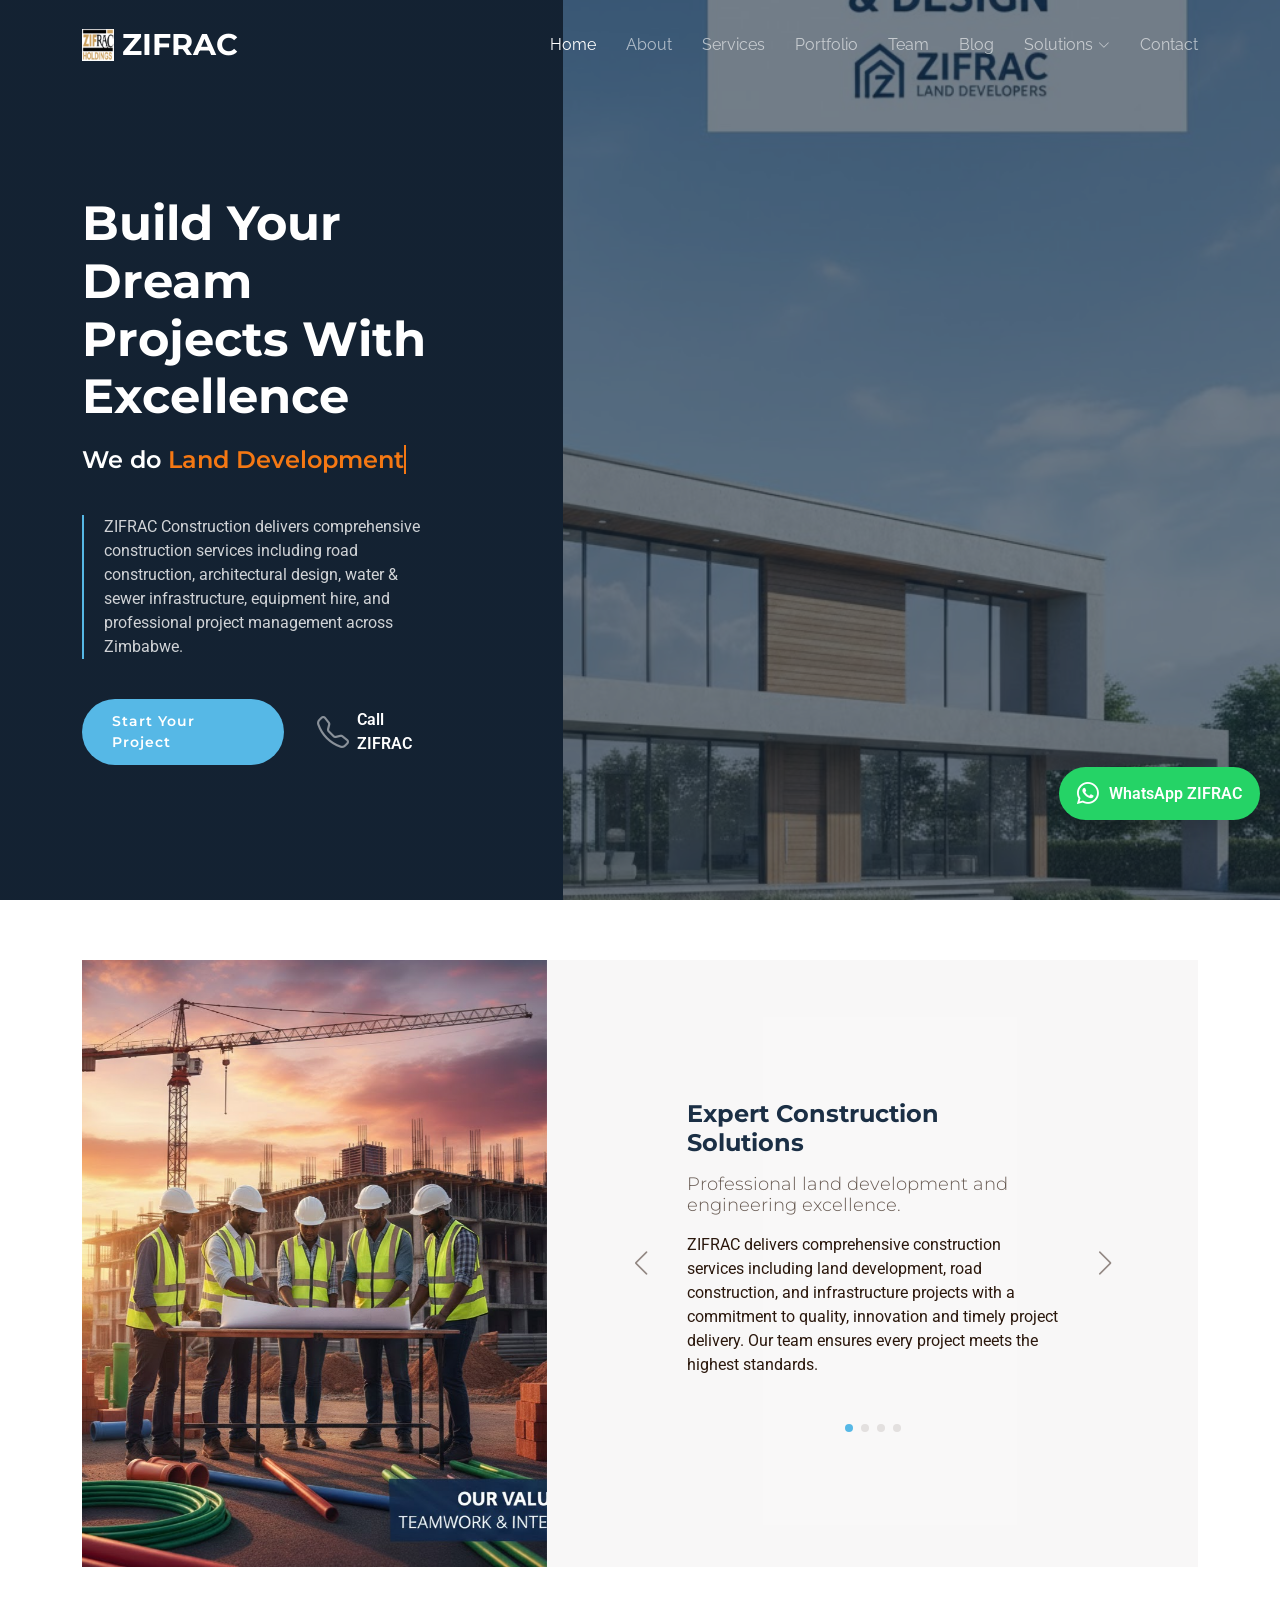
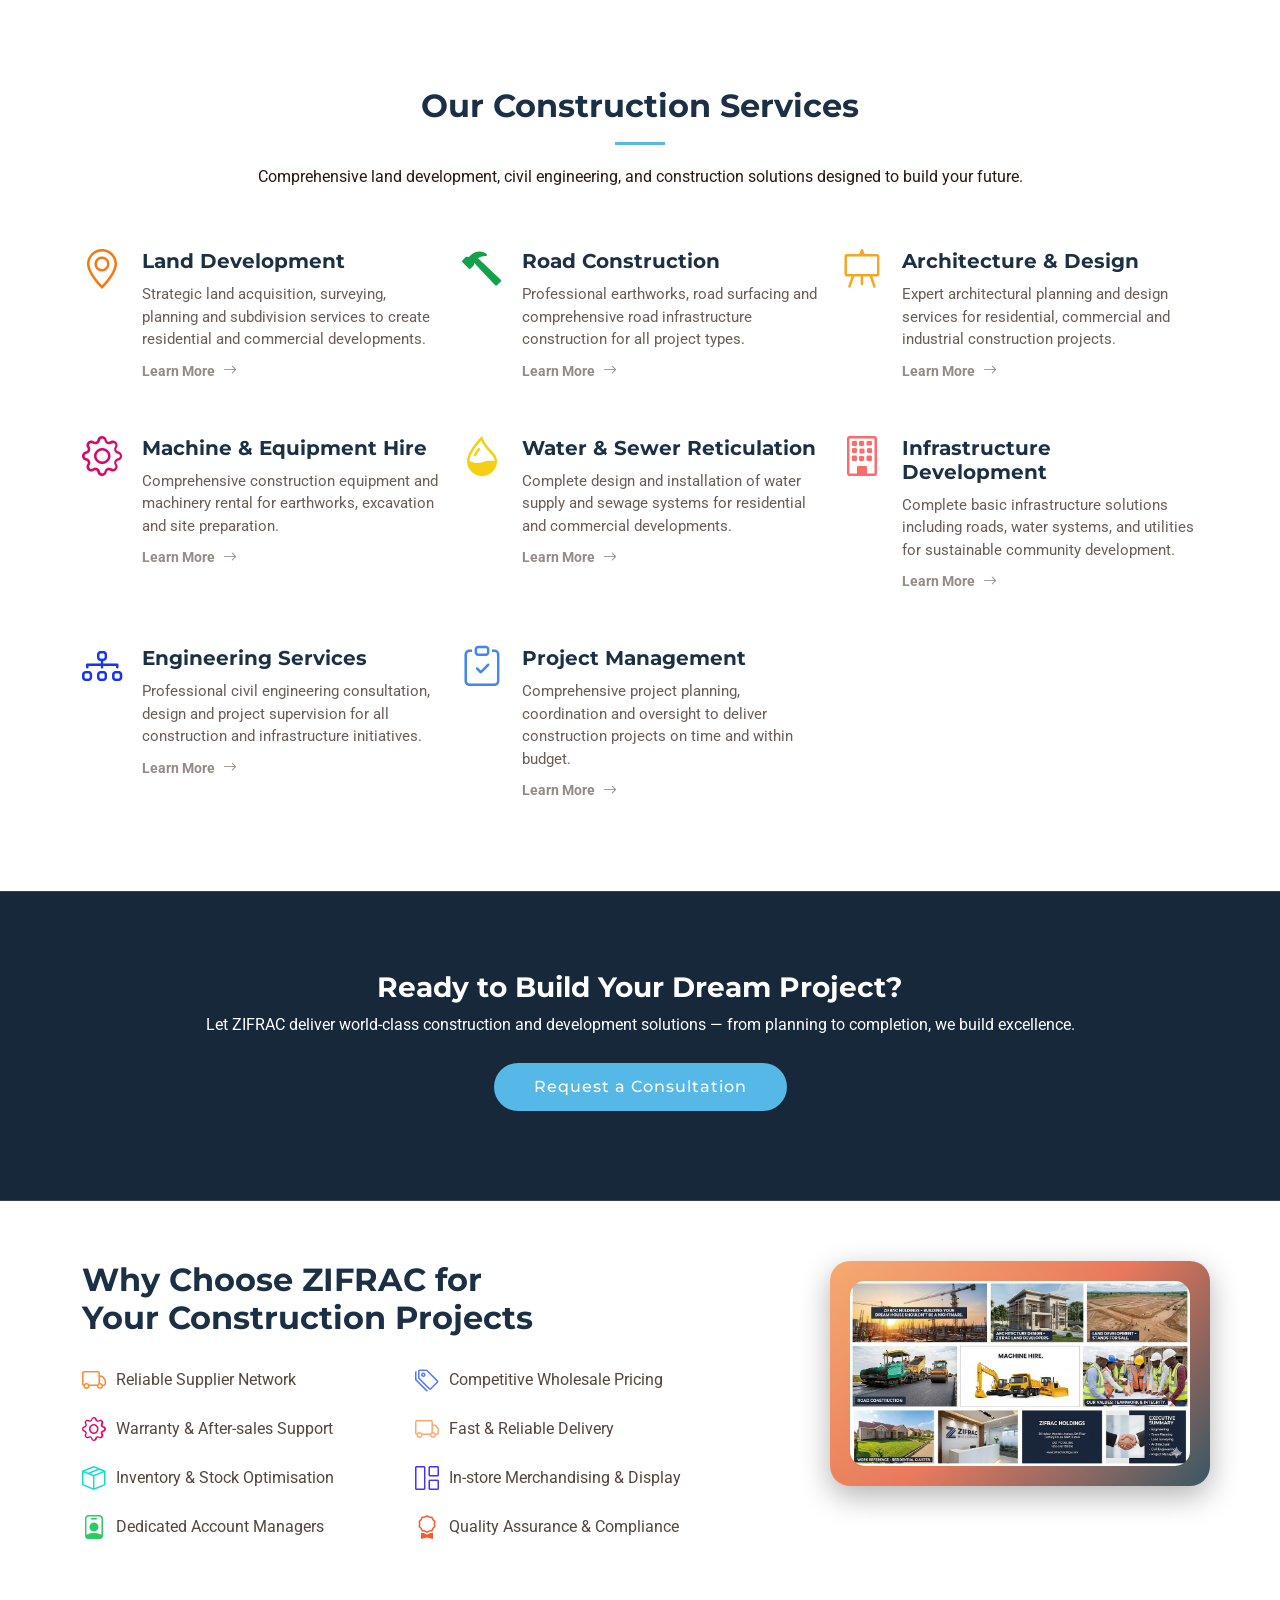
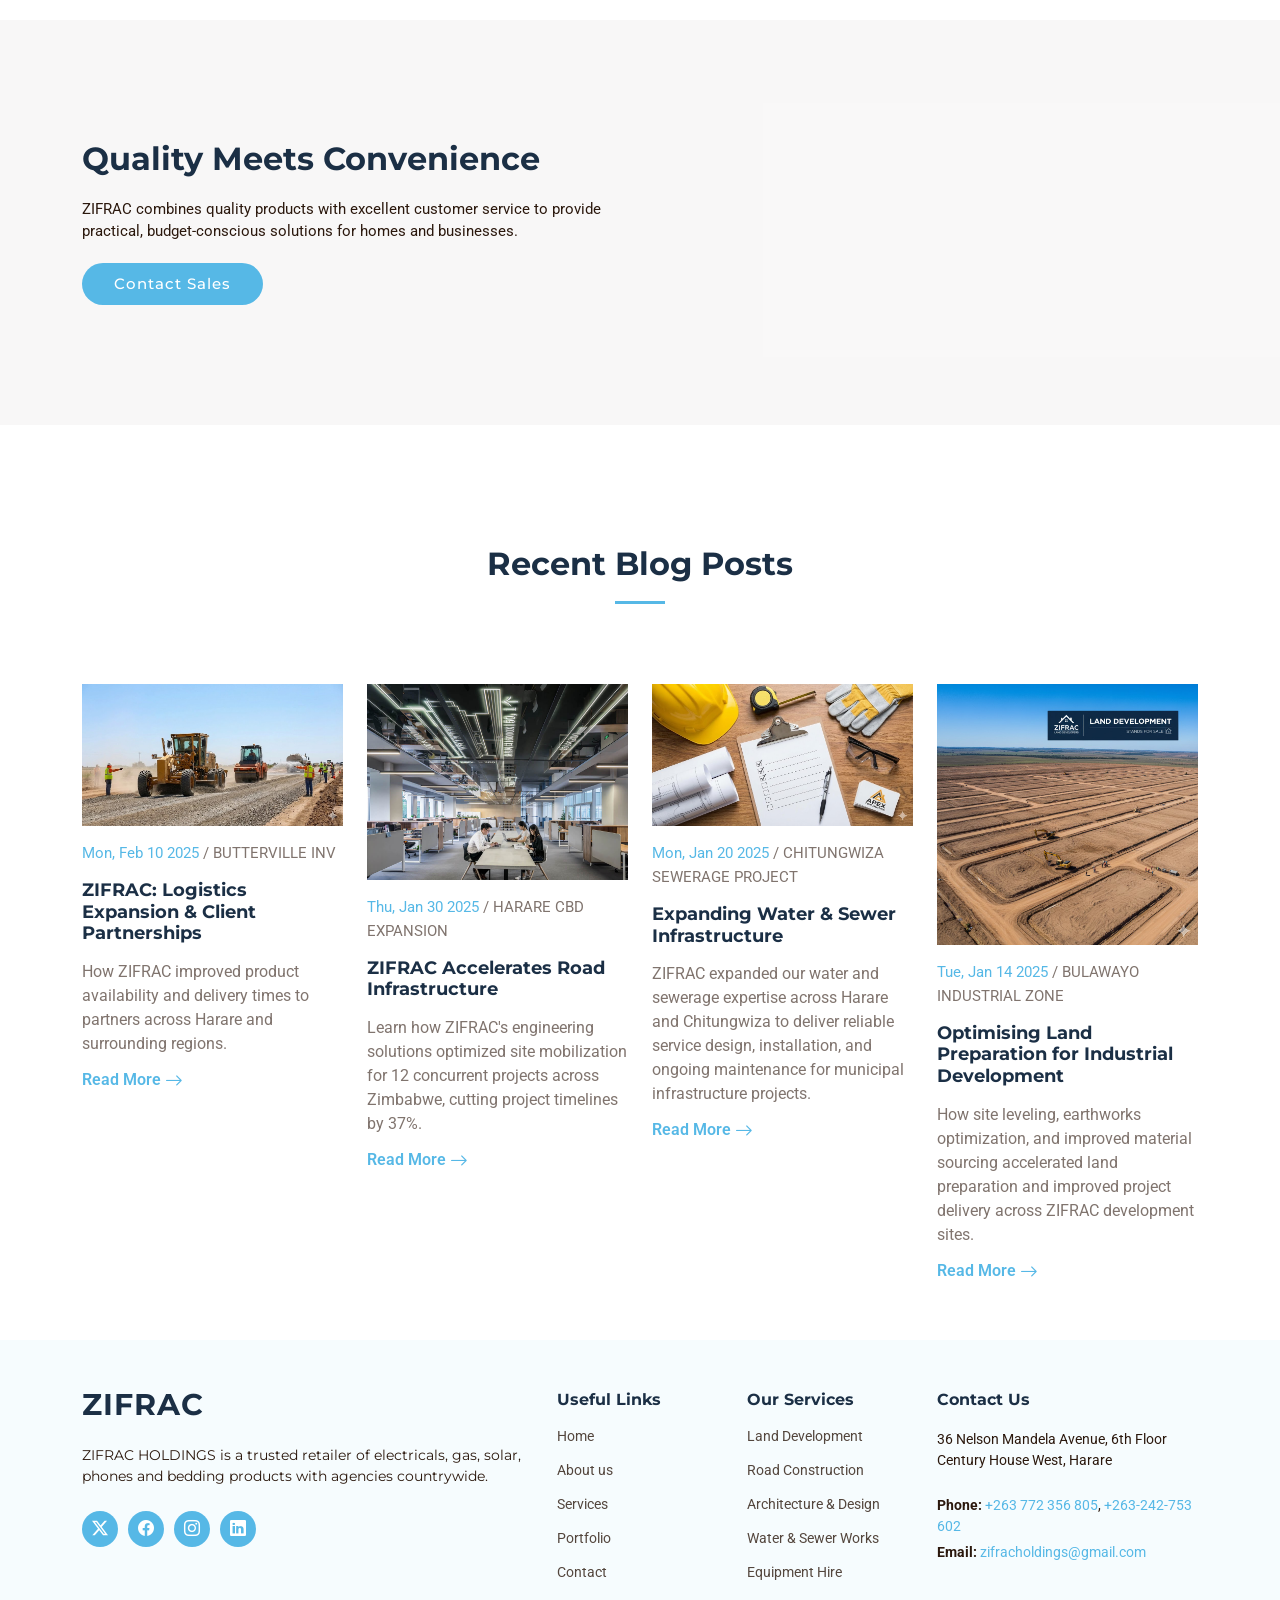
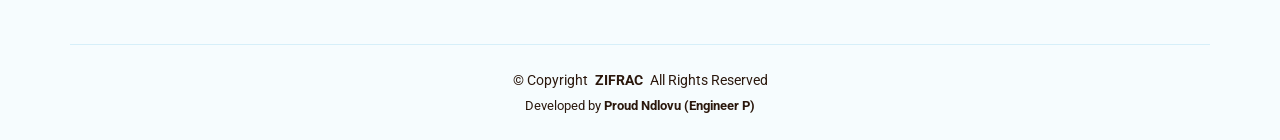
<file: index.html>
﻿<!DOCTYPE html>
<html lang="en">

<head>
  <meta charset="utf-8">
  <meta content="width=device-width, initial-scale=1.0" name="viewport">
  <title>ZIFRAC Construction | Construction, Land Development & Civil Engineering in Zimbabwe</title>
  <meta name="description" content="ZIFRAC Construction provides expert construction, land development, road works, architecture, water & sewer infrastructure, and equipment hire across Zimbabwe. Contact us for your project.">
  <meta name="keywords" content="construction Zimbabwe, land development, road construction, architecture design, civil engineering, water infrastructure, equipment hire Harare">
  <meta name="author" content="ZIFRAC Construction">
  <meta name="robots" content="index, follow, max-snippet:-1, max-image-preview:large, max-video-preview:-1">
  <meta name="theme-color" content="#f57813">
  
  <!-- Open Graph / Social Media Meta Tags -->
  <meta property="og:type" content="website">
  <meta property="og:url" content="https://zifrac.co.zw/">
  <meta property="og:title" content="ZIFRAC Construction | Construction & Development Solutions">
  <meta property="og:description" content="Professional construction, land development, and civil engineering services across Zimbabwe. Expert project delivery and infrastructure solutions.">
  <meta property="og:image" content="https://zifrac.co.zw/assets/img/logo.png">
  <meta property="og:site_name" content="ZIFRAC Construction">
  <meta property="og:locale" content="en_ZA">
  
  <!-- Twitter Card Meta Tags -->
  <meta property="twitter:card" content="summary_large_image">
  <meta property="twitter:url" content="https://zifrac.co.zw/">
  <meta property="twitter:title" content="ZIFRAC Construction">
  <meta property="twitter:description" content="Construction, land development and civil engineering solutions for Zimbabwe">
  <meta property="twitter:image" content="https://zifrac.co.zw/assets/img/logo.png">
  
  <!-- Canonical Link -->
  <link rel="canonical" href="https://zifrac.co.zw/">
  
  <!-- JSON-LD Structured Data for Organization -->
  <script type="application/ld+json">
  {
    "@context": "https://schema.org",
    "@type": "LocalBusiness",
    "name": "ZIFRAC Construction",
    "image": "https://zifrac.co.zw/assets/img/logo.png",
    "description": "Professional construction, land development, civil engineering and architectural services",
    "address": {
      "@type": "PostalAddress",
      "streetAddress": "36 Nelson Mandela Avenue, 6th Floor Century House West",
      "addressLocality": "Harare",
      "addressCountry": "ZW"
    },
    "telephone": "+263772356805",
    "email": "zifracholdings@gmail.com",
    "url": "https://zifrac.co.zw",
    "areaServed": "ZW"
  }
  </script>
  
  <!-- Favicons -->
  <link href="assets/img/logo.png?v=20260206" rel="icon">
  <link href="assets/img/logo.png?v=20260206" rel="apple-touch-icon">

  <!-- Fonts - Preconnect for performance -->
  <link href="https://fonts.googleapis.com" rel="preconnect">
  <link href="https://fonts.gstatic.com" rel="preconnect" crossorigin>
  <link href="https://fonts.googleapis.com/css2?family=Roboto:ital,wght@0,100;0,300;0,400;0,500;0,700;0,900;1,100;1,300;1,400;1,500;1,700;1,900&family=Montserrat:ital,wght@0,100;0,200;0,300;0,400;0,500;0,600;0,700;0,800;0,900;1,100;1,200;1,300;1,400;1,500;1,600;1,700;1,800;1,900&family=Raleway:ital,wght@0,100;0,200;0,300;0,400;0,500;0,600;0,700;0,800;0,900;1,100;1,200;1,300;1,400;1,500;1,600;1,700;1,800;1,900&display=swap" rel="stylesheet">

  <!-- Vendor CSS Files -->
  <link href="assets/vendor/bootstrap/css/bootstrap.min.css" rel="stylesheet">
  <link href="assets/vendor/bootstrap-icons/bootstrap-icons.css" rel="stylesheet">
  <link href="assets/vendor/aos/aos.css" rel="stylesheet">
  <link href="assets/vendor/glightbox/css/glightbox.min.css" rel="stylesheet">
  <link href="assets/vendor/swiper/swiper-bundle.min.css" rel="stylesheet">

  <!-- Main CSS File (preload to reduce render-blocking) -->
  <link rel="preload" href="assets/css/main.min.css" as="style" onload="this.rel='stylesheet'">
  <noscript><link href="assets/css/main.min.css" rel="stylesheet"></noscript>

  <!-- Typing Animation CSS -->
  <style>
    .typing-animation {
      margin: 20px 0;
    }
    
    .typing-text {
      font-size: 1.5rem;
      font-weight: 600;
      color: #fff;
      margin-bottom: 0;
    }
    
    .typing {
      color: #f57813;
      border-right: 2px solid #f57813;
      animation: blink 1s infinite;
    }
    
    @keyframes blink {
      0%, 50% { border-color: #f57813; }
      51%, 100% { border-color: transparent; }
    }
    
    /* Responsive Typing Animation */
    @media (max-width: 768px) {
      .typing-text {
        font-size: 1.2rem;
      }
    }
    
    @media (max-width: 576px) {
      .typing-text {
        font-size: 1rem;
      }
      
      .typing-animation {
        margin: 15px 0;
      }
    }
    
    /* Ensure buttons are responsive */
    @media (max-width: 576px) {
      .d-flex .btn-get-started,
      .d-flex .btn-watch-video {
        font-size: 0.9rem;
        padding: 8px 16px;
      }
      
      .d-flex .btn-watch-video span {
        display: none;
      }
    }
    
    /* Responsive service items */
    @media (max-width: 768px) {
      .service-item {
        margin-bottom: 20px;
      }
    }
    
    /* Responsive features section */
    @media (max-width: 768px) {
      .icon-list span {
        font-size: 0.9rem;
      }
    }
    
    /* African Tech Device Styling */
    .phone-wrap {
      position: relative;
      background: linear-gradient(135deg, #f4a261, #e76f51, #264653);
      border-radius: 20px;
      padding: 20px;
      box-shadow: 0 10px 30px rgba(0,0,0,0.3);
      overflow: hidden;
    }
    
    .phone-wrap::before {
      content: '';
      position: absolute;
      top: -50%;
      left: -50%;
      width: 200%;
      height: 200%;
      background: linear-gradient(45deg, transparent, rgba(255,255,255,0.1), transparent);
      animation: shine 3s infinite;
    }
    
    @keyframes shine {
      0% { transform: translateX(-100%) translateY(-100%) rotate(45deg); }
      100% { transform: translateX(100%) translateY(100%) rotate(45deg); }
    }
    
    .phone-wrap img {
      border-radius: 15px;
      position: relative;
      z-index: 2;
    }
  </style>

  <!-- =======================================================
  * Template Name: ZIFRAC Construction
  * Template URL: https://bootstrapmade.com/nova-bootstrap-business-template/
  * Updated: Jan 09 2026
  * Author: ZIFRAC
  * License: https://bootstrapmade.com/license/
  ======================================================== -->
</head>

<body class="index-page">

  <header id="header" class="header d-flex align-items-center fixed-top">
    <div class="container-fluid container-xl position-relative d-flex align-items-center justify-content-between">

      <a href="index.html" class="logo d-flex align-items-center">
        <!-- Logo image -->
        <img src="assets/img/logo.png" alt="ZIFRAC logo" class="logo-img me-2">
        <h1 class="sitename">ZIFRAC</h1>
      </a>

      <nav id="navmenu" class="navmenu" aria-label="Primary navigation">
        <ul>
          <li><a href="index.html" class="active">Home<br></a></li>
          <li><a href="about.html">About</a></li>
          <li><a href="services.html">Services</a></li>
          <li><a href="portfolio.html">Portfolio</a></li>
          <li><a href="team.html">Team</a></li>
          <li><a href="blog.html">Blog</a></li>
          <li class="dropdown"><a href="#"><span>Solutions</span> <i class="bi bi-chevron-down toggle-dropdown"></i></a>
            <ul>
              <li><a href="services.html#land-development">Land Development</a></li>
              <li><a href="services.html#road-construction">Road Construction</a></li>
              <li><a href="services.html#architecture">Architecture &amp; Design</a></li>
              <li><a href="services.html#machine-hire">Machine &amp; Equipment Hire</a></li>
              <li><a href="services.html#water-sewer">Water &amp; Sewer Reticulation</a></li>
              <li><a href="services.html#infrastructure">Basic Infrastructure Development</a></li>
              <li><a href="services.html#quality-support">Quality Assurance &amp; Handover</a></li>
            </ul>
          </li>
          <li><a href="contact.html">Contact</a></li>
        </ul>
        <i class="mobile-nav-toggle d-xl-none bi bi-list"></i>
      </nav>

    </div>
  </header>

  <main class="main">

    <!-- Hero Section -->
    <section id="hero" class="hero section dark-background">

      <img src="assets/img/hero-bg.jpg" alt="" data-aos="fade-in">

      <div class="container">
        <div class="row">
          <div class="col-xl-4">
            <h1 data-aos="fade-up">Build Your Dream Projects With Excellence</h1>
            <div class="typing-animation" data-aos="fade-up" data-aos-delay="50">
              <h2 class="typing-text">We do <span class="typing"></span></h2>
            </div>
            <blockquote data-aos="fade-up" data-aos-delay="100">
                    <p>ZIFRAC Construction delivers comprehensive construction services including road construction, architectural design, water & sewer infrastructure, equipment hire, and professional project management across Zimbabwe.</p>
            </blockquote>
            <div class="d-flex flex-column flex-sm-row gap-2" data-aos="fade-up" data-aos-delay="200">
              <a href="#about" class="btn-get-started">Start Your Project</a>
              <a href="tel:+263712647700" class="btn-watch-video d-flex align-items-center"><i class="bi bi-telephone"></i><span class="d-none d-sm-inline">Call ZIFRAC</span></a>
            </div>
          </div>
        </div>
      </div>

    </section><!-- /Hero Section -->

    <!-- Why Us Section -->
    <section id="why-us" class="why-us section">

      <div class="container">

        <div class="row g-0">

          <div class="col-xl-5 img-bg" data-aos="fade-up" data-aos-delay="100">
            <img src="assets/img/why-us-bg.jpg" alt="" loading="lazy">
          </div>

          <div class="col-xl-7 slides position-relative" data-aos="fade-up" data-aos-delay="200">

            <div class="swiper init-swiper">
              <script type="application/json" class="swiper-config">
                {
                  "loop": true,
                  "speed": 600,
                  "autoplay": {
                    "delay": 5000
                  },
                  "slidesPerView": "auto",
                  "centeredSlides": true,
                  "pagination": {
                    "el": ".swiper-pagination",
                    "type": "bullets",
                    "clickable": true
                  },
                  "navigation": {
                    "nextEl": ".swiper-button-next",
                    "prevEl": ".swiper-button-prev"
                  }
                }
              </script>
              <div class="swiper-wrapper">

                <div class="swiper-slide">
                  <div class="item">
                    <h3 class="mb-3">Expert Construction Solutions</h3>
                    <h4 class="mb-3">Professional land development and engineering excellence.</h4>
                    <p>ZIFRAC delivers comprehensive construction services including land development, road construction, and infrastructure projects with a commitment to quality, innovation and timely project delivery. Our team ensures every project meets the highest standards.</p>
                  </div>
                </div><!-- End slide item -->

                <div class="swiper-slide">
                  <div class="item">
                    <h3 class="mb-3">Professional Engineering & Design</h3>
                    <h4 class="mb-3">Expert architects and engineers delivering quality construction.</h4>
                    <p>ZIFRAC is committed to delivering exceptional construction outcomes and responsive project management. We collaborate with skilled professionals and trusted partners to ensure superior quality, safety compliance, and on-schedule project completion.</p>
                  </div>
                </div><!-- End slide item -->

                <div class="swiper-slide">
                  <div class="item">
                    <h3 class="mb-3">Comprehensive Project Management</h3>
                    <h4 class="mb-3">From planning to completion, we manage your construction needs.</h4>
                    <p>ZIFRAC provides complete project coordination and supervision from initial concept through final handover—ensuring streamlined execution, adherence to budgets, and delivery of high-quality infrastructure that meets all regulatory and safety standards.</p>
                  </div>
                </div><!-- End slide item -->

                <div class="swiper-slide">
                  <div class="item">
                    <h3 class="mb-3">Experienced Team & Quality Delivery</h3>
                    <h4 class="mb-3">Skilled professionals ensuring reliable project execution and excellence.</h4>
                    <p>Our experienced team manages all aspects of construction projects including site supervision, equipment coordination, quality assurance and safety protocols—delivering safe, durable infrastructure that exceeds client expectations and regulatory requirements.</p>
                  </div>
                </div><!-- End slide item -->

              </div>
              <div class="swiper-pagination"></div>
            </div>

            <div class="swiper-button-prev"></div>
            <div class="swiper-button-next"></div>
          </div>

        </div>

      </div>

    </section><!-- /Why Us Section -->

    <!-- Services Section -->
    <section id="services" class="services section">

      <!-- Section Title -->
      <div class="container section-title" data-aos="fade-up">
        <h2>Our Construction Services</h2>
        <p>Comprehensive land development, civil engineering, and construction solutions designed to build your future.</p>
      </div><!-- End Section Title -->

      <div class="container">

        <div class="row gy-4">

          <div class="col-lg-4 col-md-6 service-item d-flex" data-aos="fade-up" data-aos-delay="100">
            <div class="icon flex-shrink-0"><i class="bi bi-geo-alt" style="color: #f57813;"></i></div>
            <div>
              <h4 class="title">Land Development</h4>
              <p class="description">Strategic land acquisition, surveying, planning and subdivision services to create residential and commercial developments.</p>
              <a href="services.html#land-development" class="readmore stretched-link"><span>Learn More</span><i class="bi bi-arrow-right"></i></a>
            </div>
          </div>
          <!-- End Service Item -->

          <div class="col-lg-4 col-md-6 service-item d-flex" data-aos="fade-up" data-aos-delay="200">
            <div class="icon flex-shrink-0"><i class="bi bi-hammer" style="color: #15a04a;"></i></div>
            <div>
              <h4 class="title">Road Construction</h4>
              <p class="description">Professional earthworks, road surfacing and comprehensive road infrastructure construction for all project types.</p>
              <a href="services.html#road-construction" class="readmore stretched-link"><span>Learn More</span><i class="bi bi-arrow-right"></i></a>
            </div>
          </div><!-- End Service Item -->

          <div class="col-lg-4 col-md-6 service-item d-flex" data-aos="fade-up" data-aos-delay="300">
            <div class="icon flex-shrink-0"><i class="bi bi-easel" style="color: #f5a623;"></i></div>
            <div>
              <h4 class="title">Architecture & Design</h4>
              <p class="description">Expert architectural planning and design services for residential, commercial and industrial construction projects.</p>
              <a href="services.html#architecture" class="readmore stretched-link"><span>Learn More</span><i class="bi bi-arrow-right"></i></a>
            </div>
          </div><!-- End Service Item -->

          <div class="col-lg-4 col-md-6 service-item d-flex" data-aos="fade-up" data-aos-delay="400">
            <div class="icon flex-shrink-0"><i class="bi bi-gear" style="color: #d90769;"></i></div>
            <div>
              <h4 class="title">Machine & Equipment Hire</h4>
              <p class="description">Comprehensive construction equipment and machinery rental for earthworks, excavation and site preparation.</p>
              <a href="services.html#machine-hire" class="readmore stretched-link"><span>Learn More</span><i class="bi bi-arrow-right"></i></a>
            </div>
          </div><!-- End Service Item -->

          <div class="col-lg-4 col-md-6 service-item d-flex" data-aos="fade-up" data-aos-delay="500">
            <div class="icon flex-shrink-0"><i class="bi bi-droplet-half" style="color: #f5cf13;"></i></div>
            <div>
              <h4 class="title">Water & Sewer Reticulation</h4>
              <p class="description">Complete design and installation of water supply and sewage systems for residential and commercial developments.</p>
              <a href="services.html#water-sewer" class="readmore stretched-link"><span>Learn More</span><i class="bi bi-arrow-right"></i></a>
            </div>
          </div><!-- End Service Item -->

          <div class="col-lg-4 col-md-6 service-item d-flex" data-aos="fade-up" data-aos-delay="600">
            <div class="icon flex-shrink-0"><i class="bi bi-building" style="color: #ff6b6b;"></i></div>
            <div>
              <h4 class="title">Infrastructure Development</h4>
              <p class="description">Complete basic infrastructure solutions including roads, water systems, and utilities for sustainable community development.</p>
              <a href="services.html#infrastructure" class="readmore stretched-link"><span>Learn More</span><i class="bi bi-arrow-right"></i></a>
            </div>
          </div><!-- End Service Item -->

          <div class="col-lg-4 col-md-6 service-item d-flex" data-aos="fade-up" data-aos-delay="700">
            <div class="icon flex-shrink-0"><i class="bi bi-diagram-3" style="color: #1335f5;"></i></div>
            <div>
              <h4 class="title">Engineering Services</h4>
              <p class="description">Professional civil engineering consultation, design and project supervision for all construction and infrastructure initiatives.</p>
              <a href="services.html#engineering" class="readmore stretched-link"><span>Learn More</span><i class="bi bi-arrow-right"></i></a>
            </div>
          </div><!-- End Service Item -->

          <div class="col-lg-4 col-md-6 service-item d-flex" data-aos="fade-up" data-aos-delay="800">
            <div class="icon flex-shrink-0"><i class="bi bi-clipboard-check" style="color: #4285f4;"></i></div>
            <div>
              <h4 class="title">Project Management</h4>
              <p class="description">Comprehensive project planning, coordination and oversight to deliver construction projects on time and within budget.</p>
              <a href="services.html#project-management" class="readmore stretched-link"><span>Learn More</span><i class="bi bi-arrow-right"></i></a>
            </div>
          </div><!-- End Service Item -->

        </div>

      </div>

    </section><!-- /Services Section -->

    <!-- Call To Action Section -->
    <section id="call-to-action" class="call-to-action section dark-background">

      <img src="assets/img/cta-bg.jpg" alt="" loading="lazy">

      <div class="container">
        <div class="row justify-content-center" data-aos="zoom-in" data-aos-delay="100">
          <div class="col-xl-10">
            <div class="text-center">
              <h3>Ready to Build Your Dream Project?</h3>
              <p>Let ZIFRAC deliver world-class construction and development solutions — from planning to completion, we build excellence.</p>
              <a class="cta-btn" href="contact.html">Request a Consultation</a>
            </div>
          </div>
        </div>
      </div>

    </section><!-- /Call To Action Section -->

    <!-- Features Section -->
    <section id="features" class="features section">

      <div class="container">
        <div class="row">
          <div class="col-lg-7" data-aos="fade-up" data-aos-delay="100">
            <h3 class="mb-0">Why Choose ZIFRAC for</h3>
            <h3>Your Construction Projects</h3>

            <div class="row gy-4">

              <div class="col-md-6">
                <div class="icon-list d-flex">
                  <i class="bi bi-truck" style="color: #ff8b2c;"></i>
                  <span>Reliable Supplier Network</span>
                </div>
              </div><!-- End Icon List Item-->

              <div class="col-md-6">
                <div class="icon-list d-flex">
                  <i class="bi bi-tags" style="color: #5578ff;"></i>
                  <span>Competitive Wholesale Pricing</span>
                </div>
              </div><!-- End Icon List Item-->

              <div class="col-md-6">
                <div class="icon-list d-flex">
                  <i class="bi bi-gear" style="color: #e80368;"></i>
                  <span>Warranty & After‑sales Support</span>
                </div>
              </div><!-- End Icon List Item-->

              <div class="col-md-6">
                <div class="icon-list d-flex">
                  <i class="bi bi-truck" style="color: #ffa76e;"></i>
                  <span>Fast & Reliable Delivery</span>
                </div>
              </div><!-- End Icon List Item-->

              <div class="col-md-6">
                <div class="icon-list d-flex">
                  <i class="bi bi-box-seam" style="color: #11dbcf;"></i>
                  <span>Inventory & Stock Optimisation</span>
                </div>
              </div><!-- End Icon List Item-->

              <div class="col-md-6">
                <div class="icon-list d-flex">
                  <i class="bi bi-grid-1x2" style="color: #4233ff;"></i>
                  <span>In‑store Merchandising & Display</span>
                </div>
              </div><!-- End Icon List Item-->

              <div class="col-md-6">
                <div class="icon-list d-flex">
                  <i class="bi bi-person-badge" style="color: #29cc61;"></i>
                  <span>Dedicated Account Managers</span>
                </div>
              </div><!-- End Icon List Item-->

              <div class="col-md-6">
                <div class="icon-list d-flex">
                  <i class="bi bi-award" style="color: #ff5828;"></i>
                  <span>Quality Assurance & Compliance</span>
                </div>
              </div><!-- End Icon List Item-->
            </div>
          </div>
          <div class="col-lg-5 position-relative" data-aos="zoom-out" data-aos-delay="200">
            <div class="phone-wrap">
              <img src="assets/img/web-dev.jpg" alt="African technology innovation showcase" class="img-fluid" loading="lazy">
            </div>
          </div>
        </div>

      </div>

      <div class="details">
        <div class="container">
          <div class="row">
            <div class="col-md-6" data-aos="fade-up" data-aos-delay="300">
              <h4>Quality Meets Convenience</h4>
              <p>ZIFRAC combines quality products with excellent customer service to provide practical, budget-conscious solutions for homes and businesses.</p>
              <a href="contact.html" class="btn-get-started">Contact Sales</a>
            </div>
          </div>
        </div>
      </div>

    </section><!-- /Features Section -->

    <!-- Recent Posts Section -->
    <section id="recent-posts" class="recent-posts section">

      <!-- Section Title -->
      <div class="container section-title" data-aos="fade-up">
        <h2>Recent Blog Posts</h2>

      </div><!-- End Section Title -->

      <div class="container">

        <div class="row gy-5">

          <div class="col-xl-3 col-md-6" data-aos="fade-up" data-aos-delay="200">
            <div class="post-box">
              <div class="post-img"><img src="assets/img/blog/blog-1 (2).jpg" class="img-fluid" alt="BUTTERVILLE INV — ZIFRAC logistics" loading="lazy"></div>
              <div class="meta">
                <span class="post-date">Mon, Feb 10 2025</span>
                <span class="post-author"> / BUTTERVILLE INV</span>
              </div>
              <h3 class="post-title">ZIFRAC: Logistics Expansion & Client Partnerships</h3>
              <p>How ZIFRAC improved product availability and delivery times to partners across Harare and surrounding regions.</p>
              <a href="blog-details.html" class="readmore stretched-link"><span>Read More</span><i class="bi bi-arrow-right"></i></a>
            </div>
          </div>

          <div class="col-xl-3 col-md-6" data-aos="fade-up" data-aos-delay="300">
            <div class="post-box">
              <div class="post-img"><img src="assets/img/blog/blog-2.jpg" class="img-fluid" alt="" loading="lazy"></div>
              <div class="meta">
                <span class="post-date">Thu, Jan 30 2025</span>
                <span class="post-author"> / HARARE CBD EXPANSION</span>
              </div>
              <h3 class="post-title">ZIFRAC Accelerates Road Infrastructure</h3>
              <p>Learn how ZIFRAC's engineering solutions optimized site mobilization for 12 concurrent projects across Zimbabwe, cutting project timelines by 37%.</p>
              <a href="blog-details.html" class="readmore stretched-link"><span>Read More</span><i class="bi bi-arrow-right"></i></a>
            </div>
          </div>

          <div class="col-xl-3 col-md-6" data-aos="fade-up" data-aos-delay="400">
            <div class="post-box">
              <div class="post-img"><img src="assets/img/blog/blog-3.jpg" class="img-fluid" alt="" loading="lazy"></div>
              <div class="meta">
                <span class="post-date">Mon, Jan 20 2025</span>
                <span class="post-author"> / CHITUNGWIZA SEWERAGE PROJECT</span>
              </div>
              <h3 class="post-title">Expanding Water & Sewer Infrastructure</h3>
              <p>ZIFRAC expanded our water and sewerage expertise across Harare and Chitungwiza to deliver reliable service design, installation, and ongoing maintenance for municipal infrastructure projects.</p>
              <a href="blog-details.html" class="readmore stretched-link"><span>Read More</span><i class="bi bi-arrow-right"></i></a>
            </div>
          </div>

          <div class="col-xl-3 col-md-6" data-aos="fade-up" data-aos-delay="500">
            <div class="post-box">
              <div class="post-img"><img src="assets/img/blog/blog-4.jpg" class="img-fluid" alt="" loading="lazy"></div>
              <div class="meta">
                <span class="post-date">Tue, Jan 14 2025</span>
                <span class="post-author"> / BULAWAYO INDUSTRIAL ZONE</span>
              </div>
              <h3 class="post-title">Optimising Land Preparation for Industrial Development</h3>
              <p>How site leveling, earthworks optimization, and improved material sourcing accelerated land preparation and improved project delivery across ZIFRAC development sites.</p>
              <a href="blog-details.html" class="readmore stretched-link"><span>Read More</span><i class="bi bi-arrow-right"></i></a>
            </div>
          </div>

        </div>

      </div>

    </section><!-- /Recent Posts Section -->

  </main>

  <footer id="footer" class="footer light-background">

    <div class="footer-top">
      <div class="container">
        <div class="row gy-4">
          <div class="col-lg-5 col-md-12 footer-about">
            <a href="index.html" class="logo d-flex align-items-center">
              <span class="sitename">ZIFRAC</span>
            </a>
            <p>ZIFRAC HOLDINGS is a trusted retailer of electricals, gas, solar, phones and bedding products with agencies countrywide.</p>
            <div class="social-links d-flex mt-4">
              <a href=""><i class="bi bi-twitter-x"></i></a>
              <a href=""><i class="bi bi-facebook"></i></a>
              <a href=""><i class="bi bi-instagram"></i></a>
              <a href=""><i class="bi bi-linkedin"></i></a>
            </div>
          </div>

          <div class="col-lg-2 col-6 footer-links">
            <h4>Useful Links</h4>
            <ul>
              <li><a href="index.html">Home</a></li>
              <li><a href="about.html">About us</a></li>
              <li><a href="services.html">Services</a></li>
              <li><a href="portfolio.html">Portfolio</a></li>
              <li><a href="contact.html">Contact</a></li>
            </ul>
          </div>

          <div class="col-lg-2 col-6 footer-links">
            <h4>Our Services</h4>
            <ul>
              <li><a href="services.html#land-development">Land Development</a></li>
              <li><a href="services.html#road-construction">Road Construction</a></li>
              <li><a href="services.html#architecture">Architecture & Design</a></li>
              <li><a href="services.html#water-sewer">Water & Sewer Works</a></li>
              <li><a href="services.html#machine-hire">Equipment Hire</a></li>
            </ul>
          </div>

          <div class="col-lg-3 col-md-12 footer-contact text-center text-md-start">
            <h4>Contact Us</h4>
            <p>36 Nelson Mandela Avenue, 6th Floor Century House West, Harare</p>
            <p class="mt-4"><strong>Phone:</strong> <span><a href="tel:+263712647700">+263 772 356 805</a>, <a href="tel:+263778455410">+263-242-753 602</a></span></p>
            <p><strong>Email:</strong> <span><a href="mailto:zifracholdings@gmail.com">zifracholdings@gmail.com</a></span></p>
          </div>

        </div>
      </div>
    </div>

    <div class="container copyright text-center">
      <p>© <span>Copyright</span> <strong class="px-1 sitename">ZIFRAC</strong> <span>All Rights Reserved</span></p>
      <div class="credits">
        <!-- All the links in the footer should remain intact. -->
        <!-- You can delete the links only if you've purchased the pro version. -->
        <!-- Licensing information: https://bootstrapmade.com/license/ -->
        <!-- Contact form: Uses native mailto redirect (fully static, no backend required) -->
        Developed by <strong>Proud Ndlovu (Engineer P)</strong>
      </div>
    </div>

  </footer>

  <!-- Scroll Top -->
  <a href="#" id="scroll-top" class="scroll-top d-flex align-items-center justify-content-center"><i class="bi bi-arrow-up-short"></i></a>

  <!-- Preloader -->
  <div id="preloader"></div>

  <!-- Vendor JS Files with defer for non-critical scripts -->
  <script src="assets/vendor/bootstrap/js/bootstrap.bundle.min.js" defer></script>
  <script src="assets/vendor/aos/aos.js" defer></script>
  <script src="assets/vendor/glightbox/js/glightbox.min.js" defer></script>
  <script src="assets/vendor/swiper/swiper-bundle.min.js" defer></script>
  <script src="assets/vendor/imagesloaded/imagesloaded.pkgd.min.js" defer></script>
  <script src="assets/vendor/isotope-layout/isotope.pkgd.min.js" defer></script>

  <!-- Main JS File with defer -->
  <script src="assets/js/main.js" defer></script>

  <!-- Typing Animation Script -->
  <script>
    document.addEventListener('DOMContentLoaded', function() {
      const typingElement = document.querySelector('.typing');
      const texts = [
        'Land Development',
        'Road Construction',
        'Architecture & Design',
        'Machine Equipment Hire',
        'Water & Sewer Reticulation',
        'Infrastructure Projects',
        'Project Management',
        'Engineering Services',
        'Quality Construction',
        'Site Development',
        'Housing Solutions'
      ];
      
      let textIndex = 0;
      let charIndex = 0;
      let isDeleting = false;
      
      function typeText() {
        const currentText = texts[textIndex];
        
        if (isDeleting) {
          typingElement.textContent = currentText.substring(0, charIndex - 1);
          charIndex--;
        } else {
          typingElement.textContent = currentText.substring(0, charIndex + 1);
          charIndex++;
        }
        
        let typeSpeed = isDeleting ? 50 : 100;
        
        if (!isDeleting && charIndex === currentText.length) {
          typeSpeed = 2000; // Pause at end
          isDeleting = true;
        } else if (isDeleting && charIndex === 0) {
          isDeleting = false;
          textIndex = (textIndex + 1) % texts.length;
          typeSpeed = 500; // Pause before next text
        }
        
        setTimeout(typeText, typeSpeed);
      }
      
      typeText();
    });
  </script>

</body>

</html>
</file>
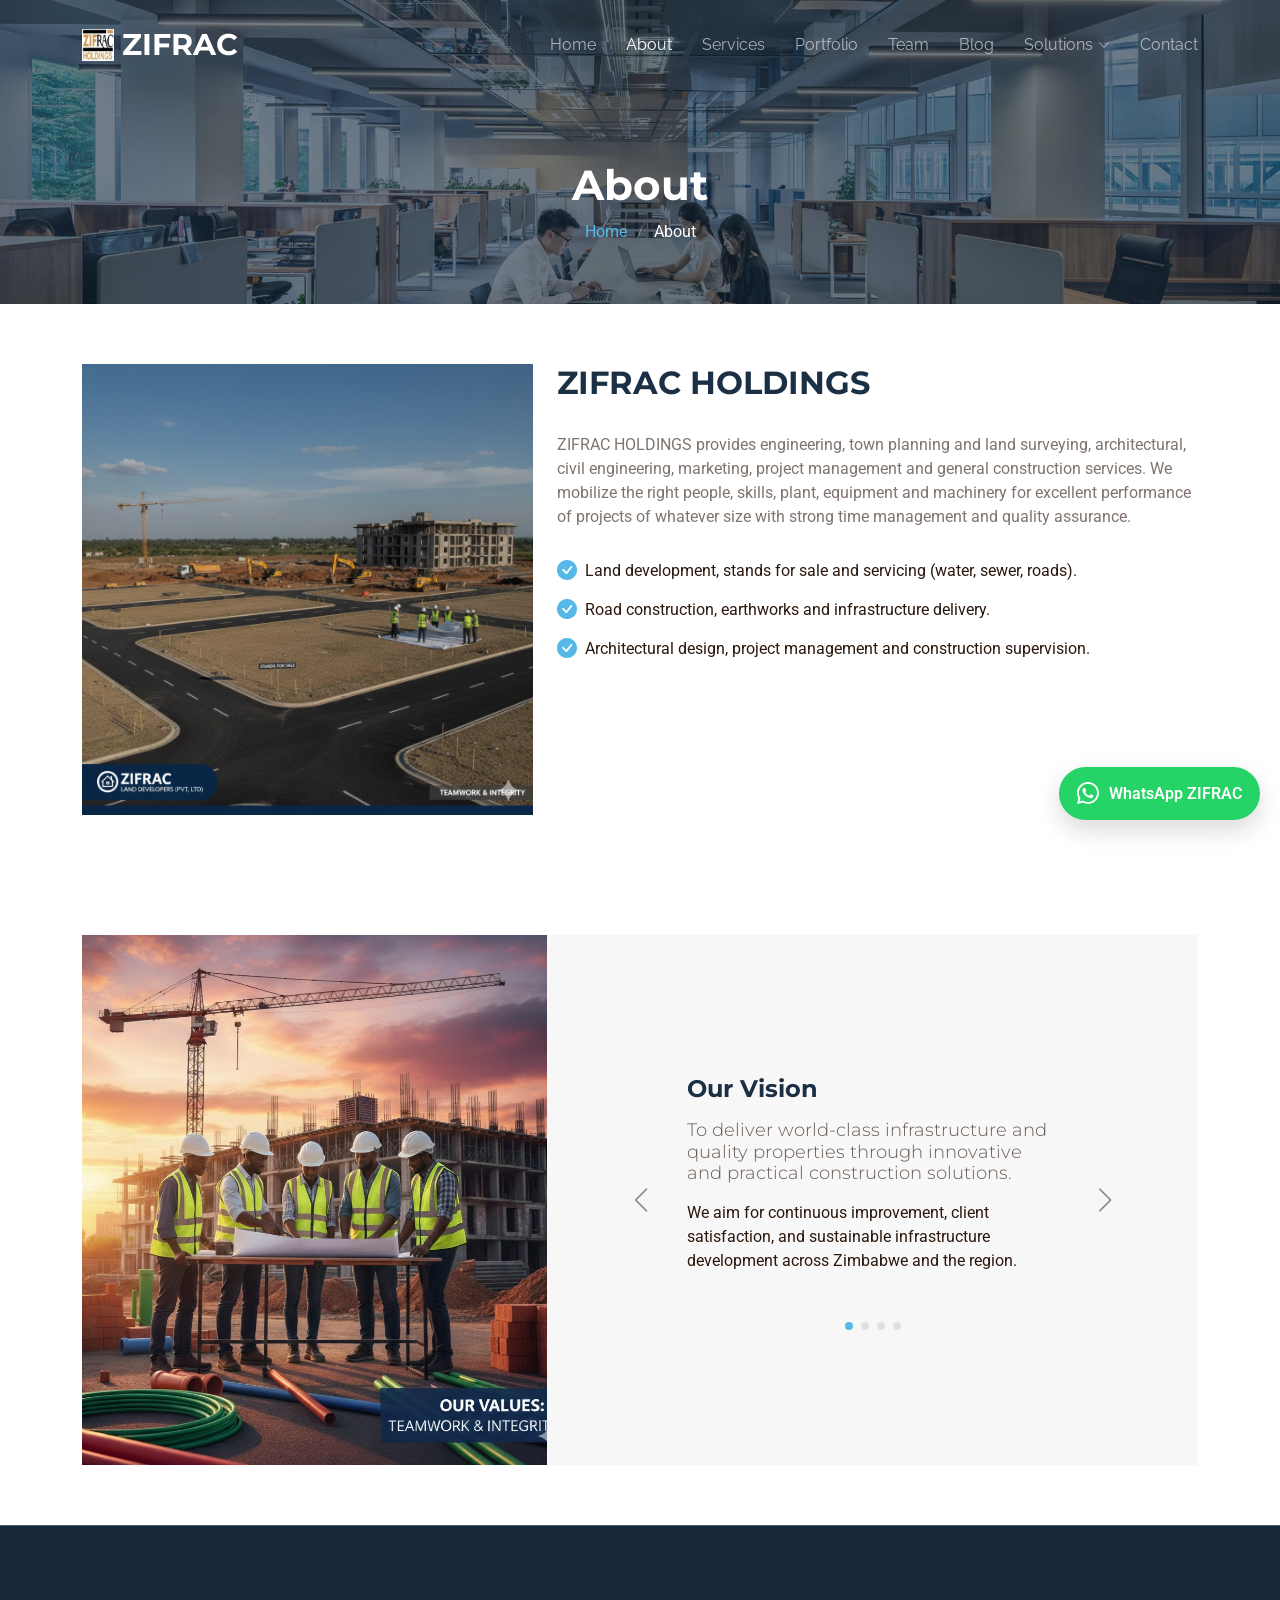
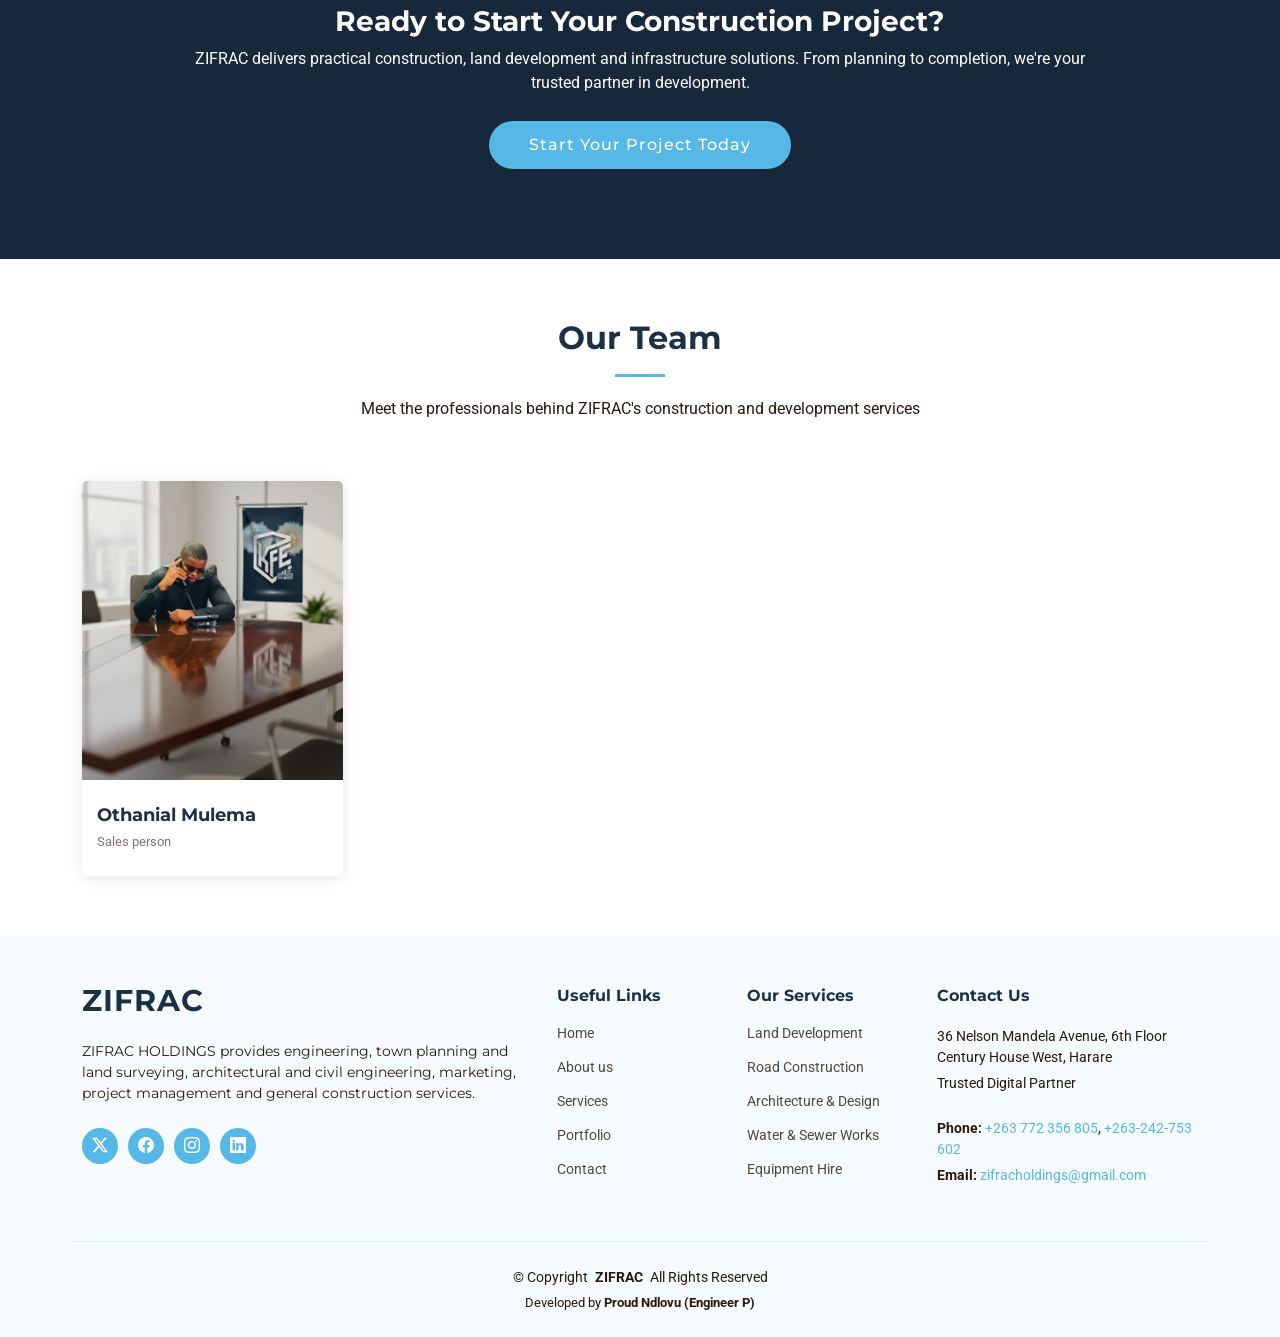
<file: about.html>
﻿<!DOCTYPE html>
<html lang="en">

<head>
  <meta charset="utf-8">
  <meta content="width=device-width, initial-scale=1.0" name="viewport">
  <title>About ZIFRAC Construction | Construction & Development Leaders in Zimbabwe</title>
  <meta name="description" content="Learn about ZIFRAC Construction - experienced team providing land development, road construction, architecture, and civil engineering services across Zimbabwe since 2025.">
  <meta name="keywords" content="ZIFRAC about, construction company Zimbabwe, land development services, civil engineering firm, professional builders">
  <meta name="author" content="ZIFRAC Construction">
  <meta name="robots" content="index, follow, max-snippet:-1, max-image-preview:large, max-video-preview:-1">
  
  <!-- Open Graph Tags -->
  <meta property="og:type" content="website">
  <meta property="og:url" content="https://zifrac.co.zw/about.html">
  <meta property="og:title" content="About ZIFRAC Land Developers">
  <meta property="og:description" content="Professional construction and land development company in Zimbabwe">
  <meta property="og:image" content="https://zifrac.co.zw/assets/img/about.jpg">
  
  <!-- Canonical Link -->
  <link rel="canonical" href="https://zifrac.co.zw/about.html">

  <!-- Favicons (now using ZIFRAC logo) -->
  <link href="assets/img/logo.png?v=20260206" rel="icon">
  <link href="assets/img/logo.png?v=20260206" rel="apple-touch-icon">

  <!-- Fonts -->
  <link href="https://fonts.googleapis.com" rel="preconnect">
  <link href="https://fonts.gstatic.com" rel="preconnect" crossorigin>
  <link href="https://fonts.googleapis.com/css2?family=Roboto:ital,wght@0,100;0,300;0,400;0,500;0,700;0,900;1,100;1,300;1,400;1,500;1,700;1,900&family=Montserrat:ital,wght@0,100;0,200;0,300;0,400;0,500;0,600;0,700;0,800;0,900;1,100;1,200;1,300;1,400;1,500;1,600;1,700;1,800;1,900&family=Raleway:ital,wght@0,100;0,200;0,300;0,400;0,500;0,600;0,700;0,800;0,900;1,100;1,200;1,300;1,400;1,500;1,600;1,700;1,800;1,900&display=swap" rel="stylesheet">

  <!-- Vendor CSS Files -->
  <link href="assets/vendor/bootstrap/css/bootstrap.min.css" rel="stylesheet">
  <link href="assets/vendor/bootstrap-icons/bootstrap-icons.css" rel="stylesheet">
  <link href="assets/vendor/aos/aos.css" rel="stylesheet">
  <link href="assets/vendor/glightbox/css/glightbox.min.css" rel="stylesheet">
  <link href="assets/vendor/swiper/swiper-bundle.min.css" rel="stylesheet">

  <!-- Main CSS File (preload to reduce render-blocking) -->
  <link rel="preload" href="assets/css/main.min.css" as="style" onload="this.rel='stylesheet'">
  <noscript><link href="assets/css/main.min.css" rel="stylesheet"></noscript>

  <!-- =======================================================
  * Template Name: ZIFRAC Construction
  * Template URL: https://bootstrapmade.com/nova-bootstrap-business-template/
  * Updated: Jan 09 2026
  * Author: ZIFRAC Construction
  * License: https://bootstrapmade.com/license/
  ======================================================== -->
</head>

<body class="about-page">

  <header id="header" class="header d-flex align-items-center fixed-top">
    <div class="container-fluid container-xl position-relative d-flex align-items-center justify-content-between">

      <a href="index.html" class="logo d-flex align-items-center">
        <!-- Logo image -->
        <img src="assets/img/logo.png" alt="ZIFRAC logo" class="logo-img me-2">
        <h1 class="sitename">ZIFRAC</h1>
      </a>

      <nav id="navmenu" class="navmenu" aria-label="Primary navigation">
        <ul>
          <li><a href="index.html">Home<br></a></li>
          <li><a href="about.html" class="active">About</a></li>
          <li><a href="services.html">Services</a></li>
          <li><a href="portfolio.html">Portfolio</a></li>
          <li><a href="team.html">Team</a></li>
          <li><a href="blog.html">Blog</a></li>
          <li class="dropdown"><a href="#"><span>Solutions</span> <i class="bi bi-chevron-down toggle-dropdown"></i></a>
            <ul>
              <li><a href="services.html#land-development">Land Development</a></li>
              <li><a href="services.html#road-construction">Road Construction</a></li>
              <li><a href="services.html#architecture">Architecture &amp; Design</a></li>
              <li><a href="services.html#machine-hire">Machine &amp; Equipment Hire</a></li>
              <li><a href="services.html#water-sewer">Water &amp; Sewer Reticulation</a></li>
              <li><a href="services.html#infrastructure">Basic Infrastructure Development</a></li>
              <li><a href="services.html#quality-support">Quality Assurance &amp; Handover</a></li>
            </ul>
          </li>
          <li><a href="contact.html">Contact</a></li>
        </ul>
        <i class="mobile-nav-toggle d-xl-none bi bi-list"></i>
      </nav>

    </div>
  </header>

  <main class="main">

    <!-- Page Title -->
    <div class="page-title dark-background" data-aos="fade" style="background-image: url(assets/img/about-page-title-bg.jpg);">
      <div class="container">
        <h1>About</h1>
        <nav class="breadcrumbs">
          <ol>
            <li><a href="index.html">Home</a></li>
            <li class="current">About</li>
          </ol>
        </nav>
      </div>
    </div><!-- End Page Title -->

    <!-- About Section -->
    <section id="about" class="about section">

      <div class="container">

        <div class="row gy-4" data-aos="fade-up" data-aos-delay="100">
          <div class="col-lg-5">
            <img src="assets/img/about.jpg" class="img-fluid" alt="" loading="lazy">
          </div>
          <div class="col-lg-7" data-aos="fade-up" data-aos-delay="200">
            <div class="content">
              <h3>ZIFRAC HOLDINGS</h3>
              <p>
                ZIFRAC HOLDINGS provides engineering, town planning and land surveying, architectural, civil engineering, marketing, project management and general construction services. We mobilize the right people, skills, plant, equipment and machinery for excellent performance of projects of whatever size with strong time management and quality assurance.
              </p>
              <ul>
                <li><i class="bi bi-check-circle-fill"></i> <span>Land development, stands for sale and servicing (water, sewer, roads).</span></li>
                <li><i class="bi bi-check-circle-fill"></i> <span>Road construction, earthworks and infrastructure delivery.</span></li>
                <li><i class="bi bi-check-circle-fill"></i> <span>Architectural design, project management and construction supervision.</span></li>
              </ul>
            </div>
          </div>
        </div>

      </div>

    </section><!-- /About Section -->

    <!-- Why Us Section -->
    <section id="why-us" class="why-us section">

      <div class="container">

        <div class="row g-0">

          <div class="col-xl-5 img-bg" data-aos="fade-up" data-aos-delay="100">
            <img src="assets/img/why-us-bg.jpg" alt="" loading="lazy">
          </div>

          <div class="col-xl-7 slides position-relative" data-aos="fade-up" data-aos-delay="200">

            <div class="swiper init-swiper">
              <script type="application/json" class="swiper-config">
                {
                  "loop": true,
                  "speed": 600,
                  "autoplay": {
                    "delay": 5000
                  },
                  "slidesPerView": "auto",
                  "centeredSlides": true,
                  "pagination": {
                    "el": ".swiper-pagination",
                    "type": "bullets",
                    "clickable": true
                  },
                  "navigation": {
                    "nextEl": ".swiper-button-next",
                    "prevEl": ".swiper-button-prev"
                  }
                }
              </script>
              <div class="swiper-wrapper">

                <div class="swiper-slide">
                  <div class="item">
                    <h3 class="mb-3">Our Vision</h3>
                      <h4 class="mb-3">To deliver world-class infrastructure and quality properties through innovative and practical construction solutions.</h4>
                      <p>We aim for continuous improvement, client satisfaction, and sustainable infrastructure development across Zimbabwe and the region.</p>
                  </div>
                </div><!-- End slide item -->

                <div class="swiper-slide">
                  <div class="item">
                    <h3 class="mb-3">Our Mission</h3>
                      <h4 class="mb-3">Deliver efficient, effective and flexible land development and construction solutions.</h4>
                      <p>We commit to integrity, professionalism and innovation while mobilizing resources to meet society's development needs.</p>
                  </div>
                </div><!-- End slide item -->

                <div class="swiper-slide">
                  <div class="item">
                    <h3 class="mb-3">Our Values</h3>
                      <h4 class="mb-3">Excellence, Integrity, Efficiency, Professionalism, Teamwork, Transparency.</h4>
                      <p>We pursue quality and safety while valuing our people, clients and stakeholders.</p>
                  </div>
                </div><!-- End slide item -->

                <div class="swiper-slide">
                  <div class="item">
                    <h3 class="mb-3">Why Choose ZIFRAC</h3>
                    <h4 class="mb-3">No minimum orders, proven product quality and competitive pricing.</h4>
                    <p>We offer customization, attention to detail, logistics support, and products available with or without your company logo — making ZIFRAC the practical choice for your home and business solutions.</p>
                  </div>
                </div><!-- End slide item -->

              </div>
              <div class="swiper-pagination"></div>
            </div>

            <div class="swiper-button-prev"></div>
            <div class="swiper-button-next"></div>
          </div>

        </div>

      </div>

    </section><!-- /Why Us Section -->

    <!-- Call To Action Section -->
    <section id="call-to-action" class="call-to-action section dark-background">

      <img src="assets/img/cta-bg.jpg" alt="" loading="lazy">

      <div class="container">
        <div class="row justify-content-center" data-aos="zoom-in" data-aos-delay="100">
          <div class="col-xl-10">
            <div class="text-center">
              <h3>Ready to Start Your Construction Project?</h3>
              <p>ZIFRAC delivers practical construction, land development and infrastructure solutions. From planning to completion, we're your trusted partner in development.</p>
              <a class="cta-btn" href="contact.html">Start Your Project Today</a>
            </div>
          </div>
        </div>
      </div>

    </section><!-- /Call To Action Section -->

    <!-- Team Section -->
    <section id="team" class="team section">

      <!-- Section Title -->
        <div class="container section-title" data-aos="fade-up">
        <h2>Our Team</h2>
        <p>Meet the professionals behind ZIFRAC's construction and development services</p>
      </div><!-- End Section Title -->

      <div class="container">

        <div class="row gy-4">

          <!-- <div class="col-lg-3 col-md-6 d-flex align-items-stretch" data-aos="fade-up" data-aos-delay="100">
            <div class="team-member">
              <div class="member-img">
                <img src="assets/img/team/chakwizira.jpg" class="img-fluid" alt="Chakwizira T. R. Diza" loading="lazy" decoding="async">
                
              </div>
              <div class="member-info">
                <h4>Chakwizira T. R. Diza</h4>
                <span>Chief Executive Officer (CEO)</span>
              </div>
            </div>
          </div><!- End Team Member -->

          <div class="col-lg-3 col-md-6 d-flex align-items-stretch" data-aos="fade-up" data-aos-delay="200">
            <div class="team-member">
              <div class="member-img">
                <img src="assets/img/team/othanial.jpg" class="img-fluid" alt="Humbert K. Choeni" loading="lazy" decoding="async">
                
              </div>
              <div class="member-info">
                <h4>Othanial Mulema</h4>
                <span>Sales person</span>
              </div>
            </div>
          </div><!-- End Team Member -->


<!--

          <div class="col-lg-3 col-md-6 d-flex align-items-stretch" data-aos="fade-up" data-aos-delay="300">
            <div class="team-member">
              <div class="member-img">
                <img src="assets/img/team/proud.jpg" class="img-fluid" alt="Proud Ndlovu" loading="lazy" decoding="async">
                
              </div>
              <div class="member-info">
                <h4>Proud Ndlovu (Engineer P)</h4>
                <span>Chief Technology Officer (CTO)</span>
              </div>
            </div>
          </div><!- End Team Member ->

          <div class="col-lg-3 col-md-6 d-flex align-items-stretch" data-aos="fade-up" data-aos-delay="300">
            <div class="team-member">
              <div class="member-img">
                <img src="assets/img/team/kudzai.jpg" class="img-fluid" alt="Proud Ndlovu" loading="lazy" decoding="async">
              
              </div>
              <div class="member-info">
                <h4>Kudzai Pemhiwa</h4>
                <span>Director</span>
              </div>
            </div>
          </div><!- End Team Member ->

          <div class="col-lg-3 col-md-6 d-flex align-items-stretch" data-aos="fade-up" data-aos-delay="400">
            <div class="team-member">
              <div class="member-img">
                <img src="assets/img/team/mathew.jpg" class="img-fluid" alt="Mathew" loading="lazy" decoding="async">
               
              </div>
              <div class="member-info">
                <h4>Mathew Singoro</h4>
                <span>Chief Marketing Officer (CMO)</span>
              </div>
            </div>
          </div>End Team Member ->


          <div class="col-lg-3 col-md-6 d-flex align-items-stretch" data-aos="fade-up" data-aos-delay="400">
            <div class="team-member">
              <div class="member-img">
                <img src="assets/img/team/noku.jpg" class="img-fluid" alt="Mathew" loading="lazy" decoding="async">
              
              </div>
              <div class="member-info">
                <h4>Nekutenda Munodawafa</h4>
                <span>Sales</span>
              </div>
            </div>
          </div><!- End Team Member ->

<!- 
          <div class="col-lg-3 col-md-6 d-flex align-items-stretch" data-aos="fade-up" data-aos-delay="400">
            <div class="team-member">
              <div class="member-img">
                <img src="assets/img/team/lanisha.jpg" class="img-fluid" alt="Mathew" loading="lazy" decoding="async">
              </div>
              <div class="member-info">
                <h4>Lanisha Musindo</h4>
                <span>Sales Representative</span>
              </div>
            </div>
          </div>End Team Member -->


        </div>

      </div>
    </section><!-- /Team Section -->

  </main>

  <footer id="footer" class="footer light-background">

    <div class="footer-top">
      <div class="container">
        <div class="row gy-4">
          <div class="col-lg-5 col-md-12 footer-about">
            <a href="index.html" class="logo d-flex align-items-center">
              <span class="sitename">ZIFRAC</span>
            </a>
            <p>ZIFRAC HOLDINGS provides engineering, town planning and land surveying, architectural and civil engineering, marketing, project management and general construction services.</p>
            <div class="social-links d-flex mt-4">
              <a href=""><i class="bi bi-twitter-x"></i></a>
              <a href=""><i class="bi bi-facebook"></i></a>
              <a href=""><i class="bi bi-instagram"></i></a>
              <a href=""><i class="bi bi-linkedin"></i></a>
            </div>
          </div>

          <div class="col-lg-2 col-6 footer-links">
            <h4>Useful Links</h4>
            <ul>
              <li><a href="index.html">Home</a></li>
              <li><a href="about.html">About us</a></li>
              <li><a href="services.html">Services</a></li>
              <li><a href="portfolio.html">Portfolio</a></li>
              <li><a href="contact.html">Contact</a></li>
            </ul>
          </div>

          <div class="col-lg-2 col-6 footer-links">
            <h4>Our Services</h4>
            <ul>
              <li><a href="services.html#land-development">Land Development</a></li>
              <li><a href="services.html#road-construction">Road Construction</a></li>
              <li><a href="services.html#architecture">Architecture & Design</a></li>
              <li><a href="services.html#water-sewer">Water & Sewer Works</a></li>
              <li><a href="services.html#machine-hire">Equipment Hire</a></li>
            </ul>
          </div>

          <div class="col-lg-3 col-md-12 footer-contact text-center text-md-start">
            <h4>Contact Us</h4>
            <p>36 Nelson Mandela Avenue, 6th Floor Century House West, Harare</p>
            <p>Trusted Digital Partner</p>
            <p class="mt-4"><strong>Phone:</strong> <span><a href="tel:+263712647700">+263 772 356 805</a>, <a href="tel:+263778455410">+263-242-753 602</a></span></p>
            <p><strong>Email:</strong> <span><a href="mailto:zifracholdings@gmail.com">zifracholdings@gmail.com</a></span></p>
          </div>

        </div>
      </div>
    </div>

    <div class="container copyright text-center">
      <p>© <span>Copyright</span> <strong class="px-1 sitename">ZIFRAC</strong> <span>All Rights Reserved</span></p>
      <div class="credits">
        <!-- All the links in the footer should remain intact. -->
        <!-- You can delete the links only if you've purchased the pro version. -->
        <!-- Licensing information: https://bootstrapmade.com/license/ -->
        <!-- Contact form: Uses native mailto redirect (fully static, no backend required) -->
        Developed by <strong>Proud Ndlovu (Engineer P)</strong>
      </div>
    </div>

  </footer>

  <!-- Scroll Top -->
  <a href="#" id="scroll-top" class="scroll-top d-flex align-items-center justify-content-center"><i class="bi bi-arrow-up-short"></i></a>

  <!-- Preloader -->
  <div id="preloader"></div>

  <!-- Vendor JS Files -->
  <script src="assets/vendor/bootstrap/js/bootstrap.bundle.min.js"></script>
  <script src="assets/vendor/aos/aos.js"></script>
  <script src="assets/vendor/glightbox/js/glightbox.min.js"></script>
  <script src="assets/vendor/swiper/swiper-bundle.min.js"></script>
  <script src="assets/vendor/imagesloaded/imagesloaded.pkgd.min.js"></script>
  <script src="assets/vendor/isotope-layout/isotope.pkgd.min.js"></script>

  <!-- Main JS File -->
  <script src="assets/js/main.js"></script>

</body>

</html>
</file>
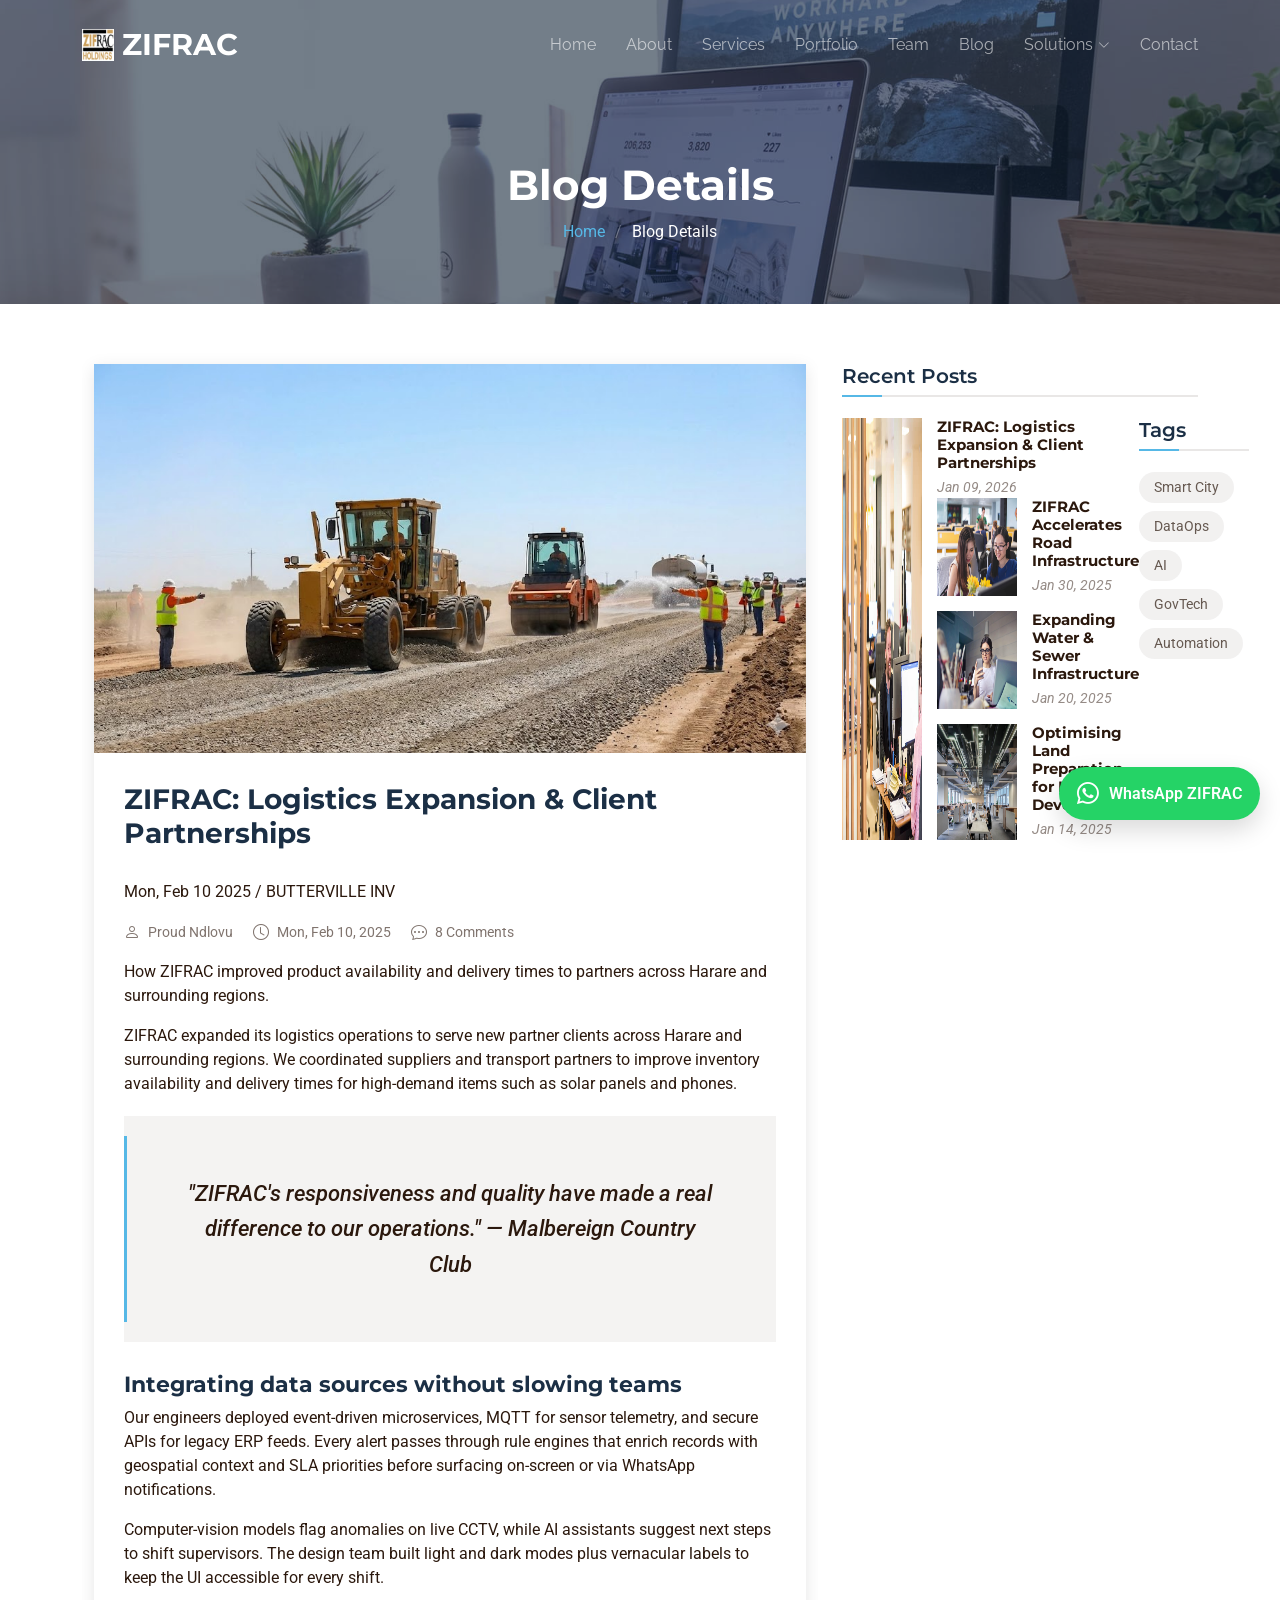
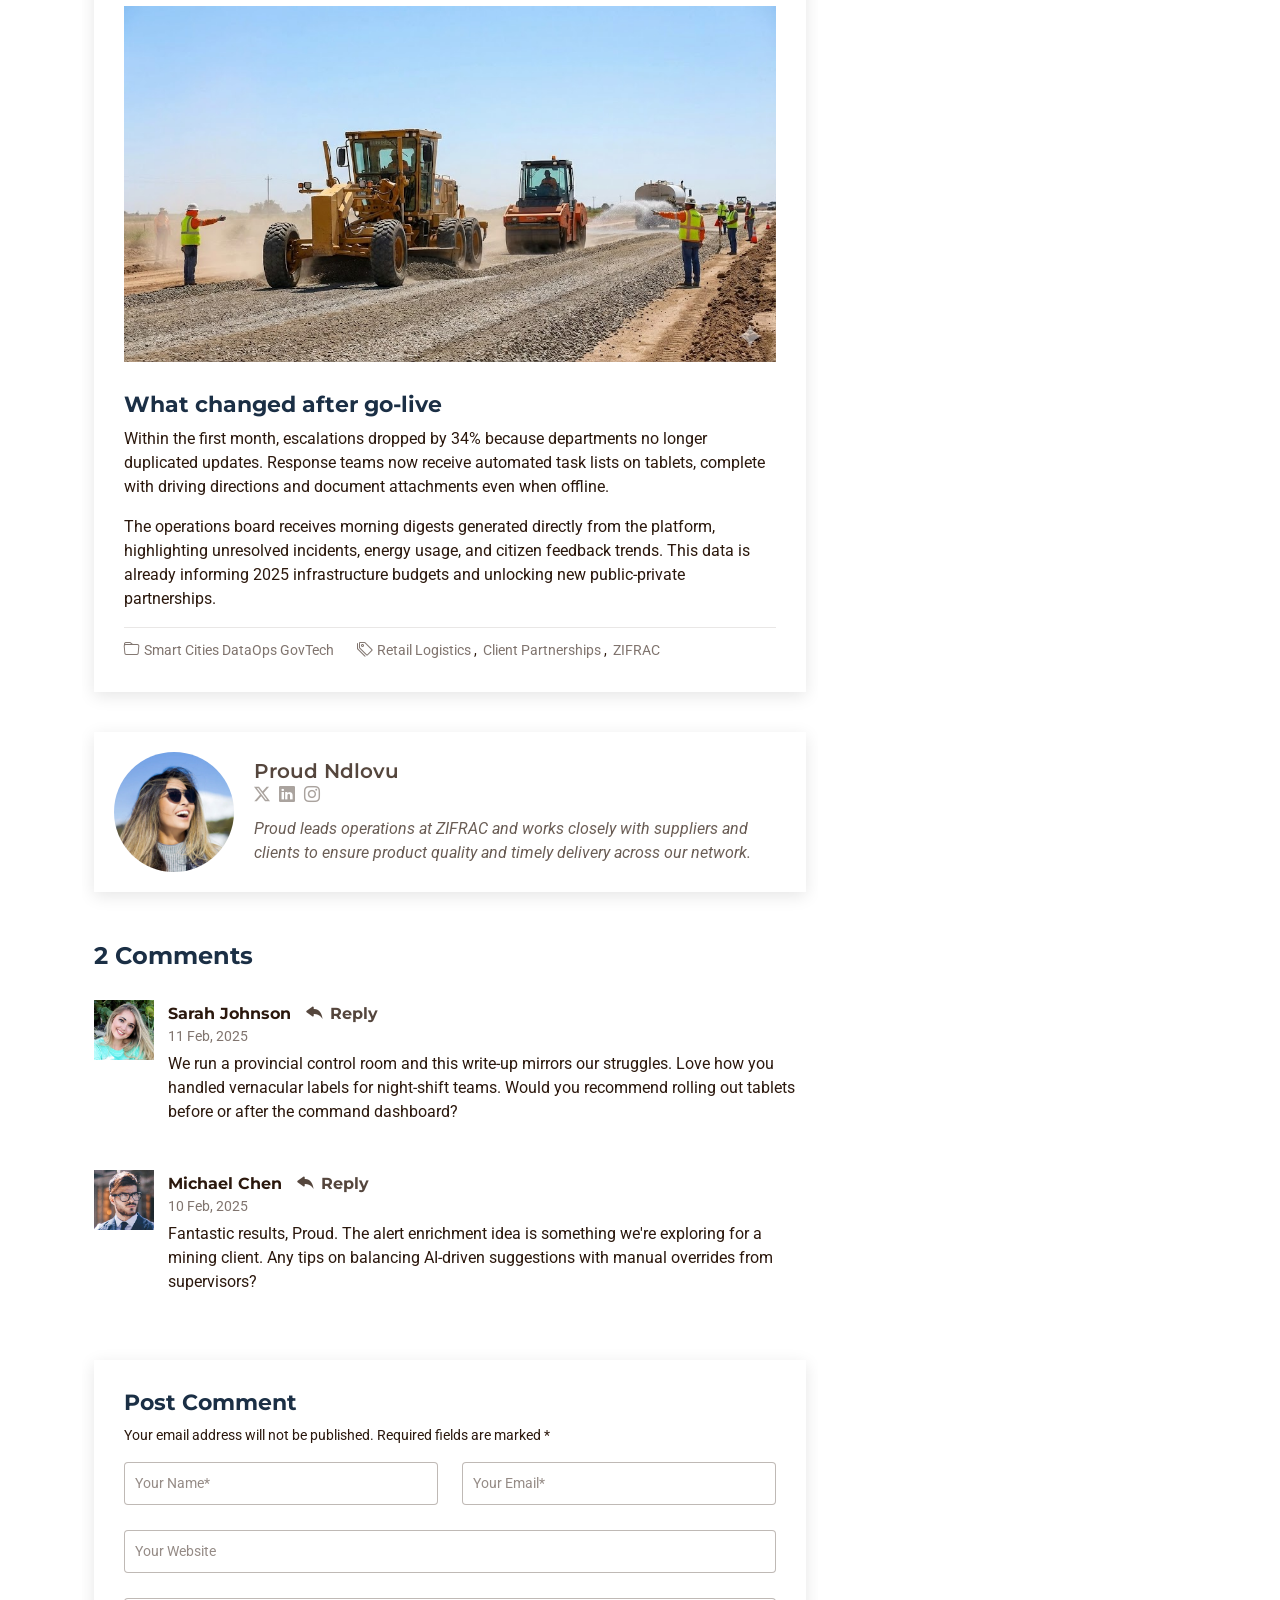
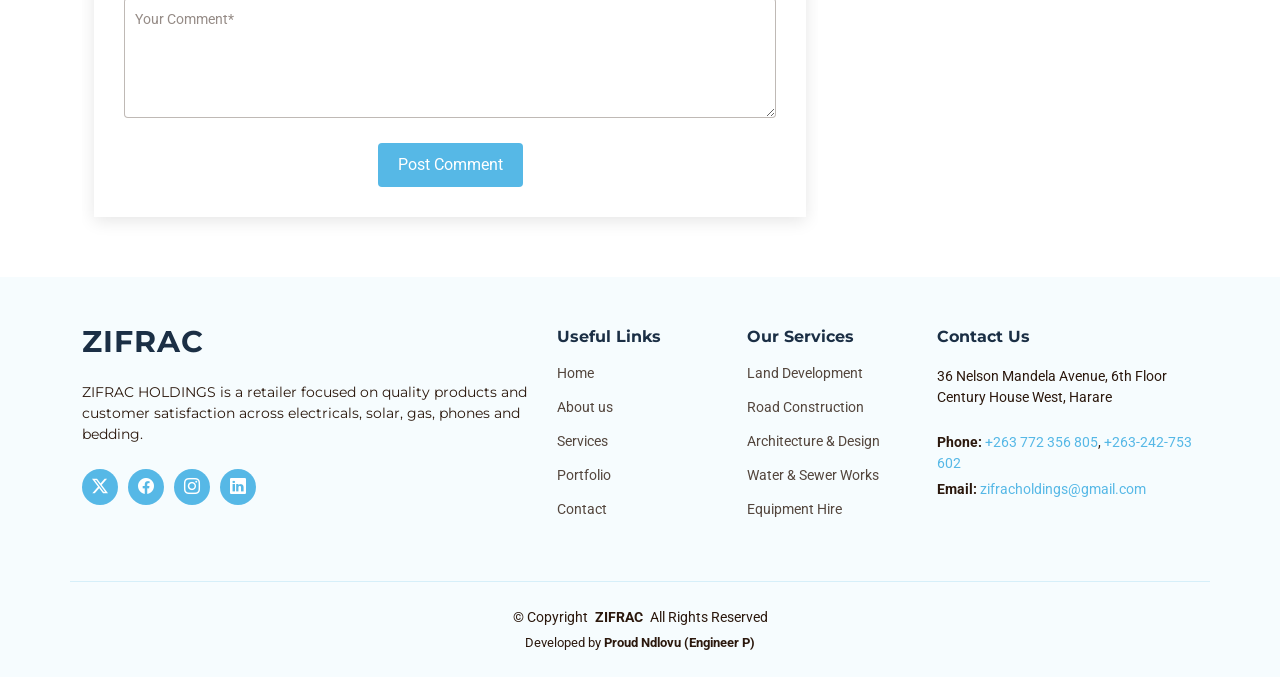
<file: blog-details.html>
﻿<!DOCTYPE html>
<html lang="en">

<head>
  <meta charset="utf-8">
  <meta content="width=device-width, initial-scale=1.0" name="viewport">
  <title>Blog Details - ZIFRAC Construction</title>
  <meta name="description" content="Case study: ZIFRAC's logistics and client partnerships expansion in Harare and surrounding regions.">
  <meta name="keywords" content="ZIFRAC case study, retail logistics, Harare retail expansion">

  <!-- Favicons (now using ZIFRAC logo) -->
  <link href="assets/img/logo.png?v=20260206" rel="icon">
  <link href="assets/img/logo.png?v=20260206" rel="apple-touch-icon">

  <!-- Fonts -->
  <link href="https://fonts.googleapis.com" rel="preconnect">
  <link href="https://fonts.gstatic.com" rel="preconnect" crossorigin>
  <link href="https://fonts.googleapis.com/css2?family=Roboto:ital,wght@0,100;0,300;0,400;0,500;0,700;0,900;1,100;1,300;1,400;1,500;1,700;1,900&family=Montserrat:ital,wght@0,100;0,200;0,300;0,400;0,500;0,600;0,700;0,800;0,900;1,100;1,200;1,300;1,400;1,500;1,600;1,700;1,800;1,900&family=Raleway:ital,wght@0,100;0,200;0,300;0,400;0,500;0,600;0,700;0,800;0,900;1,100;1,200;1,300;1,400;1,500;1,600;1,700;1,800;1,900&display=swap" rel="stylesheet">

  <!-- Vendor CSS Files -->
  <link href="assets/vendor/bootstrap/css/bootstrap.min.css" rel="stylesheet">
  <link href="assets/vendor/bootstrap-icons/bootstrap-icons.css" rel="stylesheet">
  <link href="assets/vendor/aos/aos.css" rel="stylesheet">
  <link href="assets/vendor/glightbox/css/glightbox.min.css" rel="stylesheet">
  <link href="assets/vendor/swiper/swiper-bundle.min.css" rel="stylesheet">

  <!-- Main CSS File (preload to reduce render-blocking) -->
  <link rel="preload" href="assets/css/main.min.css" as="style" onload="this.rel='stylesheet'">
  <noscript><link href="assets/css/main.min.css" rel="stylesheet"></noscript>

  <!-- =======================================================
  * Template Name: ZIFRAC Construction
  * Template URL: https://bootstrapmade.com/nova-bootstrap-business-template/
  * Updated: Jan 09 2026
  * Author: ZIFRAC
  * License: https://bootstrapmade.com/license/
  ======================================================== -->
</head>

<body class="blog-details-page">

  <header id="header" class="header d-flex align-items-center fixed-top">
    <div class="container-fluid container-xl position-relative d-flex align-items-center justify-content-between">

      <a href="index.html" class="logo d-flex align-items-center">
        <!-- Logo image -->
        <img src="assets/img/logo.png" alt="ZIFRAC logo" class="logo-img me-2">
        <h1 class="sitename">ZIFRAC</h1>
      </a>

      <nav id="navmenu" class="navmenu" aria-label="Primary navigation">
        <ul>
          <li><a href="index.html">Home<br></a></li>
          <li><a href="about.html">About</a></li>
          <li><a href="services.html">Services</a></li>
          <li><a href="portfolio.html">Portfolio</a></li>
          <li><a href="team.html">Team</a></li>
          <li><a href="blog.html">Blog</a></li>
            <li class="dropdown"><a href="#"><span>Solutions</span> <i class="bi bi-chevron-down toggle-dropdown"></i></a>
              <ul>
                <li><a href="services.html#land-development">Land Development</a></li>
                <li><a href="services.html#road-construction">Road Construction</a></li>
                <li><a href="services.html#architecture">Architecture &amp; Design</a></li>
                <li><a href="services.html#machine-hire">Machine &amp; Equipment Hire</a></li>
                <li><a href="services.html#water-sewer">Water &amp; Sewer Reticulation</a></li>
                <li><a href="services.html#infrastructure">Basic Infrastructure Development</a></li>
                <li><a href="services.html#quality-support">Quality Assurance &amp; Handover</a></li>
              </ul>
            </li>
          <li><a href="contact.html">Contact</a></li>
        </ul>
        <i class="mobile-nav-toggle d-xl-none bi bi-list"></i>
      </nav>

    </div>
  </header>

  <main class="main">

    <!-- Page Title -->
    <div class="page-title dark-background" data-aos="fade" style="background-image: url(assets/img/blog-page-title-bg.jpg);">
      <div class="container">
        <h1>Blog Details</h1>
        <nav class="breadcrumbs">
          <ol>
            <li><a href="index.html">Home</a></li>
            <li class="current">Blog Details</li>
          </ol>
        </nav>
      </div>
    </div><!-- End Page Title -->

    <div class="container">
      <div class="row">

        <div class="col-lg-8">

          <!-- Blog Details Section -->
          <section id="blog-details" class="blog-details section">
            <div class="container">

              <article class="article">

                <div class="post-img">
                  <img src="assets/img/blog/blog-1 (2).jpg" alt="BUTTERVILLE INV — ZIFRAC logistics" class="img-fluid">
                </div>

                <h2 class="title">ZIFRAC: Logistics Expansion & Client Partnerships</h2>

                <p class="post-meta-line">Mon, Feb 10 2025 / BUTTERVILLE INV</p>

                <div class="meta-top">
                  <ul>
                    <li class="d-flex align-items-center"><i class="bi bi-person"></i> <a href="blog-details.html">Proud Ndlovu</a></li>
                    <li class="d-flex align-items-center"><i class="bi bi-clock"></i> <a href="blog-details.html"><time datetime="2025-02-10">Mon, Feb 10, 2025</time></a></li>
                    <li class="d-flex align-items-center"><i class="bi bi-chat-dots"></i> <a href="blog-details.html">8 Comments</a></li>
                  </ul>
                </div><!-- End meta top -->

                <div class="content">
                  <p>
                    How ZIFRAC improved product availability and delivery times to partners across Harare and surrounding regions.
                  </p>

                  <p>
                    ZIFRAC expanded its logistics operations to serve new partner clients across Harare and surrounding regions. We coordinated suppliers and transport partners to improve inventory availability and delivery times for high-demand items such as solar panels and phones.
                  </p>

                  <blockquote>
                    <p>
                      "ZIFRAC's responsiveness and quality have made a real difference to our operations." — Malbereign Country Club
                    </p>
                  </blockquote>

                  <h3>Integrating data sources without slowing teams</h3>
                  <p>
                    Our engineers deployed event-driven microservices, MQTT for sensor telemetry, and secure APIs for legacy ERP feeds. Every alert passes through rule engines that enrich records with geospatial context and SLA priorities before surfacing on-screen or via WhatsApp notifications.
                  </p>

                  <p>
                    Computer-vision models flag anomalies on live CCTV, while AI assistants suggest next steps to shift supervisors. The design team built light and dark modes plus vernacular labels to keep the UI accessible for every shift.
                  </p>
                  <img src="assets/img/blog/blog-1 (2).jpg" class="img-fluid" alt="Operations overview">

                  <h3>What changed after go-live</h3>
                  <p>
                    Within the first month, escalations dropped by 34% because departments no longer duplicated updates. Response teams now receive automated task lists on tablets, complete with driving directions and document attachments even when offline.
                  </p>
                  <p>
                    The operations board receives morning digests generated directly from the platform, highlighting unresolved incidents, energy usage, and citizen feedback trends. This data is already informing 2025 infrastructure budgets and unlocking new public-private partnerships.
                  </p>

                </div><!-- End post content -->

                <div class="meta-bottom">
                  <i class="bi bi-folder"></i>
                  <ul class="cats">
                    <li><a href="#">Smart Cities</a></li>
                    <li><a href="#">DataOps</a></li>
                    <li><a href="#">GovTech</a></li>
                  </ul>

                  <i class="bi bi-tags"></i>
                  <ul class="tags">
                    <li><a href="#">Retail Logistics</a></li>
                    <li><a href="#">Client Partnerships</a></li>
                    <li><a href="#">ZIFRAC</a></li>
                  </ul>
                </div><!-- End meta bottom -->

              </article>

            </div>
          </section><!-- /Blog Details Section -->

          <!-- Blog Author Section -->
          <section id="blog-author" class="blog-author section">

            <div class="container">
              <div class="author-container d-flex align-items-center">
                <img src="assets/img/blog/blog-author.jpg" class="rounded-circle flex-shrink-0" alt="">
                <div>
                  <h4>Proud Ndlovu</h4>
                  <div class="social-links">
                    <a href="#"><i class="bi bi-twitter-x"></i></a>
                    <a href="#"><i class="bi bi-linkedin"></i></a>
                    <a href="#"><i class="bi bi-instagram"></i></a>
                  </div>
                  <p>
                    Proud leads operations at ZIFRAC and works closely with suppliers and clients to ensure product quality and timely delivery across our network.
                  </p>
                </div>
              </div>
            </div>

          </section><!-- /Blog Author Section -->

          <!-- Blog Comments Section -->
          <section id="blog-comments" class="blog-comments section">

            <div class="container">

              <h4 class="comments-count">2 Comments</h4>

              <div id="comment-1" class="comment">
                <div class="d-flex">
                  <div class="comment-img"><img src="assets/img/blog/comments-1.jpg" alt="Operations analyst"></div>
                  <div>
                    <h5><a href="">Sarah Johnson</a> <a href="#" class="reply"><i class="bi bi-reply-fill"></i> Reply</a></h5>
                    <time datetime="2025-02-11">11 Feb, 2025</time>
                    <p>
                      We run a provincial control room and this write-up mirrors our struggles. Love how you handled vernacular labels for night-shift teams. Would you recommend rolling out tablets before or after the command dashboard?
                    </p>
                  </div>
                </div>
              </div><!-- End comment #1 -->

              <div id="comment-2" class="comment">
                <div class="d-flex">
                  <div class="comment-img"><img src="assets/img/blog/comments-2.jpg" alt="Logistics consultant"></div>
                  <div>
                    <h5><a href="">Michael Chen</a> <a href="#" class="reply"><i class="bi bi-reply-fill"></i> Reply</a></h5>
                    <time datetime="2025-02-10">10 Feb, 2025</time>
                    <p>
                      Fantastic results, Proud. The alert enrichment idea is something we're exploring for a mining client. Any tips on balancing AI-driven suggestions with manual overrides from supervisors?
                    </p>
                  </div>
                </div>
              </div><!-- End comment #2 -->

            </div>

          </section><!-- /Blog Comments Section -->

          <!-- Comment Form Section -->
          <section id="comment-form" class="comment-form section">
            <div class="container">

              <form action="">

                <h4>Post Comment</h4>
                <p>Your email address will not be published. Required fields are marked * </p>
                <div class="row">
                  <div class="col-md-6 form-group">
                    <input name="name" type="text" class="form-control" placeholder="Your Name*">
                  </div>
                  <div class="col-md-6 form-group">
                    <input name="email" type="text" class="form-control" placeholder="Your Email*">
                  </div>
                </div>
                <div class="row">
                  <div class="col form-group">
                    <input name="website" type="text" class="form-control" placeholder="Your Website">
                  </div>
                </div>
                <div class="row">
                  <div class="col form-group">
                    <textarea name="comment" class="form-control" placeholder="Your Comment*"></textarea>
                  </div>
                </div>

                <div class="text-center">
                  <button type="submit" class="btn btn-primary">Post Comment</button>
                </div>

              </form>

            </div>
          </section><!-- /Comment Form Section -->

        </div>

        <div class="col-lg-4 sidebar">

          <div class="widgets-container">

            <!-- Recent Posts Widget -->
            <div class="recent-posts-widget widget-item">

              <h3 class="widget-title">Recent Posts</h3>

              <div class="post-item">
                <img src="assets/img/blog/blog-recent-1.jpg" alt="" class="flex-shrink-0">
                <div>
                  <h4><a href="blog-details.html">ZIFRAC: Logistics Expansion & Client Partnerships</a></h4>
                  <time datetime="2026-01-09">Jan 09, 2026</time>
              <div class="post-item">
                <img src="assets/img/blog/blog-recent-2.jpg" alt="" class="flex-shrink-0">
                <div>
                  <h4><a href="blog-details.html">ZIFRAC Accelerates Road Infrastructure</a></h4>
                  <time datetime="2025-01-30">Jan 30, 2025</time>
                </div>
              </div>
              <div class="post-item">
                <img src="assets/img/blog/blog-recent-3.jpg" alt="" class="flex-shrink-0">
                <div>
                  <h4><a href="blog-details.html">Expanding Water &amp; Sewer Infrastructure</a></h4>
                  <time datetime="2025-01-20">Jan 20, 2025</time>
                </div>
              </div><!-- End recent post item-->

              <div class="post-item">
                <img src="assets/img/blog/blog-recent-4.jpg" alt="" class="flex-shrink-0">
                <div>
                  <h4><a href="blog-details.html">Optimising Land Preparation for Industrial Development</a></h4>
                  <time datetime="2025-01-14">Jan 14, 2025</time>
                </div>
              </div><!-- End recent post item-->

            </div><!--/Recent Posts Widget -->

            <!-- Tags Widget -->
            <div class="tags-widget widget-item">

              <h3 class="widget-title">Tags</h3>
              <ul>
                <li><a href="#">Smart City</a></li>
                <li><a href="#">DataOps</a></li>
                <li><a href="#">AI</a></li>
                <li><a href="#">GovTech</a></li>
                <li><a href="#">Automation</a></li>
              </ul>

            </div><!--/Tags Widget -->

          </div>

        </div>

      </div>
    </div>

  </main>

  <footer id="footer" class="footer light-background">

    <div class="footer-top">
      <div class="container">
        <div class="row gy-4">
          <div class="col-lg-5 col-md-12 footer-about">
            <a href="index.html" class="logo d-flex align-items-center">
              <span class="sitename">ZIFRAC</span>
            </a>
            <p>ZIFRAC HOLDINGS is a retailer focused on quality products and customer satisfaction across electricals, solar, gas, phones and bedding.</p>
            <div class="social-links d-flex mt-4">
              <a href=""><i class="bi bi-twitter-x"></i></a>
              <a href=""><i class="bi bi-facebook"></i></a>
              <a href=""><i class="bi bi-instagram"></i></a>
              <a href=""><i class="bi bi-linkedin"></i></a>
            </div>
          </div>

          <div class="col-lg-2 col-6 footer-links">
            <h4>Useful Links</h4>
            <ul>
              <li><a href="index.html">Home</a></li>
              <li><a href="about.html">About us</a></li>
              <li><a href="services.html">Services</a></li>
              <li><a href="portfolio.html">Portfolio</a></li>
              <li><a href="contact.html">Contact</a></li>
            </ul>
          </div>

          <div class="col-lg-2 col-6 footer-links">
            <h4>Our Services</h4>
            <ul>
              <li><a href="services.html#land-development">Land Development</a></li>
              <li><a href="services.html#road-construction">Road Construction</a></li>
              <li><a href="services.html#architecture">Architecture & Design</a></li>
              <li><a href="services.html#water-sewer">Water & Sewer Works</a></li>
              <li><a href="services.html#machine-hire">Equipment Hire</a></li>
            </ul>
          </div>

          <div class="col-lg-3 col-md-12 footer-contact text-center text-md-start">
            <h4>Contact Us</h4>
            <p>36 Nelson Mandela Avenue, 6th Floor Century House West, Harare</p>
            <p class="mt-4"><strong>Phone:</strong> <span><a href="tel:+263712647700">+263 772 356 805</a>, <a href="tel:+263778455410">+263-242-753 602</a></span></p>
            <p><strong>Email:</strong> <span><a href="mailto:zifracholdings@gmail.com">zifracholdings@gmail.com</a></span></p>
          </div>

        </div>
      </div>
    </div>

    <div class="container copyright text-center">
      <p>© <span>Copyright</span> <strong class="px-1 sitename">ZIFRAC</strong> <span>All Rights Reserved</span></p>
      <div class="credits">
        <!-- All the links in the footer should remain intact. -->
        <!-- You can delete the links only if you've purchased the pro version. -->
        <!-- Licensing information: https://bootstrapmade.com/license/ -->
        <!-- Contact form: Uses native mailto redirect (fully static, no backend required) -->
        Developed by <strong>Proud Ndlovu (Engineer P)</strong>
      </div>
    </div>

  </footer>

  <!-- Scroll Top -->
  <a href="#" id="scroll-top" class="scroll-top d-flex align-items-center justify-content-center"><i class="bi bi-arrow-up-short"></i></a>

  <!-- Preloader -->
  <div id="preloader"></div>

  <!-- Vendor JS Files -->
  <script src="assets/vendor/bootstrap/js/bootstrap.bundle.min.js"></script>
  <script src="assets/vendor/aos/aos.js"></script>
  <script src="assets/vendor/glightbox/js/glightbox.min.js"></script>
  <script src="assets/vendor/swiper/swiper-bundle.min.js"></script>
  <script src="assets/vendor/imagesloaded/imagesloaded.pkgd.min.js"></script>
  <script src="assets/vendor/isotope-layout/isotope.pkgd.min.js"></script>

  <!-- Main JS File -->
  <script src="assets/js/main.js"></script>

</body>

</html>
</file>
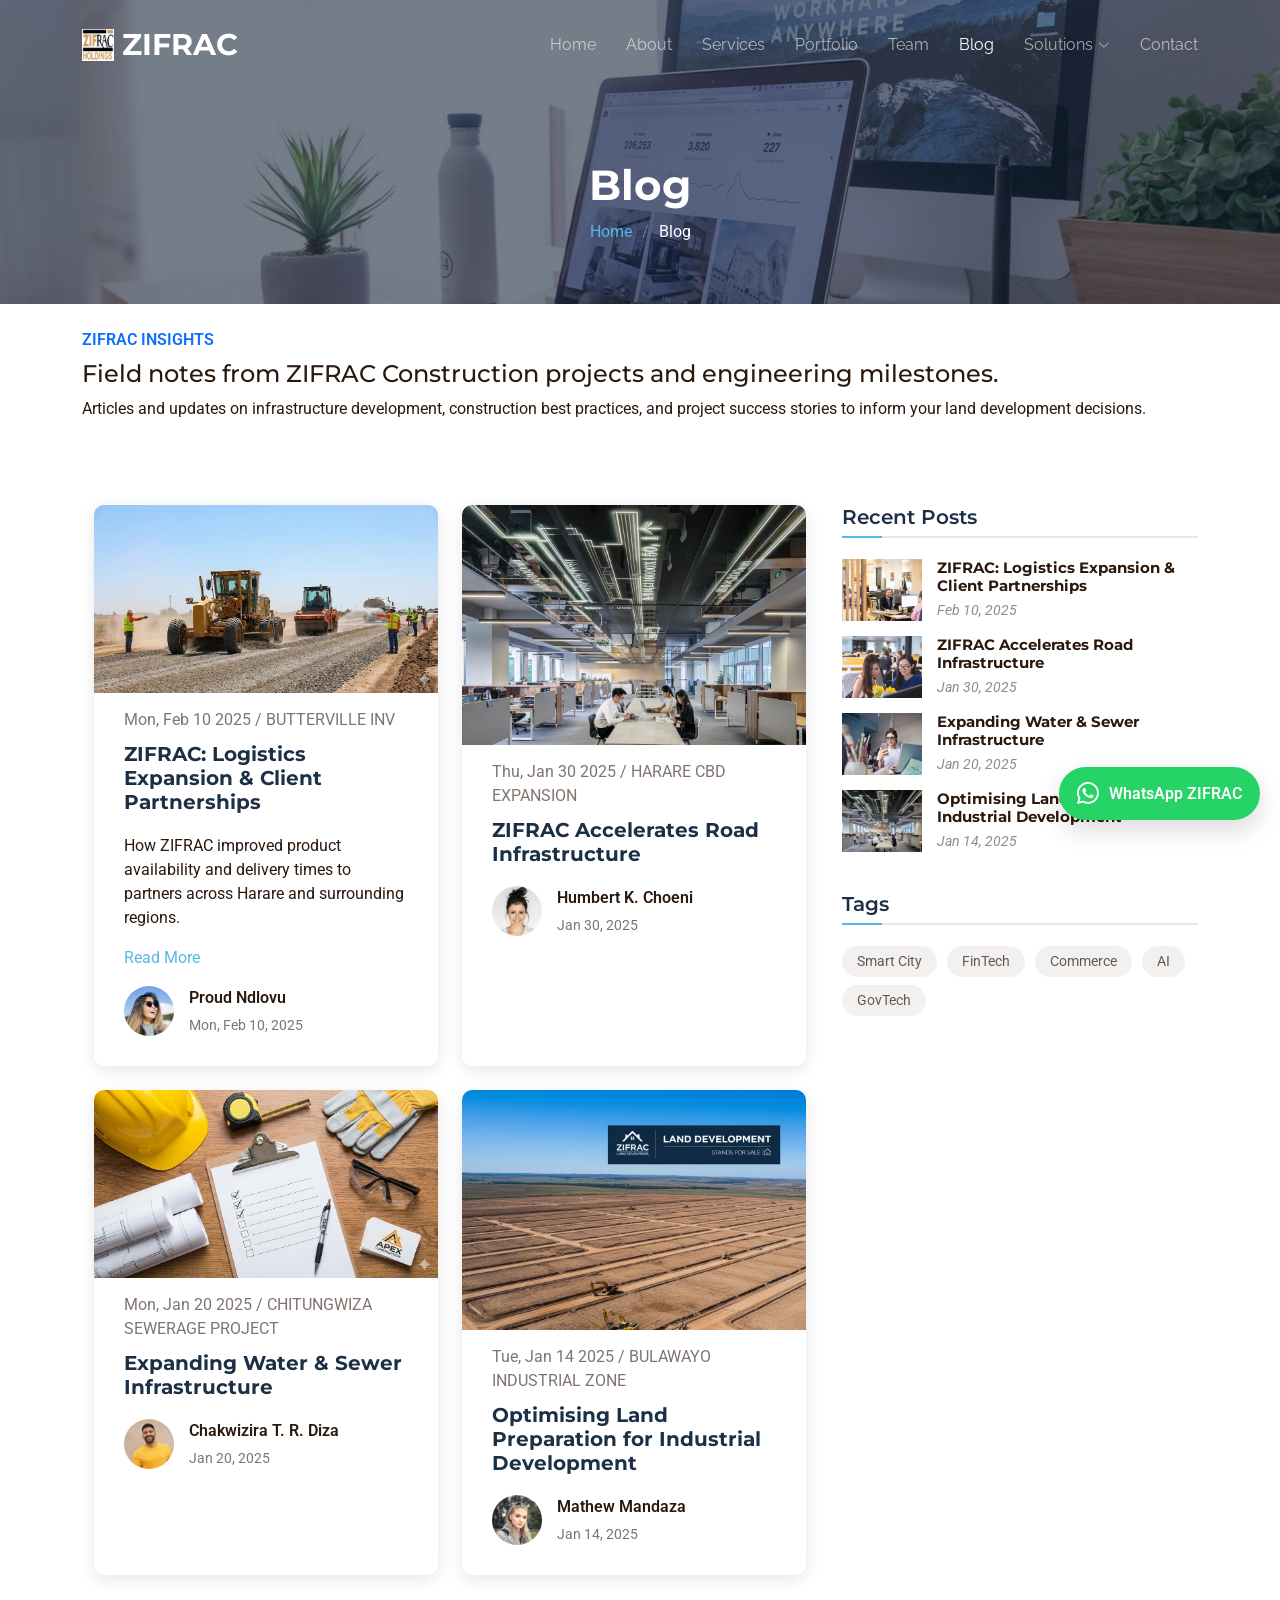
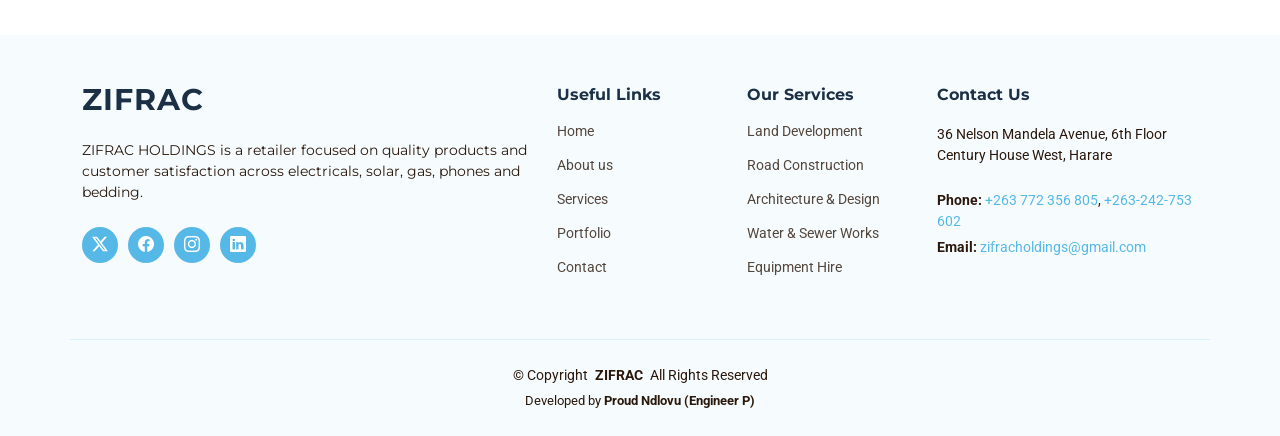
<file: blog.html>
﻿<!DOCTYPE html>
<html lang="en">

<head>
  <meta charset="utf-8">
  <meta content="width=device-width, initial-scale=1.0" name="viewport">
  <title>Blog - ZIFRAC Construction | Construction Insights & Project Updates</title>
  <meta name="description" content="Read ZIFRAC blog articles on construction projects, land development insights, engineering solutions, and infrastructure innovations across Zimbabwe.">
  <meta name="keywords" content="construction blog, land development insights, engineering articles, project updates Zimbabwe, infrastructure solutions">
  <meta name="author" content="ZIFRAC Construction">
  <meta name="robots" content="index, follow, max-snippet:-1, max-image-preview:large, max-video-preview:-1">
  
  <!-- Open Graph Tags -->
  <meta property="og:type" content="website">
  <meta property="og:url" content="https://zifrac.co.zw/blog.html">
  <meta property="og:title" content="ZIFRAC Construction & Engineering Blog">
  <meta property="og:description" content="Expert insights on construction, land development, and engineering projects">
  <meta property="og:image" content="https://zifrac.co.zw/assets/img/blog-page-title-bg.jpg">
  
  <!-- Canonical Link -->
  <link rel="canonical" href="https://zifrac.co.zw/blog.html">

  <!-- Favicons (now using ZIFRAC logo) -->
  <link href="assets/img/logo.png?v=20260206" rel="icon">
  <link href="assets/img/logo.png?v=20260206" rel="apple-touch-icon">

  <!-- Fonts -->
  <link href="https://fonts.googleapis.com" rel="preconnect">
  <link href="https://fonts.gstatic.com" rel="preconnect" crossorigin>
  <link href="https://fonts.googleapis.com/css2?family=Roboto:ital,wght@0,100;0,300;0,400;0,500;0,700;0,900;1,100;1,300;1,400;1,500;1,700;1,900&family=Montserrat:ital,wght@0,100;0,200;0,300;0,400;0,500;0,600;0,700;0,800;0,900;1,100;1,200;1,300;1,400;1,500;1,600;1,700;1,800;1,900&family=Raleway:ital,wght@0,100;0,200;0,300;0,400;0,500;0,600;0,700;0,800;0,900;1,100;1,200;1,300;1,400;1,500;1,600;1,700;1,800;1,900&display=swap" rel="stylesheet">

  <!-- Vendor CSS Files -->
  <link href="assets/vendor/bootstrap/css/bootstrap.min.css" rel="stylesheet">
  <link href="assets/vendor/bootstrap-icons/bootstrap-icons.css" rel="stylesheet">
  <link href="assets/vendor/aos/aos.css" rel="stylesheet">
  <link href="assets/vendor/glightbox/css/glightbox.min.css" rel="stylesheet">
  <link href="assets/vendor/swiper/swiper-bundle.min.css" rel="stylesheet">

  <!-- Main CSS File (preload to reduce render-blocking) -->
  <link rel="preload" href="assets/css/main.min.css" as="style" onload="this.rel='stylesheet'">
  <noscript><link href="assets/css/main.min.css" rel="stylesheet"></noscript>

  <!-- =======================================================
  * Template Name: ZIFRAC Construction
  * Template URL: https://bootstrapmade.com/nova-bootstrap-business-template/
  * Updated: Jan 09 2026
  * Author: ZIFRAC
  * License: https://bootstrapmade.com/license/
  ======================================================== -->
</head>

<body class="blog-page">

  <header id="header" class="header d-flex align-items-center fixed-top">
    <div class="container-fluid container-xl position-relative d-flex align-items-center justify-content-between">

      <a href="index.html" class="logo d-flex align-items-center">
        <!-- Logo image -->
        <img src="assets/img/logo.png" alt="ZIFRAC logo" class="logo-img me-2">
        <h1 class="sitename">ZIFRAC</h1>
      </a>

      <nav id="navmenu" class="navmenu" aria-label="Primary navigation">
        <ul>
          <li><a href="index.html">Home<br></a></li>
          <li><a href="about.html">About</a></li>
          <li><a href="services.html">Services</a></li>
          <li><a href="portfolio.html">Portfolio</a></li>
          <li><a href="team.html">Team</a></li>
          <li><a href="blog.html" class="active">Blog</a></li>
          <li class="dropdown"><a href="#"><span>Solutions</span> <i class="bi bi-chevron-down toggle-dropdown"></i></a>
            <ul>
              <li><a href="services.html#land-development">Land Development</a></li>
              <li><a href="services.html#road-construction">Road Construction</a></li>
              <li><a href="services.html#architecture">Architecture &amp; Design</a></li>
              <li><a href="services.html#machine-hire">Machine &amp; Equipment Hire</a></li>
              <li><a href="services.html#water-sewer">Water &amp; Sewer Reticulation</a></li>
              <li><a href="services.html#infrastructure">Basic Infrastructure Development</a></li>
              <li><a href="services.html#quality-support">Quality Assurance &amp; Handover</a></li>
            </ul>
          </li>
          <li><a href="contact.html">Contact</a></li>
        </ul>
        <i class="mobile-nav-toggle d-xl-none bi bi-list"></i>
      </nav>

    </div>
  </header>

  <main class="main">

    <!-- Page Title -->
    <div class="page-title dark-background" data-aos="fade" style="background-image: url(assets/img/blog-page-title-bg.jpg);">
      <div class="container">
        <h1>Blog</h1>
        <nav class="breadcrumbs">
          <ol>
            <li><a href="index.html">Home</a></li>
            <li class="current">Blog</li>
          </ol>
        </nav>
      </div>
    </div><!-- End Page Title -->

    <section class="section py-4">
      <div class="container" data-aos="fade-up" data-aos-delay="100">
        <p class="mb-2 text-uppercase text-primary fw-semibold">ZIFRAC Insights</p>
        <h2 class="h4">Field notes from ZIFRAC Construction projects and engineering milestones.</h2>
        <p class="mb-0">Articles and updates on infrastructure development, construction best practices, and project success stories to inform your land development decisions.</p>
      </div>
    </section>

    <div class="container">
      <div class="row">

        <div class="col-lg-8">

          <!-- Blog Posts Section -->
          <section id="blog-posts" class="blog-posts section">

            <div class="container">
              <div class="row gy-4">

                <div class="col-lg-6">
                  <article>

                    <div class="post-img">
                      <img src="assets/img/blog/blog-1 (2).jpg" alt="BUTTERVILLE INV — ZIFRAC logistics" class="img-fluid">
                    </div>

                    <p class="post-category">Mon, Feb 10 2025 / BUTTERVILLE INV</p>

                    <h2 class="title">
                      <a href="blog-details.html">ZIFRAC: Logistics Expansion & Client Partnerships</a>
                    </h2>

                    <p class="post-excerpt">How ZIFRAC improved product availability and delivery times to partners across Harare and surrounding regions.</p>
                    <p><a href="blog-details.html" class="read-more">Read More</a></p>

                    <div class="d-flex align-items-center">
                      <img src="assets/img/blog/blog-author.jpg" alt="" class="img-fluid post-author-img flex-shrink-0">
                      <div class="post-meta">
                        <p class="post-author">Proud Ndlovu</p>
                        <p class="post-date">
                          <time datetime="2025-02-10">Mon, Feb 10, 2025</time>
                        </p>
                      </div>
                    </div>

                  </article>
                </div><!-- End post list item -->

                <div class="col-lg-6">
                  <article>

                    <div class="post-img">
                      <img src="assets/img/blog/blog-2.jpg" alt="Team collaborating on retail logistics" class="img-fluid">
                    </div>

                    <p class="post-category">Thu, Jan 30 2025 / HARARE CBD EXPANSION</p>

                    <h2 class="title">
                      <a href="blog-details.html">ZIFRAC Accelerates Road Infrastructure</a>
                    </h2>

                    <div class="d-flex align-items-center">
                      <img src="assets/img/blog/blog-author-2.jpg" alt="" class="img-fluid post-author-img flex-shrink-0">
                      <div class="post-meta">
                        <p class="post-author">Humbert K. Choeni</p>
                        <p class="post-date">
                          <time datetime="2025-01-30">Jan 30, 2025</time>
                        </p>
                      </div>
                    </div>

                  </article>
                </div><!-- End post list item -->

                <div class="col-lg-6">
                  <article>

                    <div class="post-img">
                      <img src="assets/img/blog/blog-3.jpg" alt="AI assistant wireframes" class="img-fluid">
                    </div>

                    <p class="post-category">Mon, Jan 20 2025 / CHITUNGWIZA SEWERAGE PROJECT</p>

                    <h2 class="title">
                      <a href="blog-details.html">Expanding Water &amp; Sewer Infrastructure</a>
                    </h2>

                    <div class="d-flex align-items-center">
                      <img src="assets/img/blog/blog-author-3.jpg" alt="" class="img-fluid post-author-img flex-shrink-0">
                      <div class="post-meta">
                        <p class="post-author">Chakwizira T. R. Diza</p>
                        <p class="post-date">
                          <time datetime="2025-01-20">Jan 20, 2025</time>
                        </p>
                      </div>
                    </div>

                  </article>
                </div><!-- End post list item -->

                <div class="col-lg-6">
                  <article>

                    <div class="post-img">
                      <img src="assets/img/blog/blog-4.jpg" alt="Government UX workshops" class="img-fluid">
                    </div>

                    <p class="post-category">Tue, Jan 14 2025 / BULAWAYO INDUSTRIAL ZONE</p>

                    <h2 class="title">
                      <a href="blog-details.html">Optimising Land Preparation for Industrial Development</a>
                    </h2>

                    <div class="d-flex align-items-center">
                      <img src="assets/img/blog/blog-author-4.jpg" alt="" class="img-fluid post-author-img flex-shrink-0">
                      <div class="post-meta">
                        <p class="post-author">Mathew Mandaza</p>
                        <p class="post-date">
                          <time datetime="2025-01-14">Jan 14, 2025</time>
                        </p>
                      </div>
                    </div>

                  </article>
                </div><!-- End post list item -->

              </div>
            </div>

          </section><!-- /Blog Posts Section -->

        </div>

        <div class="col-lg-4 sidebar">

          <div class="widgets-container">

            <!-- Recent Posts Widget -->
            <div class="recent-posts-widget widget-item">

              <h3 class="widget-title">Recent Posts</h3>

              <div class="post-item">
                <img src="assets/img/blog/blog-recent-1.jpg" alt="" class="flex-shrink-0" loading="lazy">
                <div>
                      <h4><a href="blog-details.html">ZIFRAC: Logistics Expansion & Client Partnerships</a></h4>
                  <time datetime="2025-02-10">Feb 10, 2025</time>
                </div>
              </div><!-- End recent post item-->

              <div class="post-item">
                <img src="assets/img/blog/blog-recent-2.jpg" alt="" class="flex-shrink-0" loading="lazy">
                <div>
                  <h4><a href="blog-details.html">ZIFRAC Accelerates Road Infrastructure</a></h4>
                  <time datetime="2025-01-30">Jan 30, 2025</time>
                </div>
              </div><!-- End recent post item--> 

              <div class="post-item">
                <img src="assets/img/blog/blog-recent-3.jpg" alt="" class="flex-shrink-0" loading="lazy">
                <div>
                  <h4><a href="blog-details.html">Expanding Water &amp; Sewer Infrastructure</a></h4>
                  <time datetime="2025-01-20">Jan 20, 2025</time>
                </div>
              </div><!-- End recent post item-->

              <div class="post-item">
                <img src="assets/img/blog/blog-recent-4.jpg" alt="" class="flex-shrink-0" loading="lazy">
                <div>
                  <h4><a href="blog-details.html">Optimising Land Preparation for Industrial Development</a></h4>
                  <time datetime="2025-01-14">Jan 14, 2025</time>
                </div>
              </div><!-- End recent post item-->

            </div><!--/Recent Posts Widget -->

            <!-- Tags Widget -->
            <div class="tags-widget widget-item">

              <h3 class="widget-title">Tags</h3>
              <ul>
                <li><a href="#">Smart City</a></li>
                <li><a href="#">FinTech</a></li>
                <li><a href="#">Commerce</a></li>
                <li><a href="#">AI</a></li>
                <li><a href="#">GovTech</a></li>
              </ul>

            </div><!--/Tags Widget -->

          </div>

        </div>

      </div>
    </div>

  </main>

  <footer id="footer" class="footer light-background">

    <div class="footer-top">
      <div class="container">
        <div class="row gy-4">
          <div class="col-lg-5 col-md-12 footer-about">
            <a href="index.html" class="logo d-flex align-items-center">
              <span class="sitename">ZIFRAC</span>
            </a>
                <p>ZIFRAC HOLDINGS is a retailer focused on quality products and customer satisfaction across electricals, solar, gas, phones and bedding.</p>
            <div class="social-links d-flex mt-4">
              <a href=""><i class="bi bi-twitter-x"></i></a>
              <a href=""><i class="bi bi-facebook"></i></a>
              <a href=""><i class="bi bi-instagram"></i></a>
              <a href=""><i class="bi bi-linkedin"></i></a>
            </div>
          </div>

          <div class="col-lg-2 col-6 footer-links">
            <h4>Useful Links</h4>
            <ul>
              <li><a href="index.html">Home</a></li>
              <li><a href="about.html">About us</a></li>
              <li><a href="services.html">Services</a></li>
              <li><a href="portfolio.html">Portfolio</a></li>
              <li><a href="contact.html">Contact</a></li>
            </ul>
          </div>

          <div class="col-lg-2 col-6 footer-links">
            <h4>Our Services</h4>
            <ul>
              <li><a href="services.html#land-development">Land Development</a></li>
              <li><a href="services.html#road-construction">Road Construction</a></li>
              <li><a href="services.html#architecture">Architecture & Design</a></li>
              <li><a href="services.html#water-sewer">Water & Sewer Works</a></li>
              <li><a href="services.html#machine-hire">Equipment Hire</a></li>
            </ul>
          </div>

          <div class="col-lg-3 col-md-12 footer-contact text-center text-md-start">
            <h4>Contact Us</h4>
            <p>36 Nelson Mandela Avenue, 6th Floor Century House West, Harare</p>
            <p class="mt-4"><strong>Phone:</strong> <span><a href="tel:+263712647700">+263 772 356 805</a>, <a href="tel:+263778455410">+263-242-753 602</a></span></p>
            <p><strong>Email:</strong> <span><a href="mailto:zifracholdings@gmail.com">zifracholdings@gmail.com</a></span></p>
          </div>

        </div>
      </div>
    </div>

    <div class="container copyright text-center">
      <p>© <span>Copyright</span> <strong class="px-1 sitename">ZIFRAC</strong> <span>All Rights Reserved</span></p>
      <div class="credits">
        <!-- All the links in the footer should remain intact. -->
        <!-- You can delete the links only if you've purchased the pro version. -->
        <!-- Licensing information: https://bootstrapmade.com/license/ -->
        <!-- Contact form: Uses native mailto redirect (fully static, no backend required) -->
        Developed by <strong>Proud Ndlovu (Engineer P)</strong>
      </div>
    </div>

  </footer>

  <!-- Scroll Top -->
  <a href="#" id="scroll-top" class="scroll-top d-flex align-items-center justify-content-center"><i class="bi bi-arrow-up-short"></i></a>

  <!-- Preloader -->
  <div id="preloader"></div>

  <!-- Vendor JS Files -->
  <script src="assets/vendor/bootstrap/js/bootstrap.bundle.min.js"></script>
  <script src="assets/vendor/aos/aos.js"></script>
  <script src="assets/vendor/glightbox/js/glightbox.min.js"></script>
  <script src="assets/vendor/swiper/swiper-bundle.min.js"></script>
  <script src="assets/vendor/imagesloaded/imagesloaded.pkgd.min.js"></script>
  <script src="assets/vendor/isotope-layout/isotope.pkgd.min.js"></script>

  <!-- Main JS File -->
  <script src="assets/js/main.js"></script>

</body>

</html>
</file>
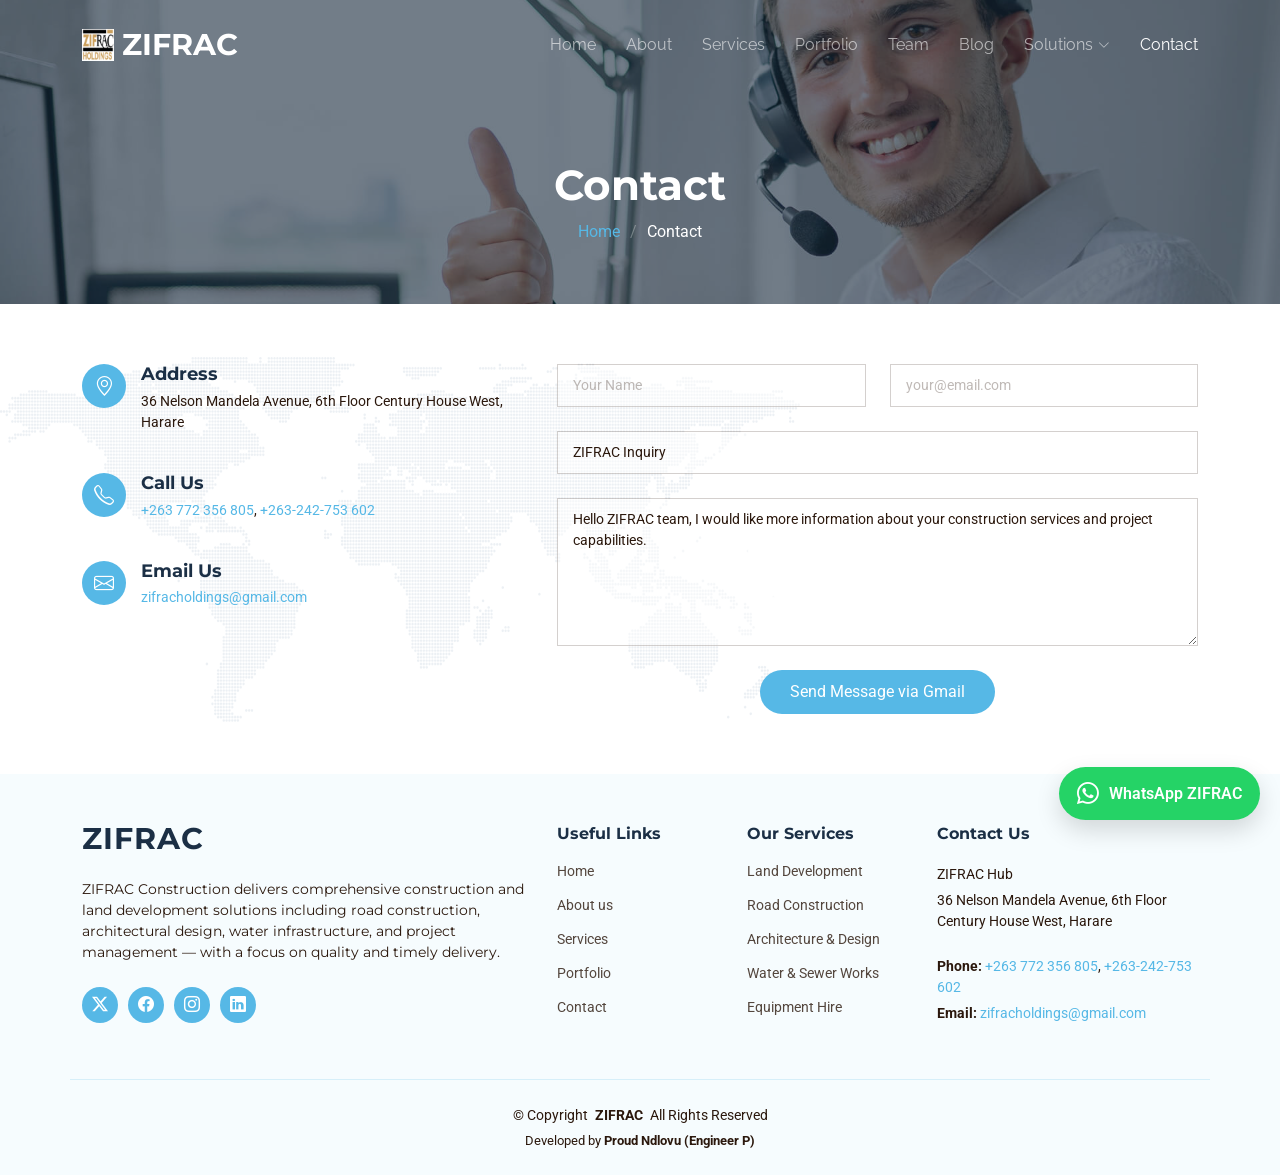
<file: contact.html>
﻿<!DOCTYPE html>
<html lang="en">

<head>
  <meta charset="utf-8">
  <meta content="width=device-width, initial-scale=1.0" name="viewport">
  <title>Contact ZIFRAC Construction | Get in Touch for Your Project</title>
  <meta name="description" content="Contact ZIFRAC Construction in Harare, Zimbabwe for construction services, land development quotes, and project inquiries. Phone: +263 772 356 805, Email: zifracholdings@gmail.com">
  <meta name="keywords" content="contact ZIFRAC, construction contractor Zimbabwe, construction inquiry, project quote, Harare construction">
  <meta name="author" content="ZIFRAC Construction">
  <meta name="robots" content="index, follow, max-snippet:-1, max-image-preview:large, max-video-preview:-1">
  
  <!-- Open Graph Tags -->
  <meta property="og:type" content="website">
  <meta property="og:url" content="https://zifrac.co.zw/contact.html">
  <meta property="og:title" content="Contact ZIFRAC Construction">
  <meta property="og:description" content="Get in touch with ZIFRAC Construction for construction and development projects in Zimbabwe">
  <meta property="og:image" content="https://zifrac.co.zw/assets/img/contact-page-title-bg.jpg">
  
  <!-- Canonical Link -->
  <link rel="canonical" href="https://zifrac.co.zw/contact.html">

  <!-- Favicons (now using ZIFRAC logo) -->
  <link href="assets/img/logo.png?v=20260206" rel="icon">
  <link href="assets/img/logo.png?v=20260206" rel="apple-touch-icon">

  <!-- Fonts -->
  <link href="https://fonts.googleapis.com" rel="preconnect">
  <link href="https://fonts.gstatic.com" rel="preconnect" crossorigin>
  <link href="https://fonts.googleapis.com/css2?family=Roboto:ital,wght@0,100;0,300;0,400;0,500;0,700;0,900;1,100;1,300;1,400;1,500;1,700;1,900&family=Montserrat:ital,wght@0,100;0,200;0,300;0,400;0,500;0,600;0,700;0,800;0,900;1,100;1,200;1,300;1,400;1,500;1,600;1,700;1,800;1,900&family=Raleway:ital,wght@0,100;0,200;0,300;0,400;0,500;0,600;0,700;0,800;0,900;1,100;1,200;1,300;1,400;1,500;1,600;1,700;1,800;1,900&display=swap" rel="stylesheet">

  <!-- Vendor CSS Files -->
  <link href="assets/vendor/bootstrap/css/bootstrap.min.css" rel="stylesheet">
  <link href="assets/vendor/bootstrap-icons/bootstrap-icons.css" rel="stylesheet">
  <link href="assets/vendor/aos/aos.css" rel="stylesheet">
  <link href="assets/vendor/glightbox/css/glightbox.min.css" rel="stylesheet">
  <link href="assets/vendor/swiper/swiper-bundle.min.css" rel="stylesheet">

  <!-- Main CSS File (preload to reduce render-blocking) -->
  <link rel="preload" href="assets/css/main.min.css" as="style" onload="this.rel='stylesheet'">
  <noscript><link href="assets/css/main.min.css" rel="stylesheet"></noscript>

  <!-- =======================================================
  * Template Name: ZIFRAC Construction
  * Template URL: https://bootstrapmade.com/nova-bootstrap-business-template/
  * Updated: Jan 09 2026
  * Author: ZIFRAC
  * License: https://bootstrapmade.com/license/
  ======================================================== -->
</head>

<body class="contact-page">

  <header id="header" class="header d-flex align-items-center fixed-top">
    <div class="container-fluid container-xl position-relative d-flex align-items-center justify-content-between">

      <a href="index.html" class="logo d-flex align-items-center">
        <!-- Logo image -->
        <img src="assets/img/logo.png" alt="ZIFRAC logo" class="logo-img me-2">
        <h1 class="sitename">ZIFRAC</h1>
      </a>

      <nav id="navmenu" class="navmenu" aria-label="Primary navigation">
        <ul>
          <li><a href="index.html">Home<br></a></li>
          <li><a href="about.html">About</a></li>
          <li><a href="services.html">Services</a></li>
          <li><a href="portfolio.html">Portfolio</a></li>
          <li><a href="team.html">Team</a></li>
          <li><a href="blog.html">Blog</a></li>
          <li class="dropdown"><a href="#"><span>Solutions</span> <i class="bi bi-chevron-down toggle-dropdown"></i></a>
            <ul>
              <li><a href="services.html#land-development">Land Development</a></li>
              <li><a href="services.html#road-construction">Road Construction</a></li>
              <li><a href="services.html#architecture">Architecture &amp; Design</a></li>
              <li><a href="services.html#machine-hire">Machine &amp; Equipment Hire</a></li>
              <li><a href="services.html#water-sewer">Water &amp; Sewer Reticulation</a></li>
              <li><a href="services.html#infrastructure">Basic Infrastructure Development</a></li>
              <li><a href="services.html#quality-support">Quality Assurance &amp; Handover</a></li>
            </ul>
          </li>
          <li><a href="contact.html" class="active">Contact</a></li>
        </ul>
        <i class="mobile-nav-toggle d-xl-none bi bi-list"></i>
      </nav>

    </div>
  </header>

  <main class="main">

    <!-- Page Title -->
    <div class="page-title dark-background" data-aos="fade" style="background-image: url(assets/img/contact-page-title-bg.jpg);">
      <div class="container">
        <h1>Contact</h1>
        <nav class="breadcrumbs">
          <ol>
            <li><a href="index.html">Home</a></li>
            <li class="current">Contact</li>
          </ol>
        </nav>
      </div>
    </div><!-- End Page Title -->

    <!-- Contact Section -->
    <section id="contact" class="contact section">

      <div class="container position-relative" data-aos="fade-up" data-aos-delay="100">

        <div class="row gy-4">

          <div class="col-lg-5">
            <div class="info-item d-flex" data-aos="fade-up" data-aos-delay="200">
              <i class="bi bi-geo-alt flex-shrink-0"></i>
              <div>
                    <h3>Address</h3>
                <p>36 Nelson Mandela Avenue, 6th Floor Century House West, Harare</p>
              </div>
            </div><!-- End Info Item -->

            <div class="info-item d-flex" data-aos="fade-up" data-aos-delay="300">
              <i class="bi bi-telephone flex-shrink-0"></i>
              <div>
                <h3>Call Us</h3>
                <p><a href="tel:+263712647700">+263 772 356 805</a>, <a href="tel:+263778455410">+263-242-753 602</a></p>
              </div>
            </div><!-- End Info Item -->

            <div class="info-item d-flex" data-aos="fade-up" data-aos-delay="400">
              <i class="bi bi-envelope flex-shrink-0"></i>
              <div>
                <h3>Email Us</h3>
                <p><a href="mailto:zifracholdings@gmail.com">zifracholdings@gmail.com</a></p>
              </div>
            </div><!-- End Info Item -->

          </div>

          <div class="col-lg-7">
            <form id="contact-form" data-aos="fade-up" data-aos-delay="500">
              <div class="row gy-4">

                <div class="col-md-6">
                  <input type="text" id="name" class="form-control" placeholder="Your Name" required>
                </div>

                <div class="col-md-6 ">
                  <input type="email" id="email" class="form-control" placeholder="your@email.com" required>
                </div>

                <div class="col-md-12">
                  <input type="text" id="subject" class="form-control" value="ZIFRAC Inquiry" required>
                </div>

                <div class="col-md-12">
                  <textarea id="message" class="form-control" rows="6" placeholder="Your message..." required>Hello ZIFRAC team, I would like more information about your construction services and project capabilities.</textarea>
                </div>

                <div class="col-md-12 text-center">
                  <button type="submit" class="btn btn-primary">Send Message via Gmail</button>
                </div>

              </div>
            </form>
          </div><!-- End Contact Form -->

        </div>

      </div>

    </section><!-- /Contact Section -->

  </main>

  <footer id="footer" class="footer light-background">

    <div class="footer-top">
      <div class="container">
        <div class="row gy-4">
          <div class="col-lg-5 col-md-12 footer-about">
            <a href="index.html" class="logo d-flex align-items-center">
              <span class="sitename">ZIFRAC</span>
            </a>
            <p>ZIFRAC Construction delivers comprehensive construction and land development solutions including road construction, architectural design, water infrastructure, and project management — with a focus on quality and timely delivery.</p>
            <div class="social-links d-flex mt-4">
            <a href=""><i class="bi bi-twitter-x"></i></a>
            <a href=""><i class="bi bi-facebook"></i></a>
            <a href=""><i class="bi bi-instagram"></i></a>
            <a href=""><i class="bi bi-linkedin"></i></a>
            </div>
          </div>

          <div class="col-lg-2 col-6 footer-links">
            <h4>Useful Links</h4>
            <ul>
              <li><a href="index.html">Home</a></li>
              <li><a href="about.html">About us</a></li>
              <li><a href="services.html">Services</a></li>
              <li><a href="portfolio.html">Portfolio</a></li>
              <li><a href="contact.html">Contact</a></li>
            </ul>
          </div>

          <div class="col-lg-2 col-6 footer-links">
            <h4>Our Services</h4>
            <ul>
              <li><a href="services.html#land-development">Land Development</a></li>
              <li><a href="services.html#road-construction">Road Construction</a></li>
              <li><a href="services.html#architecture">Architecture & Design</a></li>
              <li><a href="services.html#water-sewer">Water & Sewer Works</a></li>
              <li><a href="services.html#machine-hire">Equipment Hire</a></li>
            </ul>
          </div>

          <div class="col-lg-3 col-md-12 footer-contact text-center text-md-start">
            <h4>Contact Us</h4>
            <p>ZIFRAC Hub</p>
            <p>36 Nelson Mandela Avenue, 6th Floor Century House West, Harare</p>
            <p class="mt-4"><strong>Phone:</strong> <span><a href="tel:+263712647700">+263 772 356 805</a>, <a href="tel:+263778455410">+263-242-753 602</a></span></p>
            <p><strong>Email:</strong> <span><a href="mailto:zifracholdings@gmail.com">zifracholdings@gmail.com</a></span></p>
          </div>

        </div>
      </div>
    </div>

    <div class="container copyright text-center">
      <p>© <span>Copyright</span> <strong class="px-1 sitename">ZIFRAC</strong> <span>All Rights Reserved</span></p>
      <div class="credits">
        <!-- All the links in the footer should remain intact. -->
        <!-- You can delete the links only if you've purchased the pro version. -->
        <!-- Licensing information: https://bootstrapmade.com/license/ -->
        <!-- Contact form: Uses native mailto redirect (fully static, no backend required) -->
        Developed by <strong>Proud Ndlovu (Engineer P)</strong>
      </div>
    </div>

  </footer>

  <!-- Scroll Top -->
  <a href="#" id="scroll-top" class="scroll-top d-flex align-items-center justify-content-center"><i class="bi bi-arrow-up-short"></i></a>

  <!-- Preloader -->
  <div id="preloader"></div>

  <!-- Vendor JS Files -->
  <script src="assets/vendor/bootstrap/js/bootstrap.bundle.min.js"></script>
  <script src="assets/vendor/aos/aos.js"></script>
  <script src="assets/vendor/glightbox/js/glightbox.min.js"></script>
  <script src="assets/vendor/swiper/swiper-bundle.min.js"></script>
  <script src="assets/vendor/imagesloaded/imagesloaded.pkgd.min.js"></script>
  <script src="assets/vendor/isotope-layout/isotope.pkgd.min.js"></script>

  <!-- Main JS File -->
  <script src="assets/js/main.js"></script>

  <!-- Static Contact Form - Gmail Redirect -->
  <script>
    document.getElementById('contact-form').addEventListener('submit', function(e) {
      e.preventDefault();
      
      const name = document.getElementById('name').value.trim();
      const email = document.getElementById('email').value.trim();
      const subject = document.getElementById('subject').value.trim();
      const message = document.getElementById('message').value.trim();
      
      if (!name || !email || !subject || !message) {
        alert('Please fill in all fields');
        return;
      }
      
      // Create email body with auto-filled fields
      const emailBody = `Name: ${name}\nEmail: ${email}\nPhone: [Your phone]\n\n${message}`;
      
      // Redirect to Gmail with pre-filled fields
      const mailtoLink = `mailto:zifracholdings@gmail.com?subject=${encodeURIComponent(subject)}&body=${encodeURIComponent(emailBody)}`;
      window.location.href = mailtoLink;
    });
  </script>

</body>

</html>
</file>
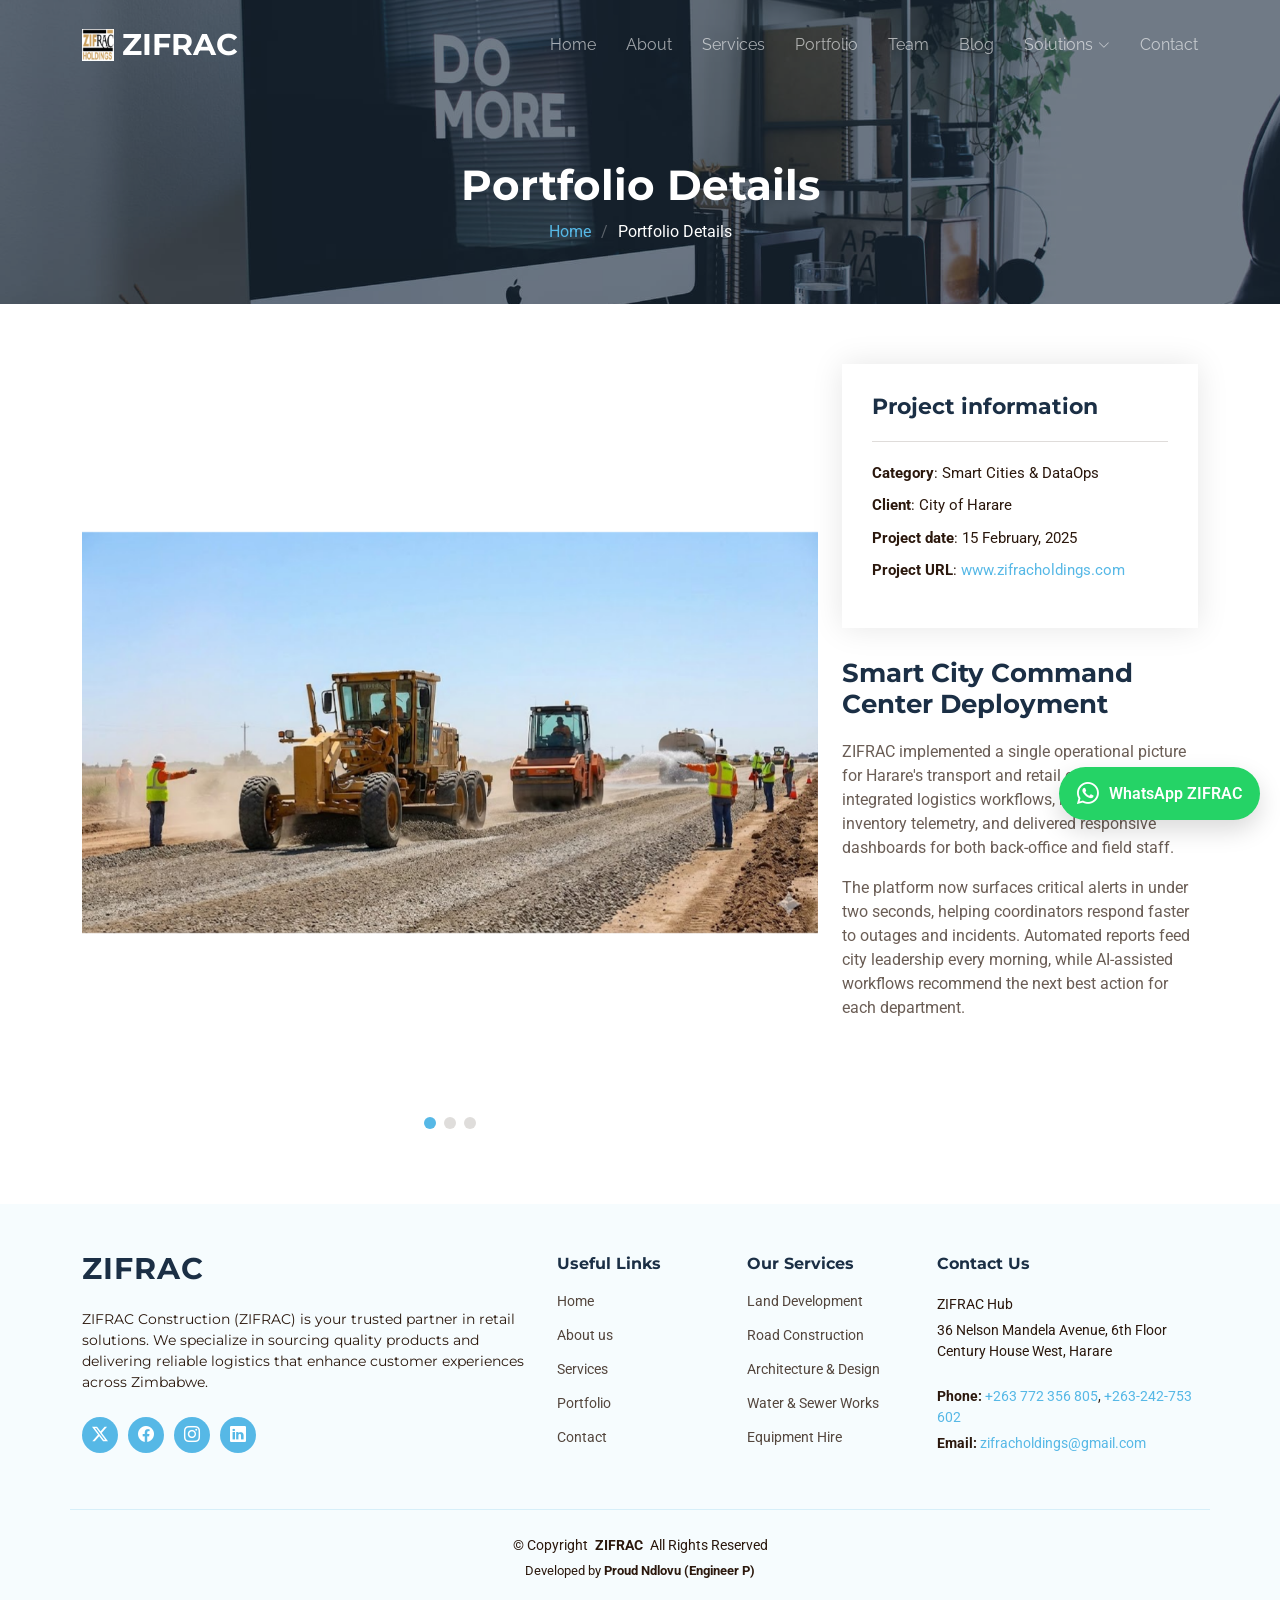
<file: portfolio-details.html>
﻿<!DOCTYPE html>
<html lang="en">

<head>
  <meta charset="utf-8">
  <meta content="width=device-width, initial-scale=1.0" name="viewport">
  <title>Portfolio Details - ZIFRAC Construction</title>
  <meta name="description" content="Portfolio: ZIFRAC projects and client partnerships, logistics and product case studies.">
  <meta name="keywords" content="ZIFRAC Construction portfolio, retail case studies, logistics, product supply">

  <!-- Favicons (now using ZIFRAC logo) -->
  <link href="assets/img/logo.png?v=20260206" rel="icon">
  <link href="assets/img/logo.png?v=20260206" rel="apple-touch-icon">

  <!-- Fonts -->
  <link href="https://fonts.googleapis.com" rel="preconnect">
  <link href="https://fonts.gstatic.com" rel="preconnect" crossorigin>
  <link href="https://fonts.googleapis.com/css2?family=Roboto:ital,wght@0,100;0,300;0,400;0,500;0,700;0,900;1,100;1,300;1,400;1,500;1,700;1,900&family=Montserrat:ital,wght@0,100;0,200;0,300;0,400;0,500;0,600;0,700;0,800;0,900;1,100;1,200;1,300;1,400;1,500;1,600;1,700;1,800;1,900&family=Raleway:ital,wght@0,100;0,200;0,300;0,400;0,500;0,600;0,700;0,800;0,900;1,100;1,200;1,300;1,400;1,500;1,600;1,700;1,800;1,900&display=swap" rel="stylesheet">

  <!-- Vendor CSS Files -->
  <link href="assets/vendor/bootstrap/css/bootstrap.min.css" rel="stylesheet">
  <link href="assets/vendor/bootstrap-icons/bootstrap-icons.css" rel="stylesheet">
  <link href="assets/vendor/aos/aos.css" rel="stylesheet">
  <link href="assets/vendor/glightbox/css/glightbox.min.css" rel="stylesheet">
  <link href="assets/vendor/swiper/swiper-bundle.min.css" rel="stylesheet">

  <!-- Main CSS File (preload to reduce render-blocking) -->
  <link rel="preload" href="assets/css/main.min.css" as="style" onload="this.rel='stylesheet'">
  <noscript><link href="assets/css/main.min.css" rel="stylesheet"></noscript>

  <!-- =======================================================
  * Template Name: ZIFRAC Construction
  * Template URL: https://bootstrapmade.com/nova-bootstrap-business-template/
  * Updated: Jan 09 2026
  * Author: ZIFRAC Construction
  * License: https://bootstrapmade.com/license/
  ======================================================== -->
</head>

<body class="portfolio-details-page">

  <header id="header" class="header d-flex align-items-center fixed-top">
    <div class="container-fluid container-xl position-relative d-flex align-items-center justify-content-between">

      <a href="index.html" class="logo d-flex align-items-center">
        <!-- Logo image -->
        <img src="assets/img/logo.png" alt="ZIFRAC logo" class="logo-img me-2">
        <h1 class="sitename">ZIFRAC</h1>
      </a>

      <nav id="navmenu" class="navmenu" aria-label="Primary navigation">
        <ul>
          <li><a href="index.html">Home<br></a></li>
          <li><a href="about.html">About</a></li>
          <li><a href="services.html">Services</a></li>
          <li><a href="portfolio.html">Portfolio</a></li>
          <li><a href="team.html">Team</a></li>
          <li><a href="blog.html">Blog</a></li>
          <li class="dropdown"><a href="#"><span>Solutions</span> <i class="bi bi-chevron-down toggle-dropdown"></i></a>
            <ul>
              <li><a href="services.html#land-development">Land Development</a></li>
              <li><a href="services.html#road-construction">Road Construction</a></li>
              <li><a href="services.html#architecture">Architecture &amp; Design</a></li>
              <li><a href="services.html#machine-hire">Machine &amp; Equipment Hire</a></li>
              <li><a href="services.html#water-sewer">Water &amp; Sewer Reticulation</a></li>
              <li><a href="services.html#infrastructure">Basic Infrastructure Development</a></li>
              <li><a href="services.html#quality-support">Quality Assurance &amp; Handover</a></li>
            </ul>
          </li>
          <li><a href="contact.html">Contact</a></li>
        </ul>
        <i class="mobile-nav-toggle d-xl-none bi bi-list"></i>
      </nav>

    </div>
  </header>

  <main class="main">

    <!-- Page Title -->
    <div class="page-title dark-background" data-aos="fade" style="background-image: url(assets/img/portfolio-page-title-bg.jpg);">
      <div class="container">
        <h1>Portfolio Details</h1>
        <nav class="breadcrumbs">
          <ol>
            <li><a href="index.html">Home</a></li>
            <li class="current">Portfolio Details</li>
          </ol>
        </nav>
      </div>
    </div><!-- End Page Title -->

    <!-- Portfolio Details Section -->
    <section id="portfolio-details" class="portfolio-details section">

      <div class="container" data-aos="fade-up" data-aos-delay="100">

        <div class="row gy-4">

          <div class="col-lg-8">
            <div class="portfolio-details-slider swiper init-swiper">

              <script type="application/json" class="swiper-config">
                {
                  "loop": true,
                  "speed": 600,
                  "autoplay": {
                    "delay": 5000
                  },
                  "slidesPerView": "auto",
                  "pagination": {
                    "el": ".swiper-pagination",
                    "type": "bullets",
                    "clickable": true
                  }
                }
              </script>

              <div class="swiper-wrapper align-items-center">

                <div class="swiper-slide">
                  <img src="assets/img/portfolio/app-1.jpg" alt="">
                </div>

                <div class="swiper-slide">
                  <img src="assets/img/portfolio/product-1.jpg" alt="">
                </div>

                <div class="swiper-slide">
                  <img src="assets/img/portfolio/branding-1.jpg" alt="">
                </div>

              </div>
              <div class="swiper-pagination"></div>
            </div>
          </div>

          <div class="col-lg-4">
            <div class="portfolio-info" data-aos="fade-up" data-aos-delay="200">
              <h3>Project information</h3>
              <ul>
                <li><strong>Category</strong>: Smart Cities &amp; DataOps</li>
                <li><strong>Client</strong>: City of Harare</li>
                <li><strong>Project date</strong>: 15 February, 2025</li>
                <li><strong>Project URL</strong>: <a href="https://www.zifracholdings.com">www.zifracholdings.com</a></li>
              </ul>
            </div>
            <div class="portfolio-description" data-aos="fade-up" data-aos-delay="300">
              <h2>Smart City Command Center Deployment</h2>
              <p>
                ZIFRAC implemented a single operational picture for Harare's transport and retail operations. We integrated logistics workflows, normalised inventory telemetry, and delivered responsive dashboards for both back-office and field staff.
              </p>
              <p>
                The platform now surfaces critical alerts in under two seconds, helping coordinators respond faster to outages and incidents. Automated reports feed city leadership every morning, while AI-assisted workflows recommend the next best action for each department.
              </p>
            </div>
          </div>

        </div>

      </div>

    </section><!-- /Portfolio Details Section -->

  </main>

  <footer id="footer" class="footer light-background">

    <div class="footer-top">
      <div class="container">
        <div class="row gy-4">
          <div class="col-lg-5 col-md-12 footer-about">
            <a href="index.html" class="logo d-flex align-items-center">
              <span class="sitename">ZIFRAC</span>
            </a>
            <p>ZIFRAC Construction (ZIFRAC) is your trusted partner in retail solutions. We specialize in sourcing quality products and delivering reliable logistics that enhance customer experiences across Zimbabwe.</p>
            <div class="social-links d-flex mt-4">
              <a href=""><i class="bi bi-twitter-x"></i></a>
              <a href=""><i class="bi bi-facebook"></i></a>
              <a href=""><i class="bi bi-instagram"></i></a>
              <a href=""><i class="bi bi-linkedin"></i></a>
            </div>
          </div>

          <div class="col-lg-2 col-6 footer-links">
            <h4>Useful Links</h4>
            <ul>
              <li><a href="index.html">Home</a></li>
              <li><a href="about.html">About us</a></li>
              <li><a href="services.html">Services</a></li>
              <li><a href="portfolio.html">Portfolio</a></li>
              <li><a href="contact.html">Contact</a></li>
            </ul>
          </div>

          <div class="col-lg-2 col-6 footer-links">
            <h4>Our Services</h4>
            <ul>
              <li><a href="services.html#land-development">Land Development</a></li>
              <li><a href="services.html#road-construction">Road Construction</a></li>
              <li><a href="services.html#architecture">Architecture & Design</a></li>
              <li><a href="services.html#water-sewer">Water & Sewer Works</a></li>
              <li><a href="services.html#machine-hire">Equipment Hire</a></li>
            </ul>
          </div>

          <div class="col-lg-3 col-md-12 footer-contact text-center text-md-start">
            <h4>Contact Us</h4>
            <p>ZIFRAC Hub</p>
            <p>36 Nelson Mandela Avenue, 6th Floor Century House West, Harare</p>
            <p class="mt-4"><strong>Phone:</strong> <span><a href="tel:+263712647700">+263 772 356 805</a>, <a href="tel:+263778455410">+263-242-753 602</a></span></p>
            <p><strong>Email:</strong> <span><a href="mailto:zifracholdings@gmail.com">zifracholdings@gmail.com</a></span></p>
          </div>

        </div>
      </div>
    </div>

    <div class="container copyright text-center">
      <p>© <span>Copyright</span> <strong class="px-1 sitename">ZIFRAC</strong> <span>All Rights Reserved</span></p>
      <div class="credits">
        <!-- All the links in the footer should remain intact. -->
        <!-- You can delete the links only if you've purchased the pro version. -->
        <!-- Licensing information: https://bootstrapmade.com/license/ -->
        <!-- Contact form: Uses native mailto redirect (fully static, no backend required) -->
        Developed by <strong>Proud Ndlovu (Engineer P)</strong>
      </div>
    </div>

  </footer>

  <!-- Scroll Top -->
  <a href="#" id="scroll-top" class="scroll-top d-flex align-items-center justify-content-center"><i class="bi bi-arrow-up-short"></i></a>

  <!-- Preloader -->
  <div id="preloader"></div>

  <!-- Vendor JS Files -->
  <script src="assets/vendor/bootstrap/js/bootstrap.bundle.min.js"></script>
  <script src="assets/vendor/aos/aos.js"></script>
  <script src="assets/vendor/glightbox/js/glightbox.min.js"></script>
  <script src="assets/vendor/swiper/swiper-bundle.min.js"></script>
  <script src="assets/vendor/imagesloaded/imagesloaded.pkgd.min.js"></script>
  <script src="assets/vendor/isotope-layout/isotope.pkgd.min.js"></script>

  <!-- Main JS File -->
  <script src="assets/js/main.js"></script>

</body>

</html>
</file>
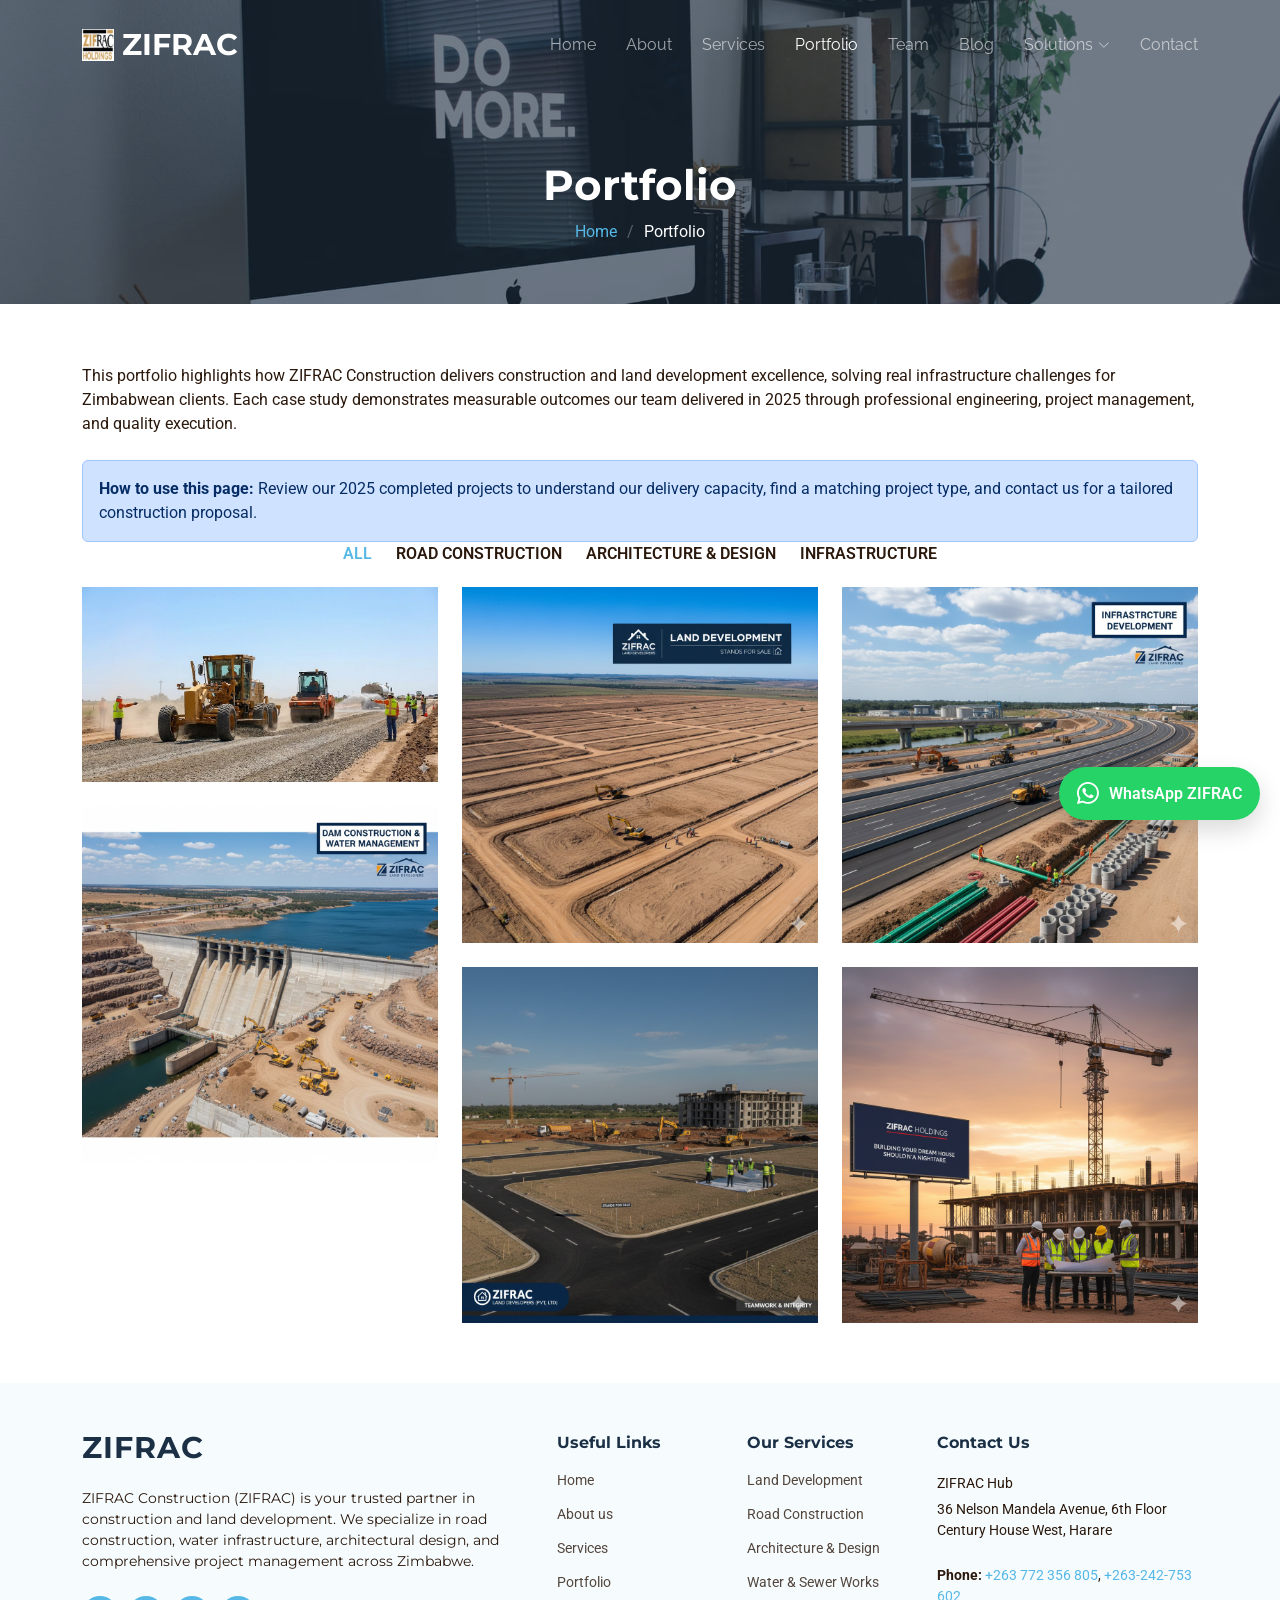
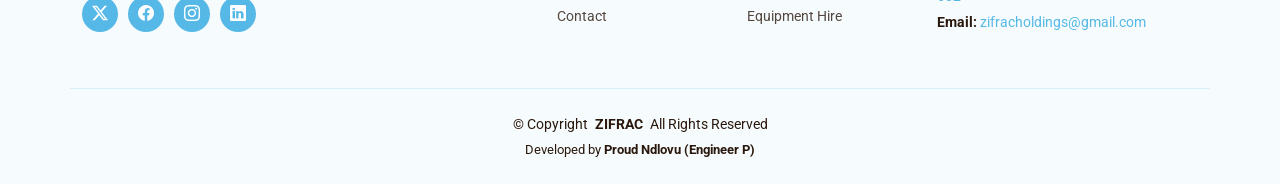
<file: portfolio.html>
﻿<!DOCTYPE html>
<html lang="en">

<head>
  <meta charset="utf-8">
  <meta content="width=device-width, initial-scale=1.0" name="viewport">
  <title>Portfolio - ZIFRAC Construction | Construction Project Case Studies</title>
  <meta name="description" content="Explore ZIFRAC Construction portfolio of completed construction and land development projects across Zimbabwe in 2025. See our expertise in road construction, architecture, and infrastructure.">
  <meta name="keywords" content="ZIFRAC portfolio, construction projects Zimbabwe, case studies, road construction projects, architecture projects, infrastructure delivery">
  <meta name="author" content="ZIFRAC Construction">
  <meta name="robots" content="index, follow, max-snippet:-1, max-image-preview:large, max-video-preview:-1">
  
  <!-- Open Graph Tags -->
  <meta property="og:type" content="website">
  <meta property="og:url" content="https://zifrac.co.zw/portfolio.html">
  <meta property="og:title" content="ZIFRAC Construction Projects & Case Studies">
  <meta property="og:description" content="View completed construction and development projects delivered by ZIFRAC across Zimbabwe">
  <meta property="og:image" content="https://zifrac.co.zw/assets/img/portfolio/app-1.jpg">
  
  <!-- Canonical Link -->
  <link rel="canonical" href="https://zifrac.co.zw/portfolio.html">

  <!-- Favicons (now using ZIFRAC logo) -->
  <link href="assets/img/logo.png?v=20260206" rel="icon">
  <link href="assets/img/logo.png?v=20260206" rel="apple-touch-icon">

  <!-- Fonts -->
  <link href="https://fonts.googleapis.com" rel="preconnect">
  <link href="https://fonts.gstatic.com" rel="preconnect" crossorigin>
  <link href="https://fonts.googleapis.com/css2?family=Roboto:ital,wght@0,100;0,300;0,400;0,500;0,700;0,900;1,100;1,300;1,400;1,500;1,700;1,900&family=Montserrat:ital,wght@0,100;0,200;0,300;0,400;0,500;0,600;0,700;0,800;0,900;1,100;1,200;1,300;1,400;1,500;1,600;1,700;1,800;1,900&family=Raleway:ital,wght@0,100;0,200;0,300;0,400;0,500;0,600;0,700;0,800;0,900;1,100;1,200;1,300;1,400;1,500;1,600;1,700;1,800;1,900&display=swap" rel="stylesheet">

  <!-- Vendor CSS Files -->
  <link href="assets/vendor/bootstrap/css/bootstrap.min.css" rel="stylesheet">
  <link href="assets/vendor/bootstrap-icons/bootstrap-icons.css" rel="stylesheet">
  <link href="assets/vendor/aos/aos.css" rel="stylesheet">
  <link href="assets/vendor/glightbox/css/glightbox.min.css" rel="stylesheet">
  <link href="assets/vendor/swiper/swiper-bundle.min.css" rel="stylesheet">

  <!-- Main CSS File (preload to reduce render-blocking) -->
  <link rel="preload" href="assets/css/main.min.css" as="style" onload="this.rel='stylesheet'">
  <noscript><link href="assets/css/main.min.css" rel="stylesheet"></noscript>

  <!-- =======================================================
  * Template Name: ZIFRAC Construction
  * Template URL: https://bootstrapmade.com/nova-bootstrap-business-template/
  * Updated: Aug 07 2025 with Bootstrap v5.3.3
  * Author: BootstrapMade.com
  * License: https://bootstrapmade.com/license/
  ======================================================== -->
</head>

<body class="portfolio-page">

  <header id="header" class="header d-flex align-items-center fixed-top">
    <div class="container-fluid container-xl position-relative d-flex align-items-center justify-content-between">

      <a href="index.html" class="logo d-flex align-items-center">
        <!-- Logo image -->
        <img src="assets/img/logo.png" alt="ZIFRAC logo" class="logo-img me-2">
        <h1 class="sitename">ZIFRAC</h1>
      </a>

      <nav id="navmenu" class="navmenu" aria-label="Primary navigation">
        <ul>
          <li><a href="index.html">Home<br></a></li>
          <li><a href="about.html">About</a></li>
          <li><a href="services.html">Services</a></li>
          <li><a href="portfolio.html" class="active">Portfolio</a></li>
          <li><a href="team.html">Team</a></li>
          <li><a href="blog.html">Blog</a></li>
          <li class="dropdown"><a href="#"><span>Solutions</span> <i class="bi bi-chevron-down toggle-dropdown"></i></a>
            <ul>
              <li><a href="services.html#land-development">Land Development</a></li>
              <li><a href="services.html#road-construction">Road Construction</a></li>
              <li><a href="services.html#architecture">Architecture &amp; Design</a></li>
              <li><a href="services.html#machine-hire">Machine &amp; Equipment Hire</a></li>
              <li><a href="services.html#water-sewer">Water &amp; Sewer Reticulation</a></li>
              <li><a href="services.html#infrastructure">Basic Infrastructure Development</a></li>
              <li><a href="services.html#quality-support">Quality Assurance &amp; Handover</a></li>
            </ul>
          </li>
          <li><a href="contact.html">Contact</a></li>
        </ul>
        <i class="mobile-nav-toggle d-xl-none bi bi-list"></i>
      </nav>

    </div>
  </header>

  <main class="main">

    <!-- Page Title -->
    <div class="page-title dark-background" data-aos="fade" style="background-image: url(assets/img/portfolio-page-title-bg.jpg);">
      <div class="container">
        <h1>Portfolio</h1>
        <nav class="breadcrumbs">
          <ol>
            <li><a href="index.html">Home</a></li>
            <li class="current">Portfolio</li>
          </ol>
        </nav>
      </div>
    </div><!-- End Page Title -->

    <!-- Portfolio Section -->
    <section id="portfolio" class="portfolio section">

      <div class="container">

        <div class="portfolio-intro" data-aos="fade-up" data-aos-delay="50">
            <p>This portfolio highlights how ZIFRAC Construction delivers construction and land development excellence, solving real infrastructure challenges for Zimbabwean clients. Each case study demonstrates measurable outcomes our team delivered in 2025 through professional engineering, project management, and quality execution.</p>
          <div class="alert alert-primary mt-4 mb-0" role="note">
            <strong>How to use this page:</strong> Review our 2025 completed projects to understand our delivery capacity, find a matching project type, and contact us for a tailored construction proposal.
          </div>
        </div>

        <div class="isotope-layout" data-default-filter="*" data-layout="masonry" data-sort="original-order">

          <ul class="portfolio-filters isotope-filters" data-aos="fade-up" data-aos-delay="100">
            <li data-filter="*" class="filter-active">All</li>
            <li data-filter=".filter-road">Road Construction</li>
            <li data-filter=".filter-architecture">Architecture & Design</li>
            <li data-filter=".filter-infrastructure">Infrastructure</li>
          </ul><!-- End Portfolio Filters -->

          <div class="row gy-4 isotope-container" data-aos="fade-up" data-aos-delay="200">

            <div class="col-lg-4 col-md-6 portfolio-item isotope-item filter-road">
              <img src="assets/img/portfolio/app-1.jpg" class="img-fluid" alt="Harare Ring Road Construction" loading="lazy">
              <div class="portfolio-info">
                <h4>Harare Ring Road Extension</h4>
                <p>18km road widening project with drainage infrastructure, street lighting, and modern asphalt surfacing completed ahead of schedule.</p>
                <a href="assets/img/portfolio/app-1.jpg" title="Harare Ring Road Extension" data-gallery="portfolio-gallery-road" class="glightbox preview-link"><i class="bi bi-zoom-in"></i></a>
                <a href="portfolio-details.html" title="More Details" class="details-link"><i class="bi bi-link-45deg"></i></a>
              </div>
            </div><!-- End Portfolio Item -->

            <div class="col-lg-4 col-md-6 portfolio-item isotope-item filter-architecture">
              <img src="assets/img/portfolio/product-1.jpg" class="img-fluid" alt="Commercial Complex Design" loading="lazy">
              <div class="portfolio-info">
                <h4>CBD Commercial Complex Design</h4>
                <p>5-storey commercial complex with modern architectural design, structural engineering, and full BIM coordination for Harare CBD developer.</p>
                <a href="assets/img/portfolio/product-1.jpg" title="CBD Commercial Complex Design" data-gallery="portfolio-gallery-architecture" class="glightbox preview-link"><i class="bi bi-zoom-in"></i></a>
                <a href="portfolio-details.html" title="More Details" class="details-link"><i class="bi bi-link-45deg"></i></a>
              </div>
            </div><!-- End Portfolio Item -->

            <div class="col-lg-4 col-md-6 portfolio-item isotope-item filter-infrastructure">
              <img src="assets/img/portfolio/branding-1.jpg" class="img-fluid" alt="Water Reticulation Project" loading="lazy">
              <div class="portfolio-info">
                <h4>Water & Sewer Reticulation System</h4>
                <p>45km water supply network and sewer infrastructure serving 8,000+ residential units with modern pipe installation and quality assurance testing.</p>
                <a href="assets/img/portfolio/branding-1.jpg" title="Water & Sewer Reticulation" data-gallery="portfolio-gallery-infrastructure" class="glightbox preview-link"><i class="bi bi-zoom-in"></i></a>
                <a href="portfolio-details.html" title="More Details" class="details-link"><i class="bi bi-link-45deg"></i></a>
              </div>
            </div><!-- End Portfolio Item -->

            <div class="col-lg-4 col-md-6 portfolio-item isotope-item filter-road">
              <img src="assets/img/portfolio/app-2.jpg" class="img-fluid" alt="Mashonaland Rural Road Project" loading="lazy">
              <div class="portfolio-info">
                <h4>Mashonaland Rural Road Development</h4>
                <p>45km rural road rehabilitation with gravel base, drainage systems, and safety signage serving remote agricultural communities.</p>
                <a href="assets/img/portfolio/app-2.jpg" title="Mashonaland Rural Road Development" data-gallery="portfolio-gallery-road" class="glightbox preview-link"><i class="bi bi-zoom-in"></i></a>
                <a href="portfolio-details.html" title="More Details" class="details-link"><i class="bi bi-link-45deg"></i></a>
              </div>
            </div><!-- End Portfolio Item -->

            <div class="col-lg-4 col-md-6 portfolio-item isotope-item filter-architecture">
              <img src="assets/img/portfolio/product-2.jpg" class="img-fluid" alt="Residential Housing Development" loading="lazy">
              <div class="portfolio-info">
                <h4>Highfield Housing Development</h4>
                <p>Master-planned 200-unit residential estate with architectural design, structural plans, site civil works, and quality supervision to completion.</p>
                <a href="assets/img/portfolio/product-2.jpg" title="Highfield Housing Development" data-gallery="portfolio-gallery-architecture" class="glightbox preview-link"><i class="bi bi-zoom-in"></i></a>
                <a href="portfolio-details.html" title="More Details" class="details-link"><i class="bi bi-link-45deg"></i></a>
              </div>
            </div><!-- End Portfolio Item -->

            <div class="col-lg-4 col-md-6 portfolio-item isotope-item filter-infrastructure">
              <img src="assets/img/portfolio/branding-2.jpg" class="img-fluid" alt="Industrial Estate Development" loading="lazy">
              <div class="portfolio-info">
                <h4>Chitungwiza Industrial Estate</h4>
                <p>25-hectare industrial park development with road infrastructure, utility connections, site services, and factory lot subdivisions.</p>
                <a href="assets/img/portfolio/branding-2.jpg" title="Chitungwiza Industrial Estate" data-gallery="portfolio-gallery-infrastructure" class="glightbox preview-link"><i class="bi bi-zoom-in"></i></a>
                <a href="portfolio-details.html" title="More Details" class="details-link"><i class="bi bi-link-45deg"></i></a>
              </div>
            </div><!-- End Portfolio Item -->

          </div><!-- End Portfolio Container -->

        </div>

      </div>

    </section><!-- /Portfolio Section -->

  </main>

  <footer id="footer" class="footer light-background">

    <div class="footer-top">
      <div class="container">
        <div class="row gy-4">
          <div class="col-lg-5 col-md-12 footer-about">
            <a href="index.html" class="logo d-flex align-items-center">
              <span class="sitename">ZIFRAC</span>
            </a>
            <p>ZIFRAC Construction (ZIFRAC) is your trusted partner in construction and land development. We specialize in road construction, water infrastructure, architectural design, and comprehensive project management across Zimbabwe.</p>
            <div class="social-links d-flex mt-4">
              <a href=""><i class="bi bi-twitter-x"></i></a>
              <a href=""><i class="bi bi-facebook"></i></a>
              <a href=""><i class="bi bi-instagram"></i></a>
              <a href=""><i class="bi bi-linkedin"></i></a>
            </div>
          </div>

          <div class="col-lg-2 col-6 footer-links">
            <h4>Useful Links</h4>
            <ul>
              <li><a href="index.html">Home</a></li>
              <li><a href="about.html">About us</a></li>
              <li><a href="services.html">Services</a></li>
              <li><a href="portfolio.html">Portfolio</a></li>
              <li><a href="contact.html">Contact</a></li>
            </ul>
          </div>

          <div class="col-lg-2 col-6 footer-links">
            <h4>Our Services</h4>
            <ul>
              <li><a href="services.html#land-development">Land Development</a></li>
              <li><a href="services.html#road-construction">Road Construction</a></li>
              <li><a href="services.html#architecture">Architecture & Design</a></li>
              <li><a href="services.html#water-sewer">Water & Sewer Works</a></li>
              <li><a href="services.html#machine-hire">Equipment Hire</a></li>
            </ul>
          </div>

          <div class="col-lg-3 col-md-12 footer-contact text-center text-md-start">
            <h4>Contact Us</h4>
            <p>ZIFRAC Hub</p>
            <p>36 Nelson Mandela Avenue, 6th Floor Century House West, Harare</p>
            <p class="mt-4"><strong>Phone:</strong> <span><a href="tel:+263712647700">+263 772 356 805</a>, <a href="tel:+263778455410">+263-242-753 602</a></span></p>
            <p><strong>Email:</strong> <span><a href="mailto:zifracholdings@gmail.com">zifracholdings@gmail.com</a></span></p>
          </div>

        </div>
      </div>
    </div>

    <div class="container copyright text-center">
      <p>© <span>Copyright</span> <strong class="px-1 sitename">ZIFRAC</strong> <span>All Rights Reserved</span></p>
      <div class="credits">
        <!-- All the links in the footer should remain intact. -->
        <!-- You can delete the links only if you've purchased the pro version. -->
        <!-- Licensing information: https://bootstrapmade.com/license/ -->
        <!-- Contact form: Uses native mailto redirect (fully static, no backend required) -->
        Developed by <strong>Proud Ndlovu (Engineer P)</strong>
      </div>
    </div>

  </footer>

  <!-- Scroll Top -->
  <a href="#" id="scroll-top" class="scroll-top d-flex align-items-center justify-content-center"><i class="bi bi-arrow-up-short"></i></a>

  <!-- Preloader -->
  <div id="preloader"></div>

  <!-- Vendor JS Files -->
  <script src="assets/vendor/bootstrap/js/bootstrap.bundle.min.js"></script>
  <script src="assets/vendor/aos/aos.js"></script>
  <script src="assets/vendor/glightbox/js/glightbox.min.js"></script>
  <script src="assets/vendor/swiper/swiper-bundle.min.js"></script>
  <script src="assets/vendor/imagesloaded/imagesloaded.pkgd.min.js"></script>
  <script src="assets/vendor/isotope-layout/isotope.pkgd.min.js"></script>

  <!-- Main JS File -->
  <script src="assets/js/main.js"></script>

</body>

</html>
</file>
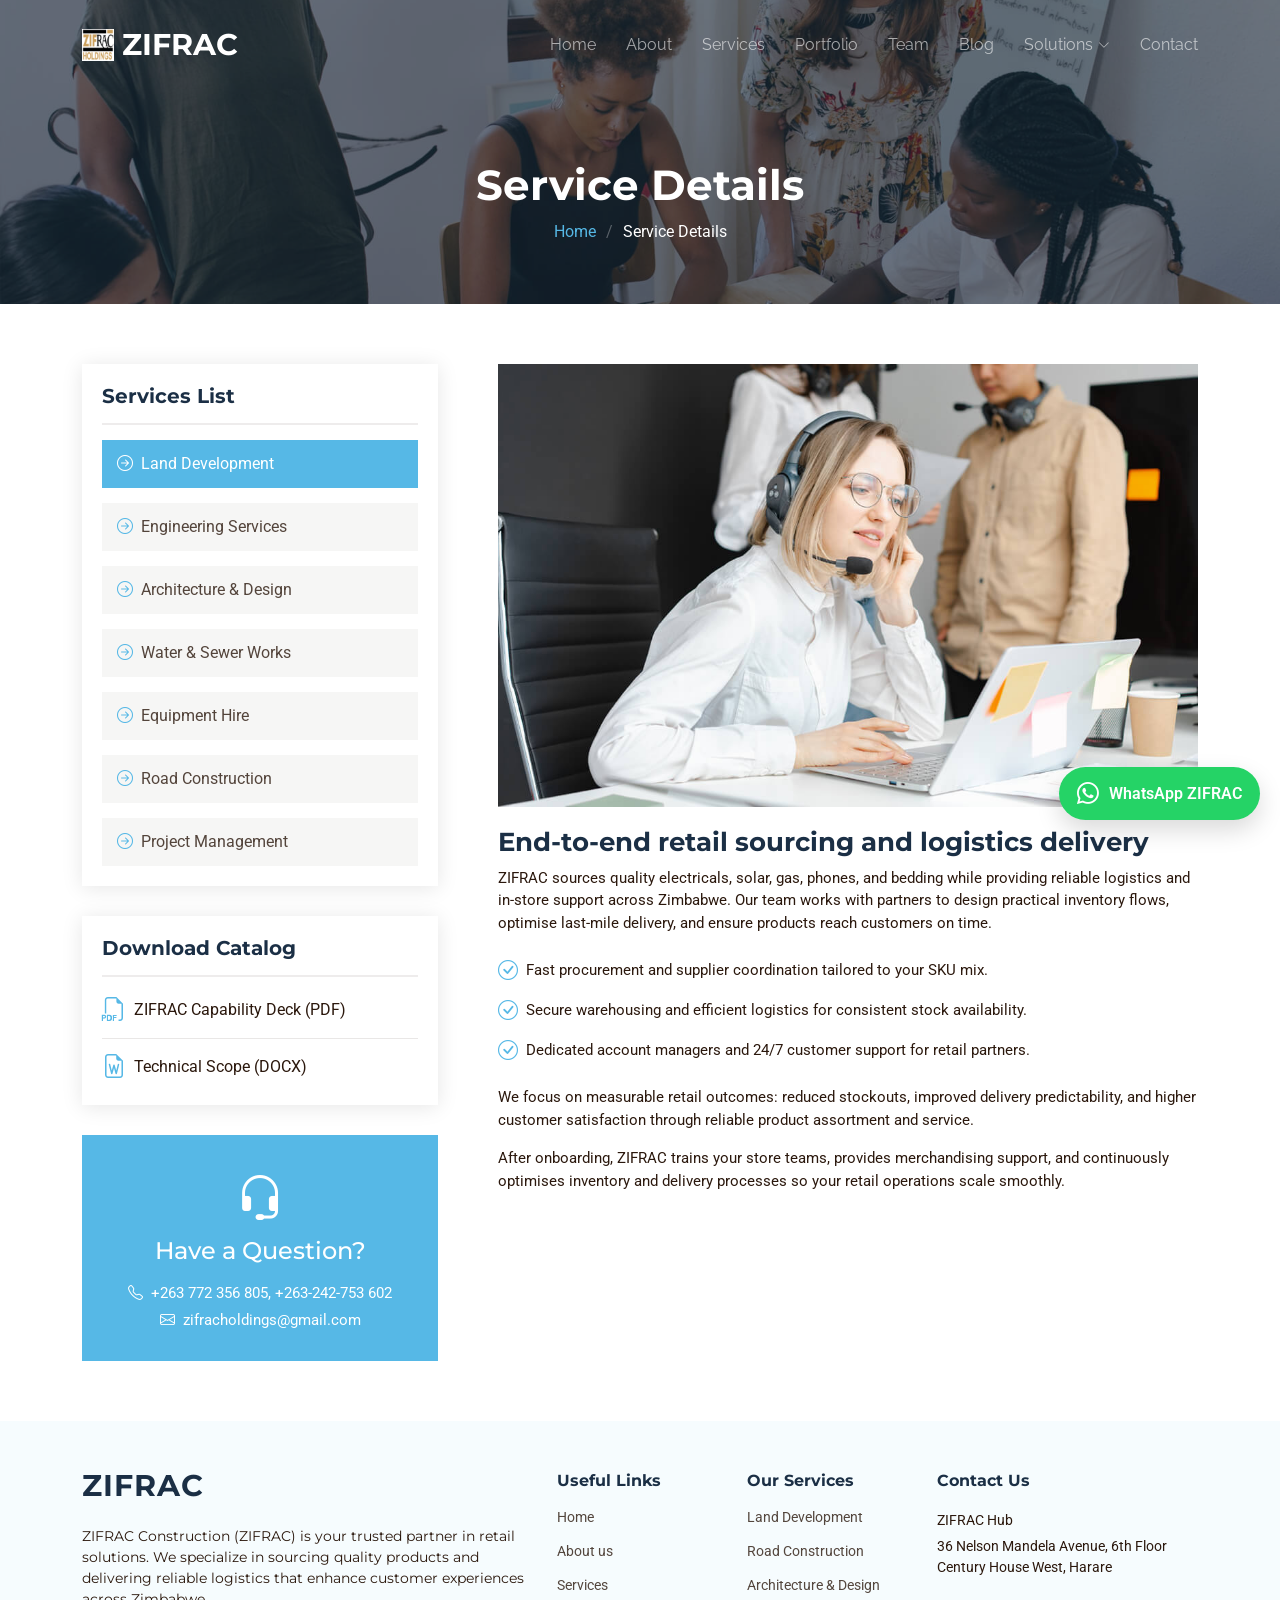
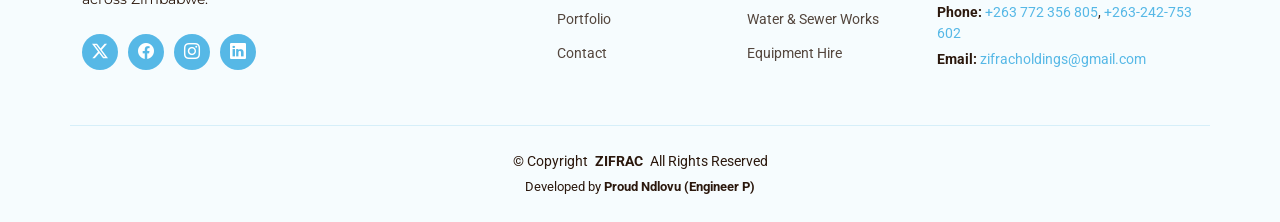
<file: service-details.html>
﻿<!DOCTYPE html>
<html lang="en">

<head>
  <meta charset="utf-8">
  <meta content="width=device-width, initial-scale=1.0" name="viewport">
  <title>Service Details - ZIFRAC Construction</title>
  <meta name="description" content="">
  <meta name="keywords" content="">

  <!-- Favicons (now using ZIFRAC logo) -->
  <link href="assets/img/logo.png?v=20260206" rel="icon">
  <link href="assets/img/logo.png?v=20260206" rel="apple-touch-icon">

  <!-- Fonts -->
  <link href="https://fonts.googleapis.com" rel="preconnect">
  <link href="https://fonts.gstatic.com" rel="preconnect" crossorigin>
  <link href="https://fonts.googleapis.com/css2?family=Roboto:ital,wght@0,100;0,300;0,400;0,500;0,700;0,900;1,100;1,300;1,400;1,500;1,700;1,900&family=Montserrat:ital,wght@0,100;0,200;0,300;0,400;0,500;0,600;0,700;0,800;0,900;1,100;1,200;1,300;1,400;1,500;1,600;1,700;1,800;1,900&family=Raleway:ital,wght@0,100;0,200;0,300;0,400;0,500;0,600;0,700;0,800;0,900;1,100;1,200;1,300;1,400;1,500;1,600;1,700;1,800;1,900&display=swap" rel="stylesheet">

  <!-- Vendor CSS Files -->
  <link href="assets/vendor/bootstrap/css/bootstrap.min.css" rel="stylesheet">
  <link href="assets/vendor/bootstrap-icons/bootstrap-icons.css" rel="stylesheet">
  <link href="assets/vendor/aos/aos.css" rel="stylesheet">
  <link href="assets/vendor/glightbox/css/glightbox.min.css" rel="stylesheet">
  <link href="assets/vendor/swiper/swiper-bundle.min.css" rel="stylesheet">

  <!-- Main CSS File (preload to reduce render-blocking) -->
  <link rel="preload" href="assets/css/main.min.css" as="style" onload="this.rel='stylesheet'">
  <noscript><link href="assets/css/main.min.css" rel="stylesheet"></noscript>

  <!-- =======================================================
  * Template Name: ZIFRAC Construction
  * Template URL: https://bootstrapmade.com/nova-bootstrap-business-template/
  * Updated: Aug 07 2025 with Bootstrap v5.3.3
  * Author: BootstrapMade.com
  * License: https://bootstrapmade.com/license/
  ======================================================== -->
</head>

<body class="service-details-page">

  <header id="header" class="header d-flex align-items-center fixed-top">
    <div class="container-fluid container-xl position-relative d-flex align-items-center justify-content-between">

      <a href="index.html" class="logo d-flex align-items-center">
        <!-- Logo image -->
        <img src="assets/img/logo.png" alt="ZIFRAC logo" class="logo-img me-2">
        <h1 class="sitename">ZIFRAC</h1>
      </a>

      <nav id="navmenu" class="navmenu" aria-label="Primary navigation">
        <ul>
          <li><a href="index.html">Home<br></a></li>
          <li><a href="about.html">About</a></li>
          <li><a href="services.html">Services</a></li>
          <li><a href="portfolio.html">Portfolio</a></li>
          <li><a href="team.html">Team</a></li>
          <li><a href="blog.html">Blog</a></li>
          <li class="dropdown"><a href="#"><span>Solutions</span> <i class="bi bi-chevron-down toggle-dropdown"></i></a>
            <ul>
              <li><a href="services.html#land-development">Land Development</a></li>
              <li><a href="services.html#road-construction">Road Construction</a></li>
              <li><a href="services.html#architecture">Architecture &amp; Design</a></li>
              <li><a href="services.html#machine-hire">Machine &amp; Equipment Hire</a></li>
              <li><a href="services.html#water-sewer">Water &amp; Sewer Reticulation</a></li>
              <li><a href="services.html#infrastructure">Basic Infrastructure Development</a></li>
              <li><a href="services.html#quality-support">Quality Assurance &amp; Handover</a></li>
            </ul>
          </li>
          <li><a href="contact.html">Contact</a></li>
        </ul>
        <i class="mobile-nav-toggle d-xl-none bi bi-list"></i>
      </nav>

    </div>
  </header>

  <main class="main">

    <!-- Page Title -->
    <div class="page-title dark-background" data-aos="fade" style="background-image: url(assets/img/services-page-title-bg.jpg);">
      <div class="container">
        <h1>Service Details</h1>
        <nav class="breadcrumbs">
          <ol>
            <li><a href="index.html">Home</a></li>
            <li class="current">Service Details</li>
          </ol>
        </nav>
      </div>
    </div><!-- End Page Title -->

    <!-- Service Details Section -->
    <section id="service-details" class="service-details section">

      <div class="container">

        <div class="row gy-5">

          <div class="col-lg-4" data-aos="fade-up" data-aos-delay="100">

            <div class="service-box">
              <h4>Services List</h4>
              <div class="services-list">
                <a href="services.html#land-development" class="active"><i class="bi bi-arrow-right-circle"></i><span>Land Development</span></a>
                <a href="services.html#engineering"><i class="bi bi-arrow-right-circle"></i><span>Engineering Services</span></a>
                <a href="services.html#architecture"><i class="bi bi-arrow-right-circle"></i><span>Architecture & Design</span></a>
                <a href="services.html#water-infrastructure"><i class="bi bi-arrow-right-circle"></i><span>Water & Sewer Works</span></a>
                <a href="services.html#equipment-hire"><i class="bi bi-arrow-right-circle"></i><span>Equipment Hire</span></a>
                <a href="services.html#road-construction"><i class="bi bi-arrow-right-circle"></i><span>Road Construction</span></a>
                <a href="services.html#project-management"><i class="bi bi-arrow-right-circle"></i><span>Project Management</span></a>
              </div>
            </div><!-- End Services List -->

            <div class="service-box">
              <h4>Download Catalog</h4>
              <div class="download-catalog">
                <a href="#"><i class="bi bi-filetype-pdf"></i><span>ZIFRAC Capability Deck (PDF)</span></a>
                <a href="#"><i class="bi bi-file-earmark-word"></i><span>Technical Scope (DOCX)</span></a>
              </div>
            </div><!-- End Services List -->

            <div class="help-box d-flex flex-column justify-content-center align-items-center">
              <i class="bi bi-headset help-icon"></i>
              <h4>Have a Question?</h4>
              <p class="d-flex align-items-center mt-2 mb-0"><i class="bi bi-telephone me-2"></i> <span><a href="tel:+263712647700">+263 772 356 805</a>, <a href="tel:+263778455410">+263-242-753 602</a></span></p>
              <p class="d-flex align-items-center mt-1 mb-0"><i class="bi bi-envelope me-2"></i> <a href="mailto:zifracholdings@gmail.com">zifracholdings@gmail.com</a></p>
            </div>

          </div>

          <div class="col-lg-8 ps-lg-5" data-aos="fade-up" data-aos-delay="200">
            <img src="assets/img/services.jpg" alt="ZIFRAC enterprise delivery" class="img-fluid services-img" loading="lazy">
            <h3>End-to-end retail sourcing and logistics delivery</h3>
            <p>
              ZIFRAC sources quality electricals, solar, gas, phones, and bedding while providing reliable logistics and in-store support across Zimbabwe. Our team works with partners to design practical inventory flows, optimise last-mile delivery, and ensure products reach customers on time.
            </p>
            <ul>
              <li><i class="bi bi-check-circle"></i> <span>Fast procurement and supplier coordination tailored to your SKU mix.</span></li>
              <li><i class="bi bi-check-circle"></i> <span>Secure warehousing and efficient logistics for consistent stock availability.</span></li>
              <li><i class="bi bi-check-circle"></i> <span>Dedicated account managers and 24/7 customer support for retail partners.</span></li>
            </ul>
            <p>
              We focus on measurable retail outcomes: reduced stockouts, improved delivery predictability, and higher customer satisfaction through reliable product assortment and service.
            </p>
            <p>
              After onboarding, ZIFRAC trains your store teams, provides merchandising support, and continuously optimises inventory and delivery processes so your retail operations scale smoothly.
            </p>
          </div>

        </div>

      </div>

    </section><!-- /Service Details Section -->

  </main>

  <footer id="footer" class="footer light-background">

    <div class="footer-top">
      <div class="container">
        <div class="row gy-4">
          <div class="col-lg-5 col-md-12 footer-about">
            <a href="index.html" class="logo d-flex align-items-center">
              <span class="sitename">ZIFRAC</span>
            </a>
            <p>ZIFRAC Construction (ZIFRAC) is your trusted partner in retail solutions. We specialize in sourcing quality products and delivering reliable logistics that enhance customer experiences across Zimbabwe.</p>
            <div class="social-links d-flex mt-4">
              <a href=""><i class="bi bi-twitter-x"></i></a>
              <a href=""><i class="bi bi-facebook"></i></a>
              <a href=""><i class="bi bi-instagram"></i></a>
              <a href=""><i class="bi bi-linkedin"></i></a>
            </div>
          </div>

          <div class="col-lg-2 col-6 footer-links">
            <h4>Useful Links</h4>
            <ul>
              <li><a href="index.html">Home</a></li>
              <li><a href="about.html">About us</a></li>
              <li><a href="services.html">Services</a></li>
              <li><a href="portfolio.html">Portfolio</a></li>
              <li><a href="contact.html">Contact</a></li>
            </ul>
          </div>

          <div class="col-lg-2 col-6 footer-links">
            <h4>Our Services</h4>
            <ul>
              <li><a href="services.html#land-development">Land Development</a></li>
              <li><a href="services.html#road-construction">Road Construction</a></li>
              <li><a href="services.html#architecture">Architecture & Design</a></li>
              <li><a href="services.html#water-sewer">Water & Sewer Works</a></li>
              <li><a href="services.html#machine-hire">Equipment Hire</a></li>
            </ul>
          </div>

          <div class="col-lg-3 col-md-12 footer-contact text-center text-md-start">
            <h4>Contact Us</h4>
            <p>ZIFRAC Hub</p>
            <p>36 Nelson Mandela Avenue, 6th Floor Century House West, Harare</p>
            <p class="mt-4"><strong>Phone:</strong> <span><a href="tel:+263712647700">+263 772 356 805</a>, <a href="tel:+263778455410">+263-242-753 602</a></span></p>
            <p><strong>Email:</strong> <span><a href="mailto:zifracholdings@gmail.com">zifracholdings@gmail.com</a></span></p>
          </div>

        </div>
      </div>
    </div>

    <div class="container copyright text-center">
      <p>© <span>Copyright</span> <strong class="px-1 sitename">ZIFRAC</strong> <span>All Rights Reserved</span></p>
      <div class="credits">
        <!-- All the links in the footer should remain intact. -->
        <!-- You can delete the links only if you've purchased the pro version. -->
        <!-- Licensing information: https://bootstrapmade.com/license/ -->
        <!-- Contact form: Uses native mailto redirect (fully static, no backend required) -->
        Developed by <strong>Proud Ndlovu (Engineer P)</strong>
      </div>
    </div>

  </footer>

  <!-- Scroll Top -->
  <a href="#" id="scroll-top" class="scroll-top d-flex align-items-center justify-content-center"><i class="bi bi-arrow-up-short"></i></a>

  <!-- Preloader -->
  <div id="preloader"></div>

  <!-- Vendor JS Files -->
  <script src="assets/vendor/bootstrap/js/bootstrap.bundle.min.js"></script>
  <script src="assets/vendor/aos/aos.js"></script>
  <script src="assets/vendor/glightbox/js/glightbox.min.js"></script>
  <script src="assets/vendor/swiper/swiper-bundle.min.js"></script>
  <script src="assets/vendor/imagesloaded/imagesloaded.pkgd.min.js"></script>
  <script src="assets/vendor/isotope-layout/isotope.pkgd.min.js"></script>

  <!-- Main JS File -->
  <script src="assets/js/main.js"></script>

</body>

</html>
</file>
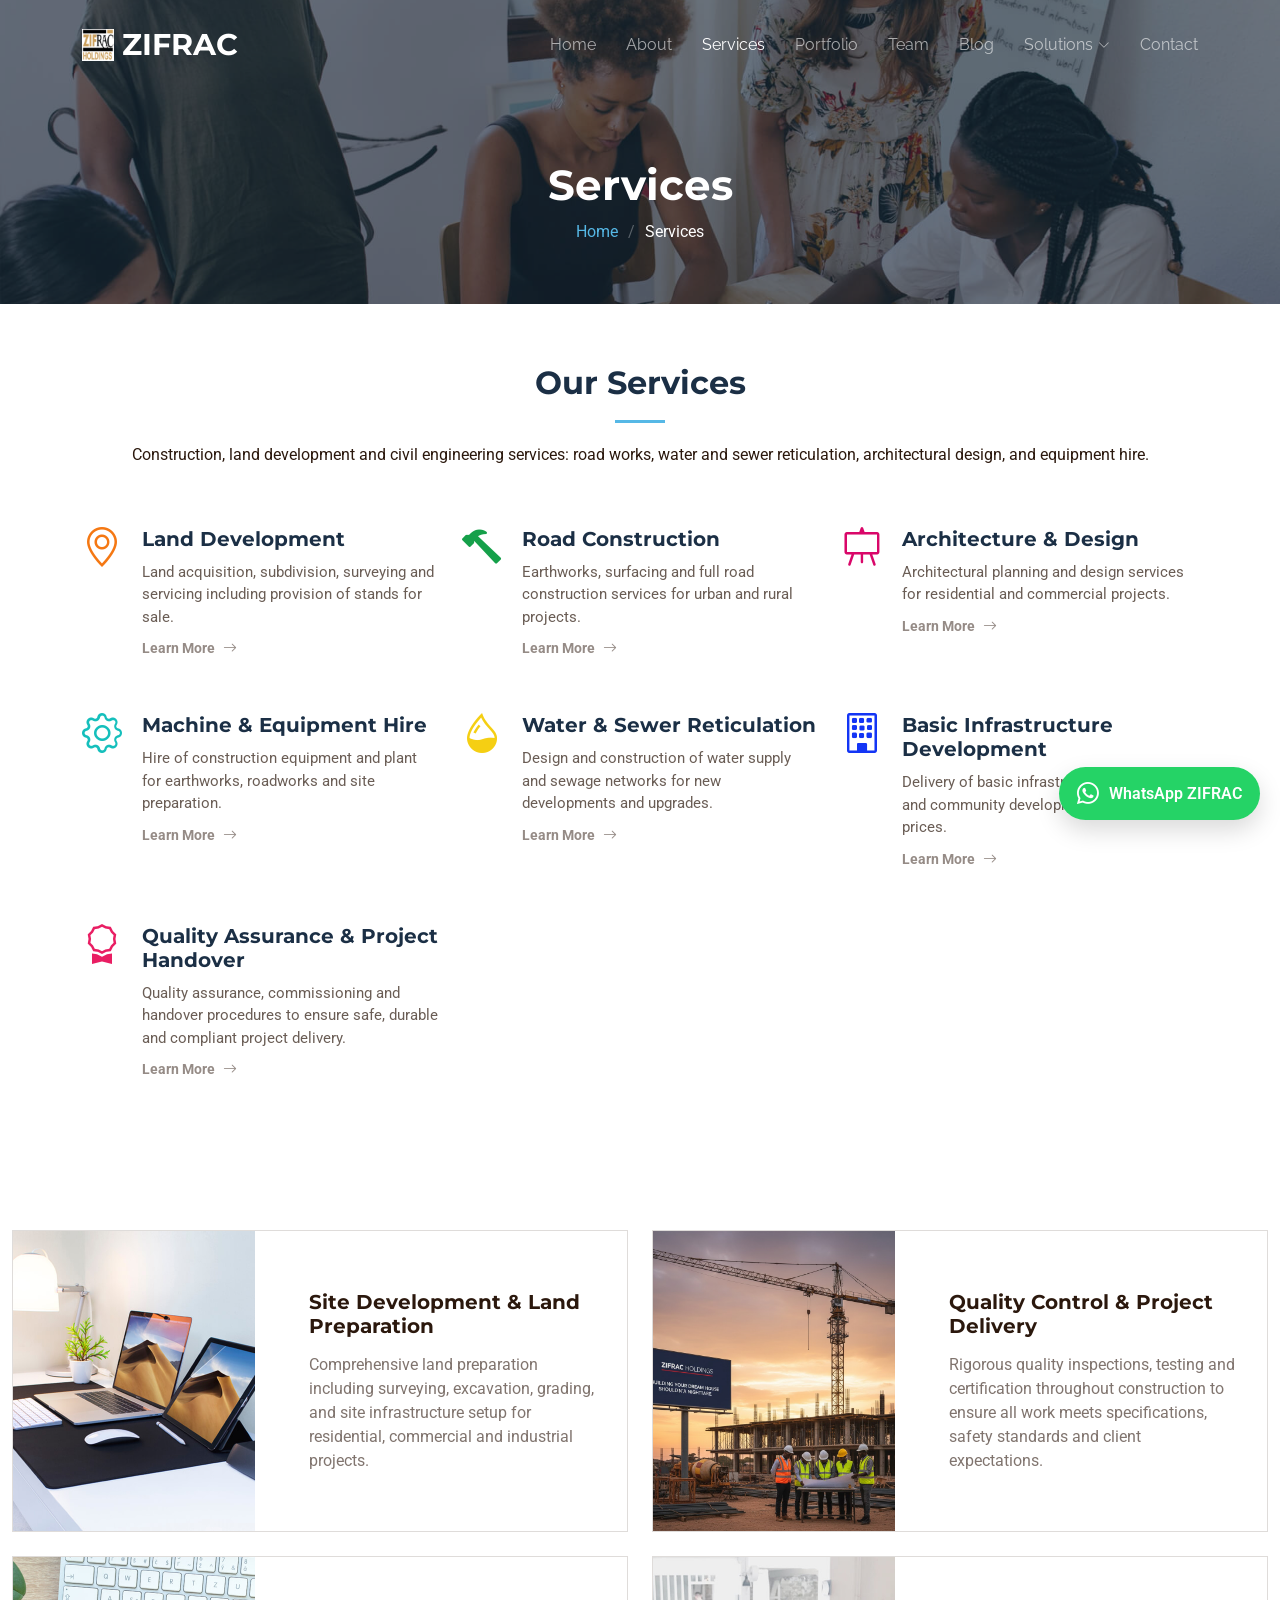
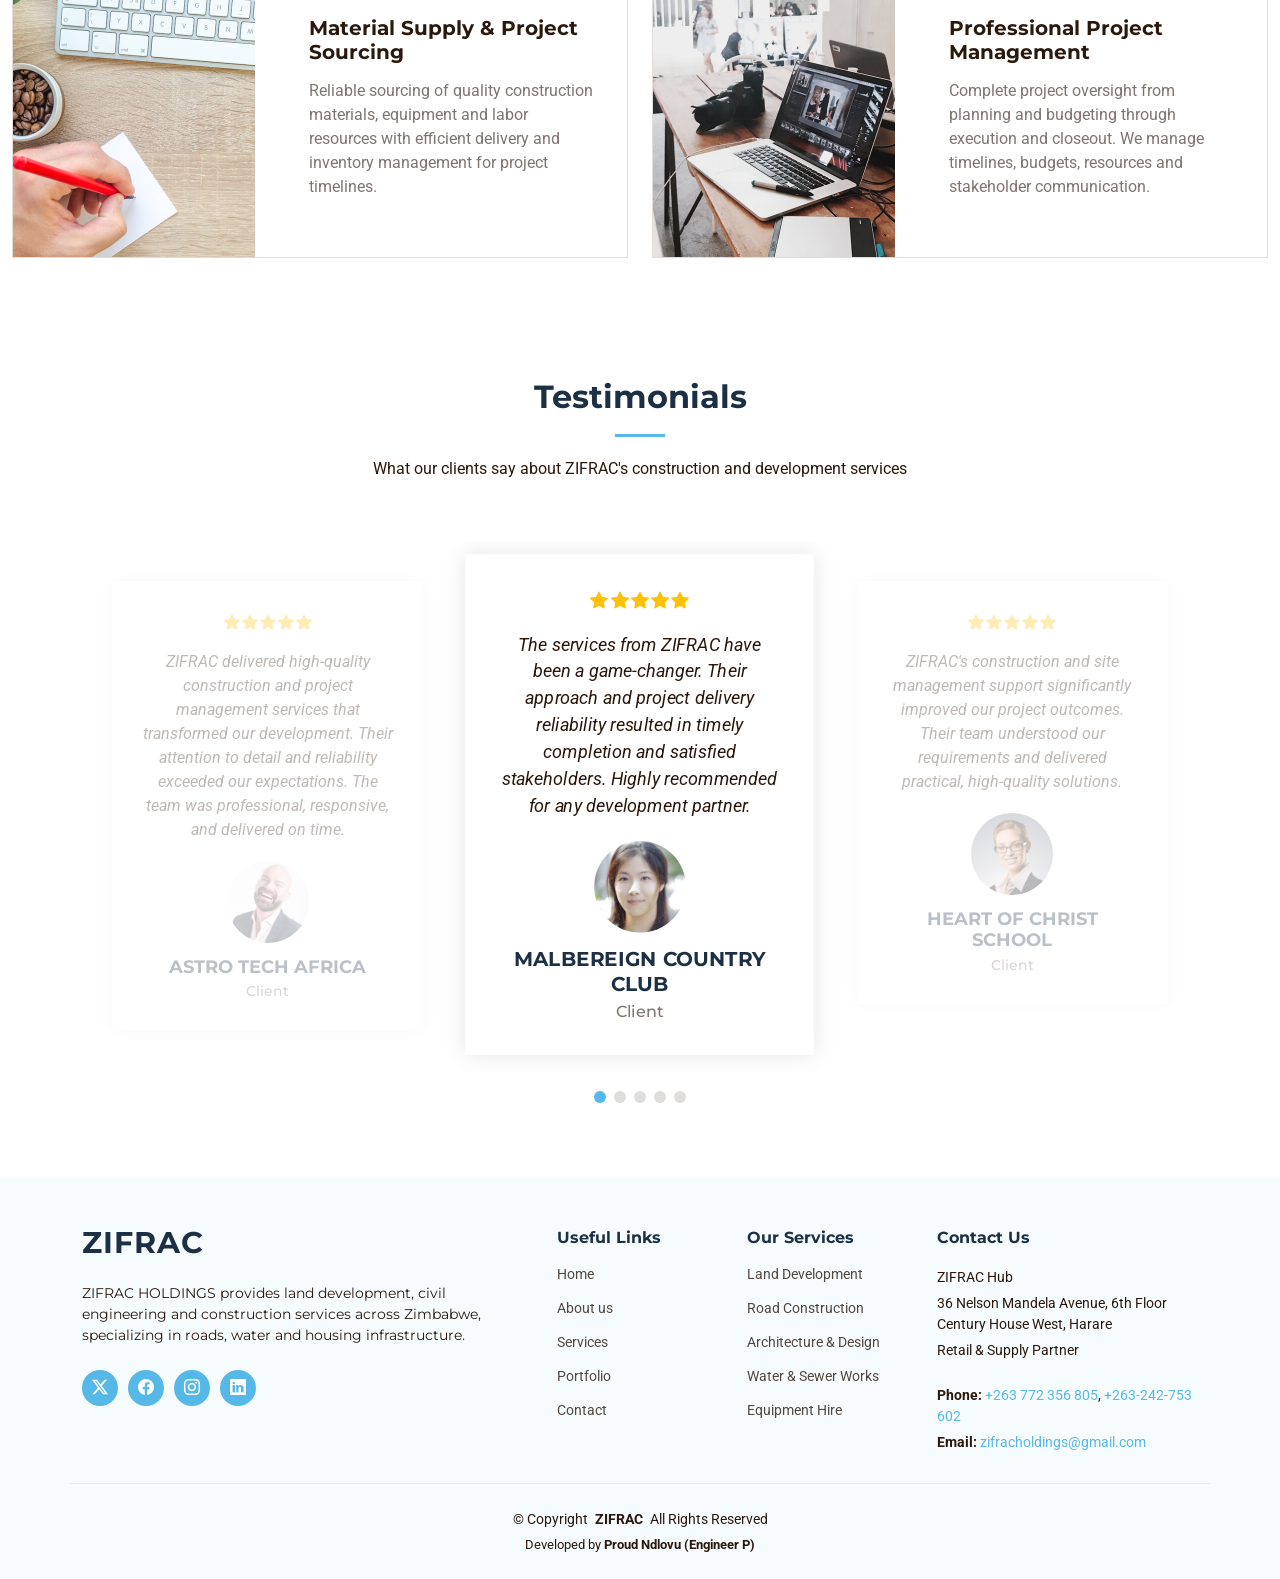
<file: services.html>
﻿<!DOCTYPE html>
<html lang="en">

<head>
  <meta charset="utf-8">
  <meta content="width=device-width, initial-scale=1.0" name="viewport">
  <title>Services - ZIFRAC Construction | Construction & Civil Engineering Solutions</title>
  <meta name="description" content="ZIFRAC Construction services: land development, road construction, architecture & design, machinery hire, water & sewer infrastructure, and project management across Zimbabwe.">
  <meta name="keywords" content="construction services Zimbabwe, land development, road construction, architecture design, machinery hire, water infrastructure, civil engineering">
  <meta name="author" content="ZIFRAC Construction">
  <meta name="robots" content="index, follow, max-snippet:-1, max-image-preview:large, max-video-preview:-1">
  
  <!-- Open Graph Tags -->
  <meta property="og:type" content="website">
  <meta property="og:url" content="https://zifrac.co.zw/services.html">
  <meta property="og:title" content="ZIFRAC Construction & Engineering Services">
  <meta property="og:description" content="Full range of construction, land development, and civil engineering services">
  <meta property="og:image" content="https://zifrac.co.zw/assets/img/services-hero.jpg">
  
  <!-- Canonical Link -->
  <link rel="canonical" href="https://zifrac.co.zw/services.html">

  <!-- Favicons (now using ZIFRAC logo) -->
  <link href="assets/img/logo.png?v=20260206" rel="icon">
  <link href="assets/img/logo.png?v=20260206" rel="apple-touch-icon">

  <!-- Fonts -->
  <link href="https://fonts.googleapis.com" rel="preconnect">
  <link href="https://fonts.gstatic.com" rel="preconnect" crossorigin>
  <link href="https://fonts.googleapis.com/css2?family=Roboto:ital,wght@0,100;0,300;0,400;0,500;0,700;0,900;1,100;1,300;1,400;1,500;1,700;1,900&family=Montserrat:ital,wght@0,100;0,200;0,300;0,400;0,500;0,600;0,700;0,800;0,900;1,100;1,200;1,300;1,400;1,500;1,600;1,700;1,800;1,900&family=Raleway:ital,wght@0,100;0,200;0,300;0,400;0,500;0,600;0,700;0,800;0,900;1,100;1,200;1,300;1,400;1,500;1,600;1,700;1,800;1,900&display=swap" rel="stylesheet">

  <!-- Vendor CSS Files -->
  <link href="assets/vendor/bootstrap/css/bootstrap.min.css" rel="stylesheet">
  <link href="assets/vendor/bootstrap-icons/bootstrap-icons.css" rel="stylesheet">
  <link href="assets/vendor/aos/aos.css" rel="stylesheet">
  <link href="assets/vendor/glightbox/css/glightbox.min.css" rel="stylesheet">
  <link href="assets/vendor/swiper/swiper-bundle.min.css" rel="stylesheet">

  <!-- Main CSS File (preload to reduce render-blocking) -->
  <link rel="preload" href="assets/css/main.min.css" as="style" onload="this.rel='stylesheet'">
  <noscript><link href="assets/css/main.min.css" rel="stylesheet"></noscript>

  <!-- =======================================================
  * Template Name: ZIFRAC Construction
  * Template URL: https://bootstrapmade.com/nova-bootstrap-business-template/
  * Updated: Aug 07 2025 with Bootstrap v5.3.3
  * Author: ZIFRAC Construction
  * License: https://bootstrapmade.com/license/
  ======================================================== -->
</head>

<body class="services-page">

  <header id="header" class="header d-flex align-items-center fixed-top">
    <div class="container-fluid container-xl position-relative d-flex align-items-center justify-content-between">

      <a href="index.html" class="logo d-flex align-items-center">
        <!-- Logo image -->
        <img src="assets/img/logo.png" alt="ZIFRAC logo" class="logo-img me-2">
        <h1 class="sitename">ZIFRAC</h1>
      </a>

      <nav id="navmenu" class="navmenu" aria-label="Primary navigation">
        <ul>
          <li><a href="index.html">Home<br></a></li>
          <li><a href="about.html">About</a></li>
          <li><a href="services.html" class="active">Services</a></li>
          <li><a href="portfolio.html">Portfolio</a></li>
          <li><a href="team.html">Team</a></li>
          <li><a href="blog.html">Blog</a></li>
          <li class="dropdown"><a href="#"><span>Solutions</span> <i class="bi bi-chevron-down toggle-dropdown"></i></a>
            <ul>
              <li><a href="#land-development">Land Development</a></li>
              <li><a href="#road-construction">Road Construction</a></li>
              <li><a href="#architecture">Architecture &amp; Design</a></li>
              <li><a href="#machine-hire">Machine &amp; Equipment Hire</a></li>
              <li><a href="#water-sewer">Water &amp; Sewer Reticulation</a></li>
              <li><a href="#infrastructure">Basic Infrastructure Development</a></li>
              <li><a href="#quality-support">Quality Assurance &amp; Handover</a></li>
            </ul>
          </li>
          <li><a href="contact.html">Contact</a></li>
        </ul>
        <i class="mobile-nav-toggle d-xl-none bi bi-list"></i>
      </nav>

    </div>
  </header>

  <main class="main">

    <!-- Page Title -->
    <div class="page-title dark-background" data-aos="fade" style="background-image: url(assets/img/services-page-title-bg.jpg);">
      <div class="container">
        <h1>Services</h1>
        <nav class="breadcrumbs">
          <ol>
            <li><a href="index.html">Home</a></li>
            <li class="current">Services</li>
          </ol>
        </nav>
      </div>
    </div><!-- End Page Title -->

    <!-- Services Section -->
    <section id="services" class="services section">

      <!-- Section Title -->
      <div class="container section-title" data-aos="fade-up">
        <h2>Our Services</h2>
        <p>Construction, land development and civil engineering services: road works, water and sewer reticulation, architectural design, and equipment hire.</p>
      </div><!-- End Section Title -->

      <div class="container">

        <div class="row gy-4">

          <div class="col-lg-4 col-md-6 service-item d-flex" data-aos="fade-up" data-aos-delay="100" id="land-development">
            <div class="icon flex-shrink-0"><i class="bi bi-geo-alt" style="color: #f57813;"></i></div>
            <div>
              <h4 class="title">Land Development</h4>
              <p class="description">Land acquisition, subdivision, surveying and servicing including provision of stands for sale.</p>
              <a href="contact.html" class="readmore stretched-link"><span>Learn More</span><i class="bi bi-arrow-right"></i></a>
            </div>
          </div>
          <!-- End Service Item -->

          <div class="col-lg-4 col-md-6 service-item d-flex" data-aos="fade-up" data-aos-delay="200" id="road-construction">
            <div class="icon flex-shrink-0"><i class="bi bi-hammer" style="color: #15a04a;"></i></div>
            <div>
              <h4 class="title">Road Construction</h4>
              <p class="description">Earthworks, surfacing and full road construction services for urban and rural projects.</p>
              <a href="contact.html" class="readmore stretched-link"><span>Learn More</span><i class="bi bi-arrow-right"></i></a>
            </div>
          </div><!-- End Service Item -->

          <div class="col-lg-4 col-md-6 service-item d-flex" data-aos="fade-up" data-aos-delay="300" id="architecture">
            <div class="icon flex-shrink-0"><i class="bi bi-easel" style="color: #d90769;"></i></div>
            <div>
              <h4 class="title">Architecture & Design</h4>
              <p class="description">Architectural planning and design services for residential and commercial projects.</p>
              <a href="contact.html" class="readmore stretched-link"><span>Learn More</span><i class="bi bi-arrow-right"></i></a>
            </div>
          </div><!-- End Service Item -->

          <div class="col-lg-4 col-md-6 service-item d-flex" data-aos="fade-up" data-aos-delay="400" id="machine-hire">
            <div class="icon flex-shrink-0"><i class="bi bi-gear" style="color: #15bfbc;"></i></div>
            <div>
              <h4 class="title">Machine & Equipment Hire</h4>
              <p class="description">Hire of construction equipment and plant for earthworks, roadworks and site preparation.</p>
              <a href="contact.html" class="readmore stretched-link"><span>Learn More</span><i class="bi bi-arrow-right"></i></a>
            </div>
          </div><!-- End Service Item -->

          <div class="col-lg-4 col-md-6 service-item d-flex" data-aos="fade-up" data-aos-delay="500" id="water-sewer">
            <div class="icon flex-shrink-0"><i class="bi bi-droplet-half" style="color: #f5cf13;"></i></div>
            <div>
              <h4 class="title">Water & Sewer Reticulation</h4>
              <p class="description">Design and construction of water supply and sewage networks for new developments and upgrades.</p>
              <a href="contact.html" class="readmore stretched-link"><span>Learn More</span><i class="bi bi-arrow-right"></i></a>
            </div>
          </div><!-- End Service Item -->

          <div class="col-lg-4 col-md-6 service-item d-flex" data-aos="fade-up" data-aos-delay="600" id="infrastructure">
            <div class="icon flex-shrink-0"><i class="bi bi-building" style="color: #1335f5;"></i></div>
            <div>
              <h4 class="title">Basic Infrastructure Development</h4>
              <p class="description">Delivery of basic infrastructure for housing and community development at affordable prices.</p>
              <a href="contact.html" class="readmore stretched-link"><span>Learn More</span><i class="bi bi-arrow-right"></i></a>
            </div>
          </div><!-- End Service Item -->

          <div class="col-lg-4 col-md-6 service-item d-flex" data-aos="fade-up" data-aos-delay="700" id="quality-support">
            <div class="icon flex-shrink-0"><i class="bi bi-award" style="color: #e91e63;"></i></div>
            <div>
              <h4 class="title">Quality Assurance & Project Handover</h4>
              <p class="description">Quality assurance, commissioning and handover procedures to ensure safe, durable and compliant project delivery.</p>
              <a href="services.html#quality-support" class="readmore stretched-link"><span>Learn More</span><i class="bi bi-arrow-right"></i></a>
            </div>
          </div><!-- End Service Item -->

        </div>

      </div>

    </section><!-- /Services Section -->

    <!-- Service Cards Section -->
    <section id="service-cards" class="service-cards section">

      <div class="container-fluid">

        <div class="row gy-4">

          <div id="site-development" class="col-lg-6" data-aos="fade-up" data-aos-delay="100">
            <div class="card-item">
              <div class="row">
                <div class="col-xl-5">
                  <div class="card-bg"><img src="assets/img/cards-1.jpg" alt="" loading="lazy"></div>
                </div>
                <div class="col-xl-7 d-flex align-items-center">
                  <div class="card-body">
                    <h4 class="card-title">Site Development & Land Preparation</h4>
                    <p>Comprehensive land preparation including surveying, excavation, grading, and site infrastructure setup for residential, commercial and industrial projects.</p>
                  </div>
                </div>
              </div>
            </div>
          </div><!-- End Card Item -->

          <div id="quality-delivery" class="col-lg-6" data-aos="fade-up" data-aos-delay="200">
            <div class="card-item">
              <div class="row">
                <div class="col-xl-5">
                  <div class="card-bg"><img src="assets/img/cards-5.jpg" alt="" loading="lazy"></div>
                </div>
                <div class="col-xl-7 d-flex align-items-center">
                  <div class="card-body">
                    <h4 class="card-title">Quality Control & Project Delivery</h4>
                    <p>Rigorous quality inspections, testing and certification throughout construction to ensure all work meets specifications, safety standards and client expectations.</p>
                  </div>
                </div>
              </div>
            </div>
          </div><!-- End Card Item -->

          <div id="material-supply" class="col-lg-6" data-aos="fade-up" data-aos-delay="300">
            <div class="card-item">
              <div class="row">
                <div class="col-xl-5">
                  <div class="card-bg"><img src="assets/img/cards-3.jpg" alt="" loading="lazy"></div>
                </div>
                <div class="col-xl-7 d-flex align-items-center">
                  <div class="card-body">
                    <h4 class="card-title">Material Supply & Project Sourcing</h4>
                    <p>Reliable sourcing of quality construction materials, equipment and labor resources with efficient delivery and inventory management for project timelines.</p>
                  </div>
                </div>
              </div>
            </div>
          </div><!-- End Card Item -->

          <div id="project-management" class="col-lg-6" data-aos="fade-up" data-aos-delay="400">
            <div class="card-item">
              <div class="row">
                <div class="col-xl-5">
                  <div class="card-bg"><img src="assets/img/cards-4.jpg" alt="" loading="lazy"></div>
                </div>
                <div class="col-xl-7 d-flex align-items-center">
                  <div class="card-body">
                    <h4 class="card-title">Professional Project Management</h4>
                    <p>Complete project oversight from planning and budgeting through execution and closeout. We manage timelines, budgets, resources and stakeholder communication.</p>
                  </div>
                </div>
              </div>
            </div>
          </div><!-- End Card Item -->

        </div>

      </div>

    </section><!-- /Service Cards Section -->

    <!-- Testimonials Section -->
    <section id="testimonials" class="testimonials section">

      <!-- Section Title -->
      <div class="container section-title" data-aos="fade-up">
        <h2>Testimonials</h2>
        <p>What our clients say about ZIFRAC's construction and development services</p>
      </div><!-- End Section Title -->

      <div class="container" data-aos="fade-up" data-aos-delay="100">

        <div class="swiper init-swiper">
          <script type="application/json" class="swiper-config">
            {
              "loop": true,
              "speed": 600,
              "autoplay": {
                "delay": 5000
              },
              "slidesPerView": "auto",
              "pagination": {
                "el": ".swiper-pagination",
                "type": "bullets",
                "clickable": true
              },
              "breakpoints": {
                "320": {
                  "slidesPerView": 1,
                  "spaceBetween": 40
                },
                "1200": {
                  "slidesPerView": 3,
                  "spaceBetween": 1
                }
              }
            }
          </script>
          <div class="swiper-wrapper">

            <div class="swiper-slide">
              <div class="testimonial-item">
                <div class="stars">
                  <i class="bi bi-star-fill"></i><i class="bi bi-star-fill"></i><i class="bi bi-star-fill"></i><i class="bi bi-star-fill"></i><i class="bi bi-star-fill"></i>
                </div>
                <p>
                  ZIFRAC delivered high-quality construction and project management services that transformed our development. Their attention to detail and reliability exceeded our expectations. The team was professional, responsive, and delivered on time.
                </p>
                <div class="profile mt-auto">
                  <img src="assets/img/testimonials/testimonials-1.jpg" class="testimonial-img" alt="" loading="lazy">
                  <h3>ASTRO TECH AFRICA</h3>
                  <h4>Client</h4>
                </div>
              </div>
            </div><!-- End testimonial item -->

            <div class="swiper-slide">
              <div class="testimonial-item">
                <div class="stars">
                  <i class="bi bi-star-fill"></i><i class="bi bi-star-fill"></i><i class="bi bi-star-fill"></i><i class="bi bi-star-fill"></i><i class="bi bi-star-fill"></i>
                </div>
                <p>
                  The services from ZIFRAC have been a game-changer. Their approach and project delivery reliability resulted in timely completion and satisfied stakeholders. Highly recommended for any development partner.
                </p>
                <div class="profile mt-auto">
                  <img src="assets/img/testimonials/testimonials-2.jpg" class="testimonial-img" alt="" loading="lazy">
                  <h3>MALBEREIGN COUNTRY CLUB</h3>
                  <h4>Client</h4>
                </div>
              </div>
            </div><!-- End testimonial item -->

            <div class="swiper-slide">
              <div class="testimonial-item">
                <div class="stars">
                  <i class="bi bi-star-fill"></i><i class="bi bi-star-fill"></i><i class="bi bi-star-fill"></i><i class="bi bi-star-fill"></i><i class="bi bi-star-fill"></i>
                </div>
                <p>
                  ZIFRAC's construction and site management support significantly improved our project outcomes. Their team understood our requirements and delivered practical, high-quality solutions.
                </p>
                <div class="profile mt-auto">
                  <img src="assets/img/testimonials/testimonials-3.jpg" class="testimonial-img" alt="" loading="lazy">
                  <h3>HEART OF CHRIST SCHOOL</h3>
                  <h4>Client</h4>
                </div>
              </div>
            </div><!-- End testimonial item -->

            <div class="swiper-slide">
              <div class="testimonial-item">
                <div class="stars">
                  <i class="bi bi-star-fill"></i><i class="bi bi-star-fill"></i><i class="bi bi-star-fill"></i><i class="bi bi-star-fill"></i><i class="bi bi-star-fill"></i>
                </div>
                <p>
                  Working with ZIFRAC was an outstanding experience. Their site preparation and on-site management ensured our development stayed on schedule and met stringent quality and safety standards. The team's technical proficiency and commitment to health & safety were exemplary.
                </p>
                <div class="profile mt-auto">
                  <img src="assets/img/testimonials/testimonials-4.jpg" class="testimonial-img" alt="" loading="lazy">
                  <h3>CHALMER'S BUTCHERY</h3>
                  <h4>Client</h4>
                </div>
              </div>
            </div><!-- End testimonial item -->

            <div class="swiper-slide">
              <div class="testimonial-item">
                <div class="stars">
                  <i class="bi bi-star-fill"></i><i class="bi bi-star-fill"></i><i class="bi bi-star-fill"></i><i class="bi bi-star-fill"></i><i class="bi bi-star-fill"></i>
                </div>
                <p>
                  ZIFRAC's comprehensive construction solutions transformed our development. From design coordination and materials sourcing to project management, they delivered professional results on time and within budget. Their local expertise combined with international standards impressed our stakeholders.
                </p>
                <div class="profile mt-auto">
                  <img src="assets/img/testimonials/testimonials-5.jpg" class="testimonial-img" alt="" loading="lazy">
                  <h3>DEMEX CONSULTING SERVICES</h3>
                  <h4>Client</h4>
                </div>
              </div>
            </div><!-- End testimonial item -->

          </div>
          <div class="swiper-pagination"></div>
        </div>

      </div>

    </section><!-- /Testimonials Section -->

  </main>

  <footer id="footer" class="footer light-background">

    <div class="footer-top">
      <div class="container">
        <div class="row gy-4">
          <div class="col-lg-5 col-md-12 footer-about">
            <a href="index.html" class="logo d-flex align-items-center">
              <span class="sitename">ZIFRAC</span>
            </a>
            <p>ZIFRAC HOLDINGS provides land development, civil engineering and construction services across Zimbabwe, specializing in roads, water and housing infrastructure.</p>
            <div class="social-links d-flex mt-4">
              <a href=""><i class="bi bi-twitter-x"></i></a>
              <a href=""><i class="bi bi-facebook"></i></a>
              <a href=""><i class="bi bi-instagram"></i></a>
              <a href=""><i class="bi bi-linkedin"></i></a>
            </div>
          </div>

          <div class="col-lg-2 col-6 footer-links">
            <h4>Useful Links</h4>
            <ul>
              <li><a href="index.html">Home</a></li>
              <li><a href="about.html">About us</a></li>
              <li><a href="services.html">Services</a></li>
              <li><a href="portfolio.html">Portfolio</a></li>
              <li><a href="contact.html">Contact</a></li>
            </ul>
          </div>

          <div class="col-lg-2 col-6 footer-links">
            <h4>Our Services</h4>
            <ul>
              <li><a href="#land-development">Land Development</a></li>
              <li><a href="#road-construction">Road Construction</a></li>
              <li><a href="#architecture">Architecture & Design</a></li>
              <li><a href="#water-sewer">Water & Sewer Works</a></li>
              <li><a href="#machine-hire">Equipment Hire</a></li>
            </ul>
          </div>

          <div class="col-lg-3 col-md-12 footer-contact text-center text-md-start">
            <h4>Contact Us</h4>
            <p>ZIFRAC Hub</p>
            <p>36 Nelson Mandela Avenue, 6th Floor Century House West, Harare</p>
            <p>Retail & Supply Partner</p>
            <p class="mt-4"><strong>Phone:</strong> <span><a href="tel:+263712647700">+263 772 356 805</a>, <a href="tel:+263778455410">+263-242-753 602</a></span></p>
            <p><strong>Email:</strong> <span><a href="mailto:zifracholdings@gmail.com">zifracholdings@gmail.com</a></span></p>
          </div>

        </div>
      </div>
    </div>

    <div class="container copyright text-center">
      <p>© <span>Copyright</span> <strong class="px-1 sitename">ZIFRAC</strong> <span>All Rights Reserved</span></p>
      <div class="credits">
        Developed by <strong>Proud Ndlovu (Engineer P)</strong>
      </div>
    </div>

  </footer>

  <!-- Scroll Top -->
  <a href="#" id="scroll-top" class="scroll-top d-flex align-items-center justify-content-center"><i class="bi bi-arrow-up-short"></i></a>

  <!-- Preloader -->
  <div id="preloader"></div>

  <!-- Vendor JS Files -->
  <script src="assets/vendor/bootstrap/js/bootstrap.bundle.min.js"></script>
  <script src="assets/vendor/aos/aos.js"></script>
  <script src="assets/vendor/glightbox/js/glightbox.min.js"></script>
  <script src="assets/vendor/swiper/swiper-bundle.min.js"></script>
  <script src="assets/vendor/imagesloaded/imagesloaded.pkgd.min.js"></script>
  <script src="assets/vendor/isotope-layout/isotope.pkgd.min.js"></script>

  <!-- Main JS File -->
  <script src="assets/js/main.js"></script>

</body>

</html>
</file>
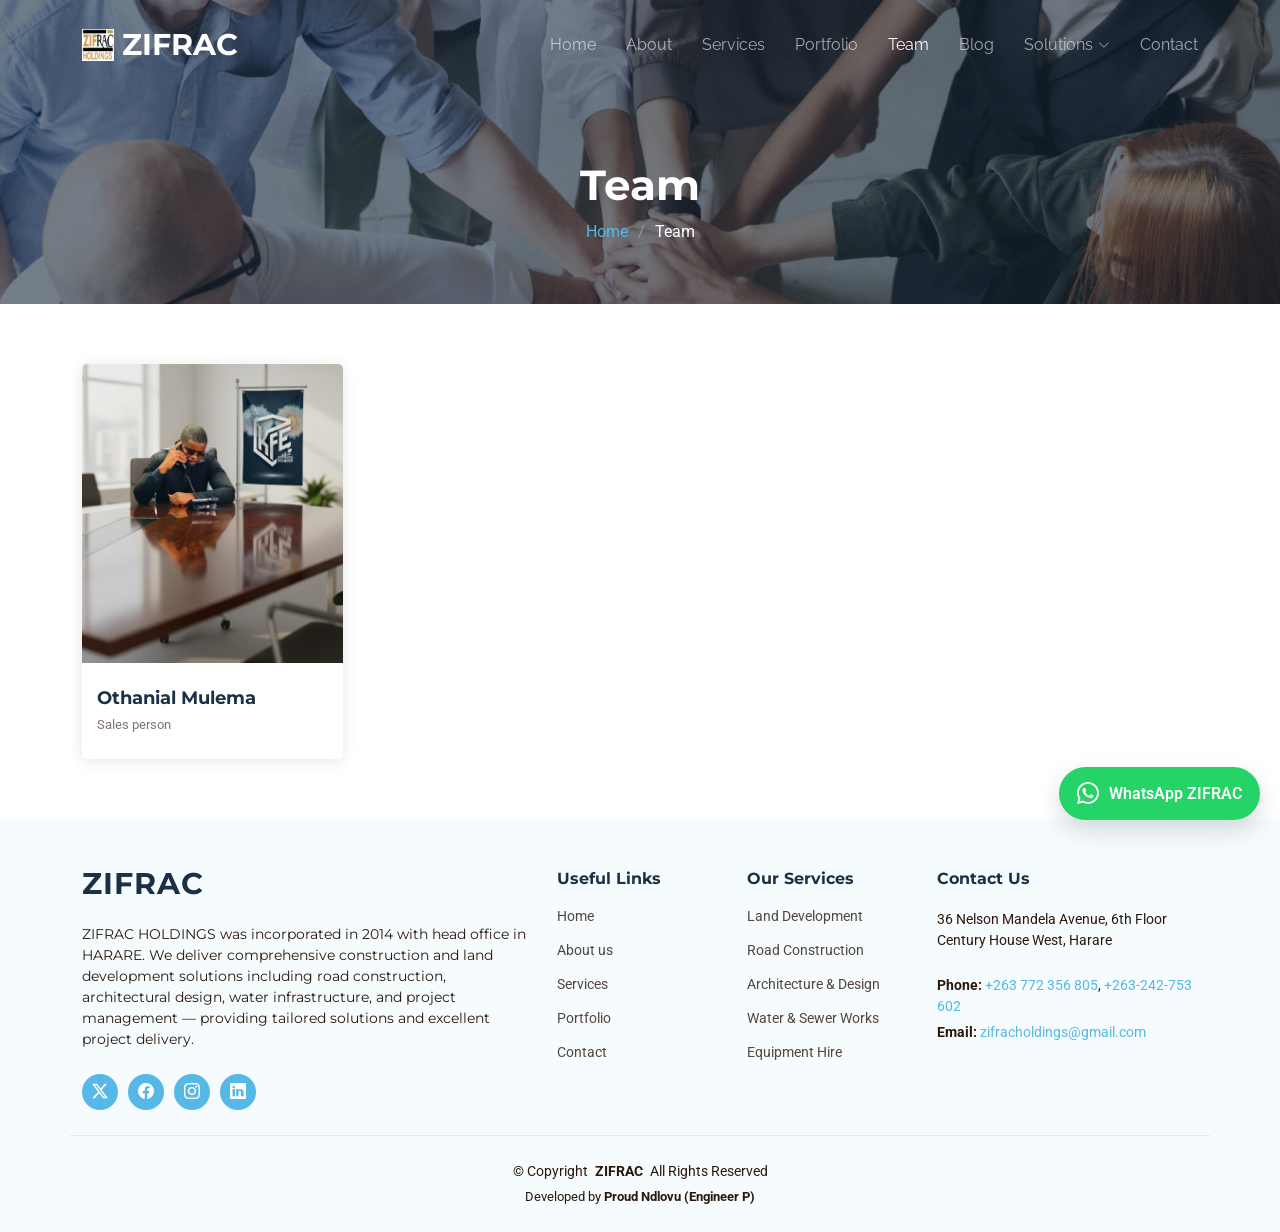
<file: team.html>
﻿<!DOCTYPE html>
<html lang="en">

<head>
  <meta charset="utf-8">
  <meta content="width=device-width, initial-scale=1.0" name="viewport">
  <title>Team - ZIFRAC Construction | Expert Construction Professionals</title>
  <meta name="description" content="Meet the ZIFRAC team - experienced construction, land development, and civil engineering professionals leading projects across Zimbabwe.">
  <meta name="keywords" content="ZIFRAC team, construction professionals, engineers Zimbabwe, project managers, land developers">
  <meta name="author" content="ZIFRAC Construction">
  <meta name="robots" content="index, follow, max-snippet:-1, max-image-preview:large, max-video-preview:-1">
  
  <!-- Open Graph Tags -->
  <meta property="og:type" content="website">
  <meta property="og:url" content="https://zifrac.co.zw/team.html">
  <meta property="og:title" content="ZIFRAC Construction Team">
  <meta property="og:description" content="Expert professionals in construction and land development">
  <meta property="og:image" content="https://zifrac.co.zw/assets/img/team-page-title-bg.jpg">
  
  <!-- Canonical Link -->
  <link rel="canonical" href="https://zifrac.co.zw/team.html">

  <!-- Favicons (now using ZIFRAC logo) -->
  <link href="assets/img/logo.png?v=20260206" rel="icon">
  <link href="assets/img/logo.png?v=20260206" rel="apple-touch-icon">

  <!-- Fonts -->
  <link href="https://fonts.googleapis.com" rel="preconnect">
  <link href="https://fonts.gstatic.com" rel="preconnect" crossorigin>
  <link href="https://fonts.googleapis.com/css2?family=Roboto:ital,wght@0,100;0,300;0,400;0,500;0,700;0,900;1,100;1,300;1,400;1,500;1,700;1,900&family=Montserrat:ital,wght@0,100;0,200;0,300;0,400;0,500;0,600;0,700;0,800;0,900;1,100;1,200;1,300;1,400;1,500;1,600;1,700;1,800;1,900&family=Raleway:ital,wght@0,100;0,200;0,300;0,400;0,500;0,600;0,700;0,800;0,900;1,100;1,200;1,300;1,400;1,500;1,600;1,700;1,800;1,900&display=swap" rel="stylesheet">

  <!-- Vendor CSS Files -->
  <link href="assets/vendor/bootstrap/css/bootstrap.min.css" rel="stylesheet">
  <link href="assets/vendor/bootstrap-icons/bootstrap-icons.css" rel="stylesheet">
  <link href="assets/vendor/aos/aos.css" rel="stylesheet">
  <link href="assets/vendor/glightbox/css/glightbox.min.css" rel="stylesheet">
  <link href="assets/vendor/swiper/swiper-bundle.min.css" rel="stylesheet">

  <!-- Main CSS File (preload to reduce render-blocking) -->
  <link rel="preload" href="assets/css/main.min.css" as="style" onload="this.rel='stylesheet'">
  <noscript><link href="assets/css/main.min.css" rel="stylesheet"></noscript>

  <!-- =======================================================
  * Template Name: ZIFRAC Construction
  * Template URL: https://bootstrapmade.com/nova-bootstrap-business-template/
  * Updated: Jan 09 2026
  * Author: ZIFRAC Construction
  * License: https://bootstrapmade.com/license/
  ======================================================== -->
</head>

<body class="team-page">

  <header id="header" class="header d-flex align-items-center fixed-top">
    <div class="container-fluid container-xl position-relative d-flex align-items-center justify-content-between">

      <a href="index.html" class="logo d-flex align-items-center">
        <!-- Logo image -->
        <img src="assets/img/logo.png" alt="ZIFRAC logo" class="logo-img me-2">
        <h1 class="sitename">ZIFRAC</h1>
      </a>

      <nav id="navmenu" class="navmenu" aria-label="Primary navigation">
        <ul>
          <li><a href="index.html">Home<br></a></li>
          <li><a href="about.html">About</a></li>
          <li><a href="services.html">Services</a></li>
          <li><a href="portfolio.html">Portfolio</a></li>
          <li><a href="team.html" class="active">Team</a></li>
          <li><a href="blog.html">Blog</a></li>
          <li class="dropdown"><a href="#"><span>Solutions</span> <i class="bi bi-chevron-down toggle-dropdown"></i></a>
            <ul>
              <li><a href="services.html#land-development">Land Development</a></li>
              <li><a href="services.html#road-construction">Road Construction</a></li>
              <li><a href="services.html#architecture">Architecture &amp; Design</a></li>
              <li><a href="services.html#machine-hire">Machine &amp; Equipment Hire</a></li>
              <li><a href="services.html#water-sewer">Water &amp; Sewer Reticulation</a></li>
              <li><a href="services.html#infrastructure">Basic Infrastructure Development</a></li>
              <li><a href="services.html#quality-support">Quality Assurance &amp; Handover</a></li>
            </ul>
          </li>
          <li><a href="contact.html">Contact</a></li>
        </ul>
        <i class="mobile-nav-toggle d-xl-none bi bi-list"></i>
      </nav>

    </div>
  </header>

  <main class="main">

    <!-- Page Title -->
    <div class="page-title dark-background" data-aos="fade" style="background-image: url(assets/img/team-page-title-bg.jpg);">
      <div class="container">
        <h1>Team</h1>
        <nav class="breadcrumbs">
          <ol>
            <li><a href="index.html">Home</a></li>
            <li class="current">Team</li>
          </ol>
        </nav>
      </div>
    </div><!-- End Page Title -->

    <!-- Team Section -->
    <section id="team" class="team section">

      <div class="container">

        <div class="row gy-4">

          <!-- <div class="col-lg-3 col-md-6 d-flex align-items-stretch" data-aos="fade-up" data-aos-delay="100">
            <div class="team-member">
              <div class="member-img">
                <img src="assets/img/team/chakwizira.jpg" class="img-fluid" alt="Chakwizira T. R. Diza" loading="lazy">
                <div class="social">
                  <a href=""><i class="bi bi-twitter-x"></i></a>
                  <a href=""><i class="bi bi-facebook"></i></a>
                  <a href=""><i class="bi bi-instagram"></i></a>
                  <a href=""><i class="bi bi-linkedin"></i></a>
                </div>
              </div>
              <div class="member-info">
                <h4>Chakwizira T. R. Diza</h4>
                <span>Chief Executive Officer (CEO)</span>
              </div>
            </div>
          </div><!- End Team Member -->


          <div class="col-lg-3 col-md-6 d-flex align-items-stretch" data-aos="fade-up" data-aos-delay="200">
            <div class="team-member">
              <div class="member-img">
                <img src="assets/img/team/othanial.jpg" class="img-fluid" alt="Humbert K. Choeni" loading="lazy">
                <div class="social">
                  <a href=""><i class="bi bi-twitter-x"></i></a>
                  <a href=""><i class="bi bi-facebook"></i></a>
                  <a href=""><i class="bi bi-instagram"></i></a>
                  <a href=""><i class="bi bi-linkedin"></i></a>
                </div>
              </div>
              <div class="member-info">
                <h4>Othanial Mulema</h4>
                <span>Sales person</span>
              </div>
          </div><!-- End Team Member -->

          <!--
            <p>ZIFRAC HOLDINGS provides engineering, town planning and land surveying, architectural and civil engineering, marketing, project management and general construction services. We mobilize the right people, skills, plant, equipment and machinery for excellent performance of projects of any size with strong time management and quality assurance.</p>
          <div class="col-lg-3 col-md-6 d-flex align-items-stretch" data-aos="fade-up" data-aos-delay="300">
            <div class="team-member">
              <div class="member-img">
                <img src="assets/img/team/proud.jpg" class="img-fluid" alt="Proud Ndlovu" loading="lazy">
                <div class="social">
                  <a href=""><i class="bi bi-twitter-x"></i></a>
                  <a href=""><i class="bi bi-facebook"></i></a>
                  <a href=""><i class="bi bi-instagram"></i></a>
                  <a href=""><i class="bi bi-linkedin"></i></a>
                </div>
              </div>
              <div class="member-info">
                <h4>Proud Ndlovu (Engineer P)</h4>
                <span>Chief Technology Officer (CTO)</span>
              </div>
            </div>
          </div><!- End Team Member ->

          <div class="col-lg-3 col-md-6 d-flex align-items-stretch" data-aos="fade-up" data-aos-delay="300">
            <div class="team-member">
              <div class="member-img">
                <img src="assets/img/team/kudzai.jpg" class="img-fluid" alt="Proud Ndlovu" loading="lazy">
                <div class="social">
                  <a href=""><i class="bi bi-twitter-x"></i></a>
                  <a href=""><i class="bi bi-facebook"></i></a>
                  <a href=""><i class="bi bi-instagram"></i></a>
                  <a href=""><i class="bi bi-linkedin"></i></a>
                </div>
              </div>
              <div class="member-info">
                <h4>Kudzai Pemhiwa</h4>
                <span>Director</span>
            <p>36 Nelson Mandela Avenue, 6th Floor Century House West, Harare</p>
            <p class="mt-4"><strong>Phone:</strong> <span><a href="tel:+263772356805">+263 772 356 805</a>, <a href="tel:+263242753602">+263 242 753 602</a></span></p>
            <p><strong>Email:</strong> <span><a href="mailto:zifracholdings@gmail.com">zifracholdings@gmail.com</a></span></p>

          <div class="col-lg-3 col-md-6 d-flex align-items-stretch" data-aos="fade-up" data-aos-delay="400">
            <div class="team-member">
              <div class="member-img">
                <img src="assets/img/team/mathew.jpg" class="img-fluid" alt="Mathew" loading="lazy">
                <div class="social">
                  <a href=""><i class="bi bi-twitter-x"></i></a>
                  <a href=""><i class="bi bi-facebook"></i></a>
                  <a href=""><i class="bi bi-instagram"></i></a>
                  <a href=""><i class="bi bi-linkedin"></i></a>
                </div>
              </div>
              <div class="member-info">
                <h4>Mathew Singoro</h4>
                <span>Chief Marketing Officer (CMO)</span>
              </div>
            </div>
          </div>End Team Member ->

          <div class="col-lg-3 col-md-6 d-flex align-items-stretch" data-aos="fade-up" data-aos-delay="400">
            <div class="team-member">
              <div class="member-img">
                <img src="assets/img/team/noku.jpg" class="img-fluid" alt="noku" loading="lazy">
                <div class="social">
                  <a href=""><i class="bi bi-twitter-x"></i></a>
                  <a href=""><i class="bi bi-facebook"></i></a>
                  <a href=""><i class="bi bi-instagram"></i></a>
                  <a href=""><i class="bi bi-linkedin"></i></a>
                </div>
              </div>
              <div class="member-info">
                <h4>Nekutenda Munodawafa</h4>
                <span>Sales</span>
              </div>
            </div>
          </div><!- End Team Member -->

          <!-- <div class="col-lg-3 col-md-6 d-flex align-items-stretch" data-aos="fade-up" data-aos-delay="400">
            <div class="team-member">
              <div class="member-img">
                <img src="assets/img/team/lanisha.jpg" class="img-fluid" alt="lanisha" loading="lazy">
                <div class="social">
                  <a href=""><i class="bi bi-twitter-x"></i></a>
                  <a href=""><i class="bi bi-facebook"></i></a>
                  <a href=""><i class="bi bi-instagram"></i></a>
                  <a href=""><i class="bi bi-linkedin"></i></a>
                </div>

              </div>
              <div class="member-info">
                <h4>Lanisha Musindo</h4>
                <span>Sales Representative</span>
              </div>
            </div>
          </div>End Team Member -->

        </div>

      </div>

    </section><!-- /Team Section -->

  </main>

  <footer id="footer" class="footer light-background">

    <div class="footer-top">
      <div class="container">
        <div class="row gy-4">
          <div class="col-lg-5 col-md-12 footer-about">
            <a href="index.html" class="logo d-flex align-items-center">
              <span class="sitename">ZIFRAC</span>
            </a>
            <p>ZIFRAC HOLDINGS was incorporated in 2014 with head office in HARARE. We deliver comprehensive construction and land development solutions including road construction, architectural design, water infrastructure, and project management — providing tailored solutions and excellent project delivery.</p>
            <div class="social-links d-flex mt-4">
              <a href=""><i class="bi bi-twitter-x"></i></a>
              <a href=""><i class="bi bi-facebook"></i></a>
              <a href=""><i class="bi bi-instagram"></i></a>
              <a href=""><i class="bi bi-linkedin"></i></a>
            </div>
          </div>

          <div class="col-lg-2 col-6 footer-links">
            <h4>Useful Links</h4>
            <ul>
              <li><a href="index.html">Home</a></li>
              <li><a href="about.html">About us</a></li>
              <li><a href="services.html">Services</a></li>
              <li><a href="portfolio.html">Portfolio</a></li>
              <li><a href="contact.html">Contact</a></li>
            </ul>
          </div>

          <div class="col-lg-2 col-6 footer-links">
            <h4>Our Services</h4>
            <ul>
              <li><a href="services.html#land-development">Land Development</a></li>
              <li><a href="services.html#road-construction">Road Construction</a></li>
              <li><a href="services.html#architecture">Architecture & Design</a></li>
              <li><a href="services.html#water-sewer">Water & Sewer Works</a></li>
              <li><a href="services.html#machine-hire">Equipment Hire</a></li>
            </ul>
          </div>

          <div class="col-lg-3 col-md-12 footer-contact text-center text-md-start">
            <h4>Contact Us</h4>
            <p>36 Nelson Mandela Avenue, 6th Floor Century House West, Harare</p>
            <p class="mt-4"><strong>Phone:</strong> <span><a href="tel:+263712647700">+263 772 356 805</a>, <a href="tel:+263778455410">+263-242-753 602</a></span></p>
            <p><strong>Email:</strong> <span><a href="mailto:zifracholdings@gmail.com">zifracholdings@gmail.com</a></span></p>
          </div>

        </div>
      </div>
    </div>

    <div class="container copyright text-center">
      <p>© <span>Copyright</span> <strong class="px-1 sitename">ZIFRAC</strong> <span>All Rights Reserved</span></p>
      <div class="credits">
        <!-- All the links in the footer should remain intact. -->
        <!-- You can delete the links only if you've purchased the pro version. -->
        <!-- Licensing information: https://bootstrapmade.com/license/ -->
        <!-- Contact form: Uses native mailto redirect (fully static, no backend required) -->
        Developed by <strong>Proud Ndlovu (Engineer P)</strong>
      </div>
    </div>

  </footer>

  <!-- Scroll Top -->
  <a href="#" id="scroll-top" class="scroll-top d-flex align-items-center justify-content-center"><i class="bi bi-arrow-up-short"></i></a>

  <!-- Preloader -->
  <div id="preloader"></div>

  <!-- Vendor JS Files -->
  <script src="assets/vendor/bootstrap/js/bootstrap.bundle.min.js"></script>
  <script src="assets/vendor/aos/aos.js"></script>
  <script src="assets/vendor/glightbox/js/glightbox.min.js"></script>
  <script src="assets/vendor/swiper/swiper-bundle.min.js"></script>
  <script src="assets/vendor/imagesloaded/imagesloaded.pkgd.min.js"></script>
  <script src="assets/vendor/isotope-layout/isotope.pkgd.min.js"></script>

  <!-- Main JS File -->
  <script src="assets/js/main.js"></script>

</body>

</html>
</file>
<file: assets/css/main.min.css>
/**Template Name: Nova Template URL: https://bootstrapmade.com/nova-bootstrap-business-template/ Updated: Aug 07 2025 with Bootstrap v5.3.3 Author: BootstrapMade.com License: https://bootstrapmade.com/license/ */:root{--default-font:"Roboto", system-ui,-apple-system,"Segoe UI",Roboto,"Helvetica Neue",Arial,"Noto Sans","Liberation Sans",sans-serif,"Apple Color Emoji","Segoe UI Emoji","Segoe UI Symbol","Noto Color Emoji";--heading-font:"Montserrat", sans-serif;--nav-font:"Raleway", sans-serif}:root{--background-color:#ffffff;--default-color:#2b180d;--heading-color:#1b2f45;--accent-color:#56b8e6;--surface-color:#ffffff;--contrast-color:#ffffff}:root{--nav-color:rgba(255,255,255,0.6);--nav-hover-color:#ffffff;--nav-mobile-background-color:#ffffff;--nav-dropdown-background-color:#ffffff;--nav-dropdown-color:#212529;--nav-dropdown-hover-color:#56b8e6}.light-background{--background-color:#f6fcfe;--surface-color:#ffffff}.dark-background{--background-color:#17283b;--default-color:#ffffff;--heading-color:#ffffff;--surface-color:#254160;--contrast-color:#ffffff}:root{scroll-behavior:smooth}body{color:var(--default-color);background-color:var(--background-color);font-family:var(--default-font)}a{color:var(--accent-color);text-decoration:none;transition:0.3s}a:hover{color:color-mix(in srgb,var(--accent-color),transparent 25%);text-decoration:none}h1,h2,h3,h4,h5,h6{color:var(--heading-color);font-family:var(--heading-font)}.header{--background-color:rgba(255,255,255,0);--heading-color:#ffffff;color:var(--default-color);background-color:var(--background-color);padding:15px 0;transition:all 0.5s;z-index:997}.header .logo{line-height:1}.header .logo img{max-height:32px;margin-right:8px}.header .logo h1{font-size:30px;margin:0;font-weight:700;color:var(--heading-color)}.scrolled .header{box-shadow:0 0 18px rgba(0,0,0,0.1);--background-color:rgba(23,40,59,0.9)}@media (min-width:1200px){.navmenu{padding:0}.navmenu ul{margin:0;padding:0;display:flex;list-style:none;align-items:center}.navmenu li{position:relative}.navmenu a,.navmenu a:focus{color:var(--nav-color);padding:18px 15px;font-size:16px;font-family:var(--nav-font);font-weight:400;display:flex;align-items:center;justify-content:space-between;white-space:nowrap;transition:0.3s}.navmenu a i,.navmenu a:focus i{font-size:12px;line-height:0;margin-left:5px;transition:0.3s}.navmenu li:last-child a{padding-right:0}.navmenu li:hover>a,.navmenu .active,.navmenu .active:focus{color:var(--nav-hover-color)}.navmenu .dropdown ul{margin:0;padding:10px 0;background:var(--nav-dropdown-background-color);display:block;position:absolute;visibility:hidden;left:14px;top:130%;opacity:0;transition:0.3s;border-radius:0;z-index:99;box-shadow:0 0 30px rgba(0,0,0,0.1)}.navmenu .dropdown ul li{min-width:200px}.navmenu .dropdown ul a{padding:10px 20px;font-size:15px;text-transform:none;color:var(--nav-dropdown-color)}.navmenu .dropdown ul a i{font-size:12px}.navmenu .dropdown ul a:hover,.navmenu .dropdown ul .active:hover,.navmenu .dropdown ul li:hover>a{color:var(--nav-dropdown-hover-color)}.navmenu .dropdown:hover>ul{opacity:1;top:100%;visibility:visible}.navmenu .dropdown .dropdown ul{top:0;left:-90%;visibility:hidden}.navmenu .dropdown .dropdown:hover>ul{opacity:1;top:0;left:-100%;visibility:visible}}@media (max-width:1199px){.mobile-nav-toggle{color:var(--nav-color);font-size:28px;line-height:0;margin-right:10px;cursor:pointer;transition:color 0.3s}.navmenu{padding:0;z-index:9997}.navmenu ul{display:none;list-style:none;position:absolute;inset:60px 20px 20px 20px;padding:10px 0;margin:0;border-radius:6px;background-color:var(--nav-mobile-background-color);overflow-y:auto;transition:0.3s;z-index:9998;box-shadow:0 0 30px rgba(0,0,0,0.1)}.navmenu a,.navmenu a:focus{color:var(--nav-dropdown-color);padding:10px 20px;font-family:var(--nav-font);font-size:17px;font-weight:500;display:flex;align-items:center;justify-content:space-between;white-space:nowrap;transition:0.3s}.navmenu a i,.navmenu a:focus i{font-size:12px;line-height:0;margin-left:5px;width:30px;height:30px;display:flex;align-items:center;justify-content:center;border-radius:50%;transition:0.3s;background-color:color-mix(in srgb,var(--accent-color),transparent 90%)}.navmenu a i:hover,.navmenu a:focus i:hover{background-color:var(--accent-color);color:var(--contrast-color)}.navmenu a:hover,.navmenu .active,.navmenu .active:focus{color:var(--nav-dropdown-hover-color)}.navmenu .active i,.navmenu .active:focus i{background-color:var(--accent-color);color:var(--contrast-color);transform:rotate(180deg)}.navmenu .dropdown ul{position:static;display:none;z-index:99;padding:10px 0;margin:10px 20px;background-color:var(--nav-dropdown-background-color);border:1px solid color-mix(in srgb,var(--default-color),transparent 90%);box-shadow:none;transition:all 0.5s ease-in-out}.navmenu .dropdown ul ul{background-color:rgba(33,37,41,0.1)}.navmenu .dropdown>.dropdown-active{display:block;background-color:rgba(33,37,41,0.03)}.mobile-nav-active{overflow:hidden}.mobile-nav-active .mobile-nav-toggle{color:#fff;position:absolute;font-size:32px;top:15px;right:15px;margin-right:0;z-index:9999}.mobile-nav-active .navmenu{position:fixed;overflow:hidden;inset:0;background:rgba(33,37,41,0.8);transition:0.3s}.mobile-nav-active .navmenu>ul{display:block}}.footer{color:var(--default-color);background-color:var(--background-color);font-size:14px;position:relative}.footer .footer-top{padding-top:50px}.footer .footer-about .logo{line-height:1;margin-bottom:25px}.footer .footer-about .logo img{max-height:40px;margin-right:6px}.footer .footer-about .logo span{color:var(--heading-color);font-size:30px;font-weight:700;letter-spacing:1px;font-family:var(--heading-font)}.footer .footer-about p{font-size:14px;font-family:var(--heading-font)}.footer .social-links a{color:var(--contrast-color);background-color:var(--accent-color);display:flex;align-items:center;justify-content:center;width:36px;height:36px;border-radius:50%;font-size:16px;margin-right:10px;transition:0.3s}.footer .social-links a:hover{color:var(--contrast-color);background-color:color-mix(in srgb,var(--accent-color) 90%,black 15%)}.footer h4{font-size:16px;font-weight:bold;position:relative;padding-bottom:12px}.footer .footer-links{margin-bottom:30px}.footer .footer-links ul{list-style:none;padding:0;margin:0}.footer .footer-links ul i{padding-right:2px;font-size:12px;line-height:0}.footer .footer-links ul li{padding:10px 0;display:flex;align-items:center}.footer .footer-links ul li:first-child{padding-top:0}.footer .footer-links ul a{color:color-mix(in srgb,var(--default-color),transparent 20%);display:inline-block;line-height:1}.footer .footer-links ul a:hover{color:var(--accent-color)}.footer .footer-contact p{margin-bottom:5px}.footer .copyright{border-top:1px solid color-mix(in srgb,var(--accent-color),transparent 80%);margin-top:25px;padding-top:25px;padding-bottom:25px}.footer .copyright p{margin-bottom:0}.footer .credits{margin-top:5px;font-size:13px}#preloader{position:fixed;inset:0;z-index:9999;overflow:hidden;background-color:var(--background-color);transition:all 0.6s ease-out}#preloader:before{content:"";position:fixed;top:calc(50% - 30px);left:calc(50% - 30px);border:6px solid var(--accent-color);border-top-color:color-mix(in srgb,var(--accent-color),transparent 90%);border-radius:50%;width:60px;height:60px;animation:animate-preloader 1s linear infinite}@keyframes animate-preloader{0%{transform:rotate(0deg)}100%{transform:rotate(360deg)}}.scroll-top{position:fixed;visibility:hidden;opacity:0;right:15px;bottom:15px;z-index:99999;background-color:var(--accent-color);width:40px;height:40px;border-radius:4px;transition:all 0.4s}.scroll-top i{font-size:24px;color:var(--contrast-color);line-height:0}.scroll-top:hover{background-color:color-mix(in srgb,var(--accent-color),transparent 20%);color:var(--contrast-color)}.scroll-top.active{visibility:visible;opacity:1}.whatsapp-float{position:fixed;right:20px;bottom:80px;z-index:99999;display:flex;align-items:center;gap:10px;background:#25d366;color:#fff;padding:10px 18px;border-radius:30px;box-shadow:0 10px 25px rgba(0,0,0,0.15);font-weight:600}.whatsapp-float i{font-size:22px}.whatsapp-float:hover{background:#1eb857;color:#fff}@media (max-width:575px){.whatsapp-float span{display:none}.whatsapp-float{padding:12px;border-radius:50%}}@media screen and (max-width:768px){[data-aos-delay]{transition-delay:0!important}}.page-title{color:var(--default-color);background-color:var(--background-color);background-size:cover;background-position:center;background-repeat:no-repeat;padding:160px 0 60px 0;text-align:center;position:relative}.page-title:before{content:"";background-color:color-mix(in srgb,var(--background-color),transparent 40%);position:absolute;inset:0}.page-title .container{position:relative}.page-title h1{font-size:42px;font-weight:700;margin-bottom:10px}.page-title .breadcrumbs ol{display:flex;flex-wrap:wrap;list-style:none;justify-content:center;padding:0;margin:0;font-size:16px;font-weight:400}.page-title .breadcrumbs ol li+li{padding-left:10px}.page-title .breadcrumbs ol li+li::before{content:"/";display:inline-block;padding-right:10px;color:color-mix(in srgb,var(--default-color),transparent 70%)}section,.section{color:var(--default-color);background-color:var(--background-color);padding:60px 0;scroll-margin-top:100px;overflow:clip}@media (max-width:1199px){section,.section{scroll-margin-top:66px}}.section-title{text-align:center;padding-bottom:60px;position:relative}.section-title h2{font-size:32px;font-weight:700;margin-bottom:20px;padding-bottom:20px;position:relative}.section-title h2:after{content:"";position:absolute;display:block;width:50px;height:3px;background:var(--accent-color);left:0;right:0;bottom:0;margin:auto}.section-title p{margin-bottom:0}.hero{width:100%;min-height:100vh;position:relative;padding:120px 0 60px;display:flex;align-items:center}@media (min-width:1200px){.hero:after{position:absolute;content:"";width:44%;background-image:linear-gradient(180deg,color-mix(in srgb,var(--background-color),transparent 15%),color-mix(in srgb,var(--background-color),transparent 15%) 100%),linear-gradient(180deg,rgb(0,0,0),rgb(0,0,0) 100%);top:0;bottom:0;z-index:2}}.hero:before{position:absolute;content:"";background:color-mix(in srgb,var(--background-color),transparent 40%);inset:0;z-index:2}.hero img{position:absolute;inset:0;display:block;width:100%;height:100%;object-fit:cover;z-index:1}.hero .container,.hero .container-fluid{z-index:3;position:relative}.hero h1{margin:0;font-size:3rem;font-weight:700}.hero blockquote{color:color-mix(in srgb,var(--default-color),transparent 20%);padding-left:20px;border-left:2px solid var(--accent-color);margin:40px 0}.hero .btn-get-started{color:var(--contrast-color);background:var(--accent-color);font-family:var(--heading-font);font-weight:600;font-size:14px;letter-spacing:1px;display:inline-block;padding:12px 30px;border-radius:50px;transition:0.5s}.hero .btn-get-started:hover{background:color-mix(in srgb,var(--accent-color) 90%,white 15%)}.hero .btn-watch-video{font-size:16px;transition:0.5s;margin-left:25px;color:var(--default-color);font-weight:600}.hero .btn-watch-video i{color:color-mix(in srgb,var(--default-color),transparent 50%);font-size:32px;transition:0.3s;line-height:0;margin-right:8px}.hero .btn-watch-video:hover{color:var(--default-color)}.hero .btn-watch-video:hover i{color:var(--default-color)}@media (max-width:640px){.hero h1{font-size:28px;line-height:36px}.hero .btn-get-started,.hero .btn-watch-video{font-size:13px}}.why-us .img-bg{min-height:500px;position:relative}.why-us .img-bg img{position:absolute;inset:0;display:block;width:100%;height:100%;object-fit:cover;z-index:1}.why-us .slides{background-color:color-mix(in srgb,var(--default-color),transparent 97%)}.why-us h3{font-size:24px;font-weight:700}.why-us h4{font-size:18px;font-weight:300;color:color-mix(in srgb,var(--default-color),transparent 30%)}.why-us .swiper{margin:140px 140px 120px 140px;overflow:hidden}.why-us .swiper-wrapper{height:auto}.why-us .swiper-button-prev:after,.why-us .swiper-button-next:after{font-size:24px;color:color-mix(in srgb,var(--default-color),transparent 50%)}.why-us .swiper-button-prev{left:80px}.why-us .swiper-button-next{right:80px}.why-us .swiper-pagination{margin-top:30px;position:relative}.why-us .swiper-pagination .swiper-pagination-bullet{background-color:color-mix(in srgb,var(--default-color),transparent 50%)}.why-us .swiper-pagination .swiper-pagination-bullet-active{background-color:var(--accent-color)}@media (max-width:1200px){.why-us .swiper{margin:60px 60px 40px 60px}.why-us .swiper-button-prev,.why-us .swiper-button-next{display:none}}@media (max-width:575px){.why-us .swiper{margin:40px 40px 20px 40px}}.services .service-item{position:relative;height:100%;margin-bottom:30px}.services .service-item .icon{margin-right:20px}.services .service-item .icon i{color:var(--accent-color);font-size:40px;line-height:0;transition:0.3s}.services .service-item:hover .icon i{color:var(--accent-color)}.services .service-item .title{color:var(--heading-color);font-weight:700;margin-bottom:10px;font-size:20px;transition:0.3s}.services .service-item .description{font-size:15px;color:color-mix(in srgb,var(--default-color),transparent 30%);margin-bottom:10px}.services .service-item .readmore{display:flex;align-items:center;color:color-mix(in srgb,var(--default-color),transparent 50%);transition:0.3s;font-weight:700;font-size:14px}.services .service-item .readmore i{margin-left:8px}.services .service-item:hover .title,.services .service-item:hover .readmore,.services .service-item:hover .icon i{color:var(--accent-color)}.call-to-action{padding:80px 0;position:relative;clip-path:inset(0)}.call-to-action img{position:fixed;top:0;left:0;display:block;width:100%;height:100%;object-fit:cover;z-index:1}.call-to-action:before{content:"";background:color-mix(in srgb,var(--background-color),transparent 50%);position:absolute;inset:0;z-index:2}.call-to-action .container{position:relative;z-index:3}.call-to-action h3{font-size:28px;font-weight:700;color:var(--default-color)}.call-to-action p{color:var(--default-color)}.call-to-action .cta-btn{background:var(--accent-color);color:var(--contrast-color);font-family:var(--heading-font);font-weight:500;font-size:16px;letter-spacing:1px;display:inline-block;padding:12px 40px;border-radius:50px;transition:0.5s;margin:10px}.call-to-action .cta-btn:hover{background:color-mix(in srgb,var(--accent-color) 90%,black 15%)}.features h3{font-size:32px;font-weight:700;margin-bottom:30px}.features .icon-list i{margin-right:10px;font-size:24px;line-height:1}.features .icon-list span{font-size:16px;color:color-mix(in srgb,var(--default-color),transparent 20%)}.features .phone-wrap{position:absolute;right:0}@media (max-width:768px){.features .phone-wrap{position:relative}}.features .phone-wrap img{width:340px}@media (max-width:992px){.features .phone-wrap img{margin-top:30px}}@media (max-width:768px){.features .phone-wrap img{width:100%}}.features .details{margin-top:80px;padding:120px 0;background-color:color-mix(in srgb,var(--default-color),transparent 97%)}.features .details h4{font-size:32px;font-weight:700;margin-bottom:20px}.features .details p{margin-bottom:20px;font-size:15px}.features .details .btn-get-started{color:var(--contrast-color);background-color:var(--accent-color);font-family:var(--heading-font);display:inline-block;font-weight:500;font-size:15px;letter-spacing:1px;padding:10px 32px;border-radius:50px;transition:0.5s}.features .details .btn-get-started:hover{background:color-mix(in srgb,var(--accent-color),transparent 20%)}.recent-posts .post-box{transition:0.3s;height:100%;overflow:hidden;position:relative;display:flex;flex-direction:column}.recent-posts .post-box .post-img{overflow:hidden;position:relative}.recent-posts .post-box .post-img img{transition:0.5s}.recent-posts .post-box .meta{margin-top:15px}.recent-posts .post-box .meta .post-date{font-size:15px;font-weight:400;color:var(--accent-color)}.recent-posts .post-box .meta .post-author{font-size:15px;font-weight:400;color:color-mix(in srgb,var(--default-color),transparent 40%)}.recent-posts .post-box .post-title{color:var(--heading-color);font-size:18px;font-weight:700;margin:15px 0 0 0;position:relative;transition:0.3s}.recent-posts .post-box p{margin:15px 0 0 0;color:color-mix(in srgb,var(--default-color),transparent 40%)}.recent-posts .post-box .readmore{display:flex;align-items:center;font-weight:600;line-height:1;transition:0.3s;margin-top:15px}.recent-posts .post-box .readmore i{line-height:0;margin-left:4px;font-size:18px}.recent-posts .post-box:hover .post-title{color:var(--accent-color)}.recent-posts .post-box:hover .post-img img{transform:scale(1.1)}.about .content h3{font-size:2rem;font-weight:700}.about .content p{margin:30px 0;color:color-mix(in srgb,var(--default-color),transparent 40%)}.about .content ul{list-style:none;padding:0}.about .content ul li{padding:0 0 15px 0;font-weight:400;display:flex}.about .content ul i{color:var(--accent-color);font-size:1.25rem;line-height:1.2;margin-right:0.5rem}.service-cards .card-item{background-color:var(--surface-color);border:1px solid color-mix(in srgb,var(--default-color),transparent 85%);position:relative;border-radius:0}.service-cards .card-item .card-bg{min-height:300px;position:relative}.service-cards .card-item .card-bg img{position:absolute;inset:0;display:block;width:100%;height:100%;object-fit:cover;object-position:center;z-index:1}.service-cards .card-item .card-body{padding:30px}.service-cards .card-item h4{font-weight:700;font-size:20px;margin-bottom:15px}.service-cards .card-item p{color:color-mix(in srgb,var(--default-color),transparent 40%);margin:0}.testimonials .testimonial-item{background-color:var(--surface-color);box-shadow:0 0 20px rgba(0,0,0,0.1);box-sizing:content-box;padding:30px;margin:40px 30px;min-height:320px;display:flex;flex-direction:column;text-align:center;transition:0.3s}.testimonials .testimonial-item .stars{margin-bottom:15px}.testimonials .testimonial-item .stars i{color:#ffc107;margin:0 1px}.testimonials .testimonial-item .testimonial-img{width:90px;border-radius:50%;border:4px solid var(--background-color);margin:0 auto}.testimonials .testimonial-item h3{font-size:18px;font-weight:bold;margin:10px 0 5px 0}.testimonials .testimonial-item h4{font-size:14px;color:color-mix(in srgb,var(--default-color),transparent 40%);margin:0}.testimonials .testimonial-item p{font-style:italic;margin:0 auto 15px auto}.testimonials .swiper-wrapper{height:auto}.testimonials .swiper-pagination{margin-top:20px;position:relative}.testimonials .swiper-pagination .swiper-pagination-bullet{width:12px;height:12px;background-color:color-mix(in srgb,var(--default-color),transparent 85%);opacity:1}.testimonials .swiper-pagination .swiper-pagination-bullet-active{background-color:var(--accent-color)}.testimonials .swiper-slide{opacity:0.3}@media (max-width:1199px){.testimonials .swiper-slide-active{opacity:1}.testimonials .swiper-pagination{margin-top:0}.testimonials .testimonial-item{margin:40px 20px}}@media (min-width:1200px){.testimonials .swiper-slide-next{opacity:1;transform:scale(1.12)}}.service-details .service-box{background-color:var(--surface-color);padding:20px;box-shadow:0 2px 20px rgba(0,0,0,0.1)}.service-details .service-box+.service-box{margin-top:30px}.service-details .service-box h4{font-size:20px;font-weight:700;border-bottom:2px solid color-mix(in srgb,var(--default-color),transparent 92%);padding-bottom:15px;margin-bottom:15px}.service-details .services-list{background-color:var(--surface-color)}.service-details .services-list a{color:color-mix(in srgb,var(--default-color),transparent 20%);background-color:color-mix(in srgb,var(--default-color),transparent 96%);display:flex;align-items:center;padding:12px 15px;margin-top:15px;transition:0.3s}.service-details .services-list a:first-child{margin-top:0}.service-details .services-list a i{font-size:16px;margin-right:8px;color:var(--accent-color)}.service-details .services-list a.active{color:var(--contrast-color);background-color:var(--accent-color)}.service-details .services-list a.active i{color:var(--contrast-color)}.service-details .services-list a:hover{background-color:color-mix(in srgb,var(--accent-color),transparent 95%);color:var(--accent-color)}.service-details .download-catalog a{color:var(--default-color);display:flex;align-items:center;padding:10px 0;transition:0.3s;border-top:1px solid color-mix(in srgb,var(--default-color),transparent 90%)}.service-details .download-catalog a:first-child{border-top:0;padding-top:0}.service-details .download-catalog a:last-child{padding-bottom:0}.service-details .download-catalog a i{font-size:24px;margin-right:8px;color:var(--accent-color)}.service-details .download-catalog a:hover{color:var(--accent-color)}.service-details .help-box{background-color:var(--accent-color);color:var(--contrast-color);margin-top:30px;padding:30px 15px}.service-details .help-box .help-icon{font-size:48px}.service-details .help-box h4,.service-details .help-box a{color:var(--contrast-color)}.service-details .services-img{margin-bottom:20px}.service-details h3{font-size:26px;font-weight:700}.service-details p{font-size:15px}.service-details ul{list-style:none;padding:0;font-size:15px}.service-details ul li{padding:5px 0;display:flex;align-items:center}.service-details ul i{font-size:20px;margin-right:8px;color:var(--accent-color)}.portfolio .portfolio-filters{padding:0;margin:0 auto 20px auto;list-style:none;text-align:center}.portfolio .portfolio-filters li{cursor:pointer;display:inline-block;padding:0;font-size:16px;font-weight:600;margin:0 10px;line-height:1;text-transform:uppercase;margin-bottom:5px;transition:all 0.3s ease-in-out}.portfolio .portfolio-filters li:hover,.portfolio .portfolio-filters li.filter-active{color:var(--accent-color)}.portfolio .portfolio-filters li:first-child{margin-left:0}.portfolio .portfolio-filters li:last-child{margin-right:0}@media (max-width:575px){.portfolio .portfolio-filters li{font-size:14px;margin:0 5px}}.portfolio .portfolio-item{position:relative}.portfolio .portfolio-item .portfolio-info{opacity:0;position:absolute;left:30px;right:30px;bottom:0;z-index:3;transition:all ease-in-out 0.3s;background:color-mix(in srgb,var(--background-color),transparent 10%);padding:15px}.portfolio .portfolio-item .portfolio-info h4{font-size:18px;font-weight:600;padding-right:50px}.portfolio .portfolio-item .portfolio-info p{color:color-mix(in srgb,var(--default-color),transparent 30%);font-size:14px;margin-bottom:0;padding-right:50px}.portfolio .portfolio-item .portfolio-info .preview-link,.portfolio .portfolio-item .portfolio-info .details-link{position:absolute;right:50px;font-size:24px;top:calc(50% - 14px);color:color-mix(in srgb,var(--default-color),transparent 30%);transition:0.3s;line-height:0}.portfolio .portfolio-item .portfolio-info .preview-link:hover,.portfolio .portfolio-item .portfolio-info .details-link:hover{color:var(--accent-color)}.portfolio .portfolio-item .portfolio-info .details-link{right:14px;font-size:28px}.portfolio .portfolio-item:hover .portfolio-info{opacity:1;bottom:20px}.portfolio-details .portfolio-details-slider img{width:100%}.portfolio-details .portfolio-details-slider .swiper-pagination{margin-top:20px;position:relative}.portfolio-details .portfolio-details-slider .swiper-pagination .swiper-pagination-bullet{width:12px;height:12px;background-color:color-mix(in srgb,var(--default-color),transparent 85%);opacity:1}.portfolio-details .portfolio-details-slider .swiper-pagination .swiper-pagination-bullet-active{background-color:var(--accent-color)}.portfolio-details .portfolio-info{background-color:var(--surface-color);padding:30px;box-shadow:0 0 30px rgba(0,0,0,0.1)}.portfolio-details .portfolio-info h3{font-size:22px;font-weight:700;margin-bottom:20px;padding-bottom:20px;border-bottom:1px solid color-mix(in srgb,var(--default-color),transparent 85%)}.portfolio-details .portfolio-info ul{list-style:none;padding:0;font-size:15px}.portfolio-details .portfolio-info ul li+li{margin-top:10px}.portfolio-details .portfolio-description{padding-top:30px}.portfolio-details .portfolio-description h2{font-size:26px;font-weight:700;margin-bottom:20px}.portfolio-details .portfolio-description p{padding:0;color:color-mix(in srgb,var(--default-color),transparent 30%)}.team .team-member{background-color:var(--surface-color);overflow:hidden;border-radius:5px;box-shadow:0 2px 15px rgba(0,0,0,0.1);height:100%}.team .team-member .member-img{position:relative;overflow:hidden}.team .team-member .social{position:absolute;left:0;bottom:30px;right:0;opacity:0;transition:ease-in-out 0.3s;text-align:center}.team .team-member .social a{background:color-mix(in srgb,var(--contrast-color),transparent 25%);color:color-mix(in srgb,var(--default-color),transparent 20%);margin:0 3px;border-radius:4px;width:36px;height:36px;transition:ease-in-out 0.3s;display:inline-flex;justify-content:center;align-items:center}.team .team-member .social a:hover{color:var(--contrast-color);background:var(--accent-color)}.team .team-member .social i{font-size:18px;line-height:0}.team .team-member .member-info{padding:25px 15px}.team .team-member .member-info h4{font-weight:700;margin-bottom:5px;font-size:18px}.team .team-member .member-info span{display:block;font-size:13px;font-weight:400;color:color-mix(in srgb,var(--default-color),transparent 40%)}.team .team-member:hover .social{opacity:1;bottom:15px}.contact{background-image:url("../img/contact-bg.png");background-position:left center;background-repeat:no-repeat;position:relative}@media (max-width:640px){.contact{background-position:center 50px;background-size:contain}}.contact:before{content:"";background:color-mix(in srgb,var(--background-color),transparent 30%);position:absolute;bottom:0;top:0;left:0;right:0}.contact .info-item+.info-item{margin-top:40px}.contact .info-item i{background:var(--accent-color);color:var(--contrast-color);font-size:20px;width:44px;height:44px;display:flex;justify-content:center;align-items:center;border-radius:50px;transition:all 0.3s ease-in-out;margin-right:15px}.contact .info-item h3{padding:0;font-size:18px;font-weight:700;margin-bottom:5px}.contact .info-item p{padding:0;margin-bottom:0;font-size:14px}#contact-form{height:100%}#contact-form input[type=text],#contact-form input[type=email],#contact-form textarea{font-size:14px;padding:10px 15px;box-shadow:none;border-radius:0;color:var(--default-color);background-color:color-mix(in srgb,var(--background-color),transparent 50%);border-color:color-mix(in srgb,var(--default-color),transparent 80%)}#contact-form input[type=text]:focus,#contact-form input[type=email]:focus,#contact-form textarea:focus{border-color:var(--accent-color)}#contact-form input[type=text]::placeholder,#contact-form input[type=email]::placeholder,#contact-form textarea::placeholder{color:color-mix(in srgb,var(--default-color),transparent 70%)}#contact-form button[type=submit]{color:var(--contrast-color);background:var(--accent-color);border:0;padding:10px 30px;transition:0.4s;border-radius:50px}#contact-form button[type=submit]:hover{background:color-mix(in srgb,var(--accent-color),transparent 20%)}.blog-posts article{background-color:var(--surface-color);box-shadow:0 4px 16px rgba(0,0,0,0.1);padding:30px;height:100%;border-radius:10px;overflow:hidden}.blog-posts .post-img{max-height:240px;margin:-30px -30px 15px -30px;overflow:hidden}.blog-posts .post-category{font-size:16px;color:color-mix(in srgb,var(--default-color),transparent 40%);margin-bottom:10px}.blog-posts .title{font-size:20px;font-weight:700;padding:0;margin:0 0 20px 0}.blog-posts .title a{color:var(--heading-color);transition:0.3s}.blog-posts .title a:hover{color:var(--accent-color)}.blog-posts .post-author-img{width:50px;border-radius:50%;margin-right:15px}.blog-posts .post-author{font-weight:600;margin-bottom:5px}.blog-posts .post-date{font-size:14px;color:color-mix(in srgb,var(--default-color),transparent 40%);margin-bottom:0}.blog-pagination{padding-top:0;color:color-mix(in srgb,var(--default-color),transparent 40%)}.blog-pagination ul{display:flex;padding:0;margin:0;list-style:none}.blog-pagination li{margin:0 5px;transition:0.3s}.blog-pagination li a{color:color-mix(in srgb,var(--default-color),transparent 40%);padding:7px 16px;display:flex;align-items:center;justify-content:center}.blog-pagination li a.active,.blog-pagination li a:hover{background:var(--accent-color);color:var(--contrast-color)}.blog-pagination li a.active a,.blog-pagination li a:hover a{color:var(--contrast-color)}.blog-details{padding-bottom:30px}.blog-details .article{background-color:var(--surface-color);padding:30px;box-shadow:0 4px 16px rgba(0,0,0,0.1)}.blog-details .post-img{margin:-30px -30px 20px -30px;overflow:hidden}.blog-details .title{color:var(--heading-color);font-size:28px;font-weight:700;padding:0;margin:30px 0}.blog-details .content{margin-top:20px}.blog-details .content h3{font-size:22px;margin-top:30px;font-weight:bold}.blog-details .content blockquote{overflow:hidden;background-color:color-mix(in srgb,var(--default-color),transparent 95%);padding:60px;position:relative;text-align:center;margin:20px 0}.blog-details .content blockquote p{color:var(--default-color);line-height:1.6;margin-bottom:0;font-style:italic;font-weight:500;font-size:22px}.blog-details .content blockquote:after{content:"";position:absolute;left:0;top:0;bottom:0;width:3px;background-color:var(--accent-color);margin-top:20px;margin-bottom:20px}.blog-details .meta-top{margin-top:20px;color:color-mix(in srgb,var(--default-color),transparent 40%)}.blog-details .meta-top ul{display:flex;flex-wrap:wrap;list-style:none;align-items:center;padding:0;margin:0}.blog-details .meta-top ul li+li{padding-left:20px}.blog-details .meta-top i{font-size:16px;margin-right:8px;line-height:0;color:color-mix(in srgb,var(--default-color),transparent 40%)}.blog-details .meta-top a{color:color-mix(in srgb,var(--default-color),transparent 40%);font-size:14px;display:inline-block;line-height:1}.blog-details .meta-bottom{padding-top:10px;border-top:1px solid color-mix(in srgb,var(--default-color),transparent 90%)}.blog-details .meta-bottom i{color:color-mix(in srgb,var(--default-color),transparent 40%);display:inline}.blog-details .meta-bottom a{color:color-mix(in srgb,var(--default-color),transparent 40%);transition:0.3s}.blog-details .meta-bottom a:hover{color:var(--accent-color)}.blog-details .meta-bottom .cats{list-style:none;display:inline;padding:0 20px 0 0;font-size:14px}.blog-details .meta-bottom .cats li{display:inline-block}.blog-details .meta-bottom .tags{list-style:none;display:inline;padding:0;font-size:14px}.blog-details .meta-bottom .tags li{display:inline-block}.blog-details .meta-bottom .tags li+li::before{padding-right:6px;color:var(--default-color);content:","}.blog-details .meta-bottom .share{font-size:16px}.blog-details .meta-bottom .share i{padding-left:5px}.blog-author{padding:10px 0 40px 0}.blog-author .author-container{background-color:var(--surface-color);padding:20px;box-shadow:0 4px 16px rgba(0,0,0,0.1)}.blog-author img{max-width:120px;margin-right:20px}.blog-author h4{font-weight:600;font-size:20px;margin-bottom:0;padding:0;color:color-mix(in srgb,var(--default-color),transparent 20%)}.blog-author .social-links{margin:0 10px 10px 0}.blog-author .social-links a{color:color-mix(in srgb,var(--default-color),transparent 60%);margin-right:5px}.blog-author p{font-style:italic;color:color-mix(in srgb,var(--default-color),transparent 30%);margin-bottom:0}.blog-comments{padding:10px 0}.blog-comments .comments-count{font-weight:bold}.blog-comments .comment{margin-top:30px;position:relative}.blog-comments .comment .comment-img{margin-right:14px}.blog-comments .comment .comment-img img{width:60px}.blog-comments .comment h5{font-size:16px;margin-bottom:2px}.blog-comments .comment h5 a{font-weight:bold;color:var(--default-color);transition:0.3s}.blog-comments .comment h5 a:hover{color:var(--accent-color)}.blog-comments .comment h5 .reply{padding-left:10px;color:color-mix(in srgb,var(--default-color),transparent 20%)}.blog-comments .comment h5 .reply i{font-size:20px}.blog-comments .comment time{display:block;font-size:14px;color:color-mix(in srgb,var(--default-color),transparent 40%);margin-bottom:5px}.blog-comments .comment.comment-reply{padding-left:40px}.comment-form{padding-top:10px}.comment-form form{background-color:var(--surface-color);margin-top:30px;padding:30px;box-shadow:0 4px 16px rgba(0,0,0,0.1)}.comment-form form h4{font-weight:bold;font-size:22px}.comment-form form p{font-size:14px}.comment-form form input{background-color:var(--surface-color);color:var(--default-color);border:1px solid color-mix(in srgb,var(--default-color),transparent 70%);font-size:14px;border-radius:4px;padding:10px 10px}.comment-form form input:focus{color:var(--default-color);background-color:var(--surface-color);box-shadow:none;border-color:var(--accent-color)}.comment-form form input::placeholder{color:color-mix(in srgb,var(--default-color),transparent 50%)}.comment-form form textarea{background-color:var(--surface-color);color:var(--default-color);border:1px solid color-mix(in srgb,var(--default-color),transparent 70%);border-radius:4px;padding:10px 10px;font-size:14px;height:120px}.comment-form form textarea:focus{color:var(--default-color);box-shadow:none;border-color:var(--accent-color);background-color:var(--surface-color)}.comment-form form textarea::placeholder{color:color-mix(in srgb,var(--default-color),transparent 50%)}.comment-form form .form-group{margin-bottom:25px}.comment-form form .btn-primary{border-radius:4px;padding:10px 20px;border:0;background-color:var(--accent-color);color:var(--contrast-color)}.comment-form form .btn-primary:hover{color:var(--contrast-color);background-color:color-mix(in srgb,var(--accent-color),transparent 20%)}.widgets-container{margin:60px 0 30px 0}.widget-title{color:var(--heading-color);font-size:20px;font-weight:600;padding:0 0 10px 0;margin:0 0 20px 0;position:relative}.widget-title:before{content:"";position:absolute;display:block;height:2px;background:color-mix(in srgb,var(--default-color),transparent 90%);left:0;right:0;bottom:1px}.widget-title:after{content:"";position:absolute;display:block;width:40px;height:2px;background:var(--accent-color);left:0;bottom:1px}.widget-item{margin-bottom:40px}.widget-item:last-child{margin-bottom:0}.search-widget form{background:var(--background-color);border:1px solid color-mix(in srgb,var(--default-color),transparent 70%);padding:3px 10px;position:relative;transition:0.3s}.search-widget form input[type=text]{border:0;padding:4px;border-radius:4px;width:calc(100% - 40px);background-color:var(--background-color);color:var(--default-color)}.search-widget form input[type=text]:focus{outline:none}.search-widget form button{background:var(--accent-color);color:var(--contrast-color);position:absolute;top:0;right:0;bottom:0;border:0;font-size:16px;padding:0 15px;margin:-1px;transition:0.3s;border-radius:0 4px 4px 0;line-height:0}.search-widget form button i{line-height:0}.search-widget form button:hover{background:color-mix(in srgb,var(--accent-color),transparent 20%)}.search-widget form:is(:focus-within){border-color:var(--accent-color)}.categories-widget ul{list-style:none;padding:0;margin:0}.categories-widget ul li{padding-bottom:10px}.categories-widget ul li:last-child{padding-bottom:0}.categories-widget ul a{color:color-mix(in srgb,var(--default-color),transparent 20%);transition:0.3s}.categories-widget ul a:hover{color:var(--accent-color)}.categories-widget ul a span{padding-left:5px;color:color-mix(in srgb,var(--default-color),transparent 50%);font-size:14px}.recent-posts-widget .post-item{display:flex;margin-bottom:15px}.recent-posts-widget .post-item:last-child{margin-bottom:0}.recent-posts-widget .post-item img{width:80px;margin-right:15px}.recent-posts-widget .post-item h4{font-size:15px;font-weight:bold;margin-bottom:5px}.recent-posts-widget .post-item h4 a{color:var(--default-color);transition:0.3s}.recent-posts-widget .post-item h4 a:hover{color:var(--accent-color)}.recent-posts-widget .post-item time{display:block;font-style:italic;font-size:14px;color:color-mix(in srgb,var(--default-color),transparent 50%)}.tags-widget{margin-bottom:-10px}.tags-widget ul{list-style:none;padding:0;margin:0}.tags-widget ul li{display:inline-block}.tags-widget ul a{background-color:color-mix(in srgb,var(--default-color),transparent 94%);color:color-mix(in srgb,var(--default-color),transparent 30%);border-radius:50px;font-size:14px;padding:5px 15px;margin:0 6px 8px 0;display:inline-block;transition:0.3s}.tags-widget ul a:hover{background:var(--accent-color);color:var(--contrast-color)}.tags-widget ul a span{padding-left:5px;color:color-mix(in srgb,var(--default-color),transparent 60%);font-size:14px}
</file>
